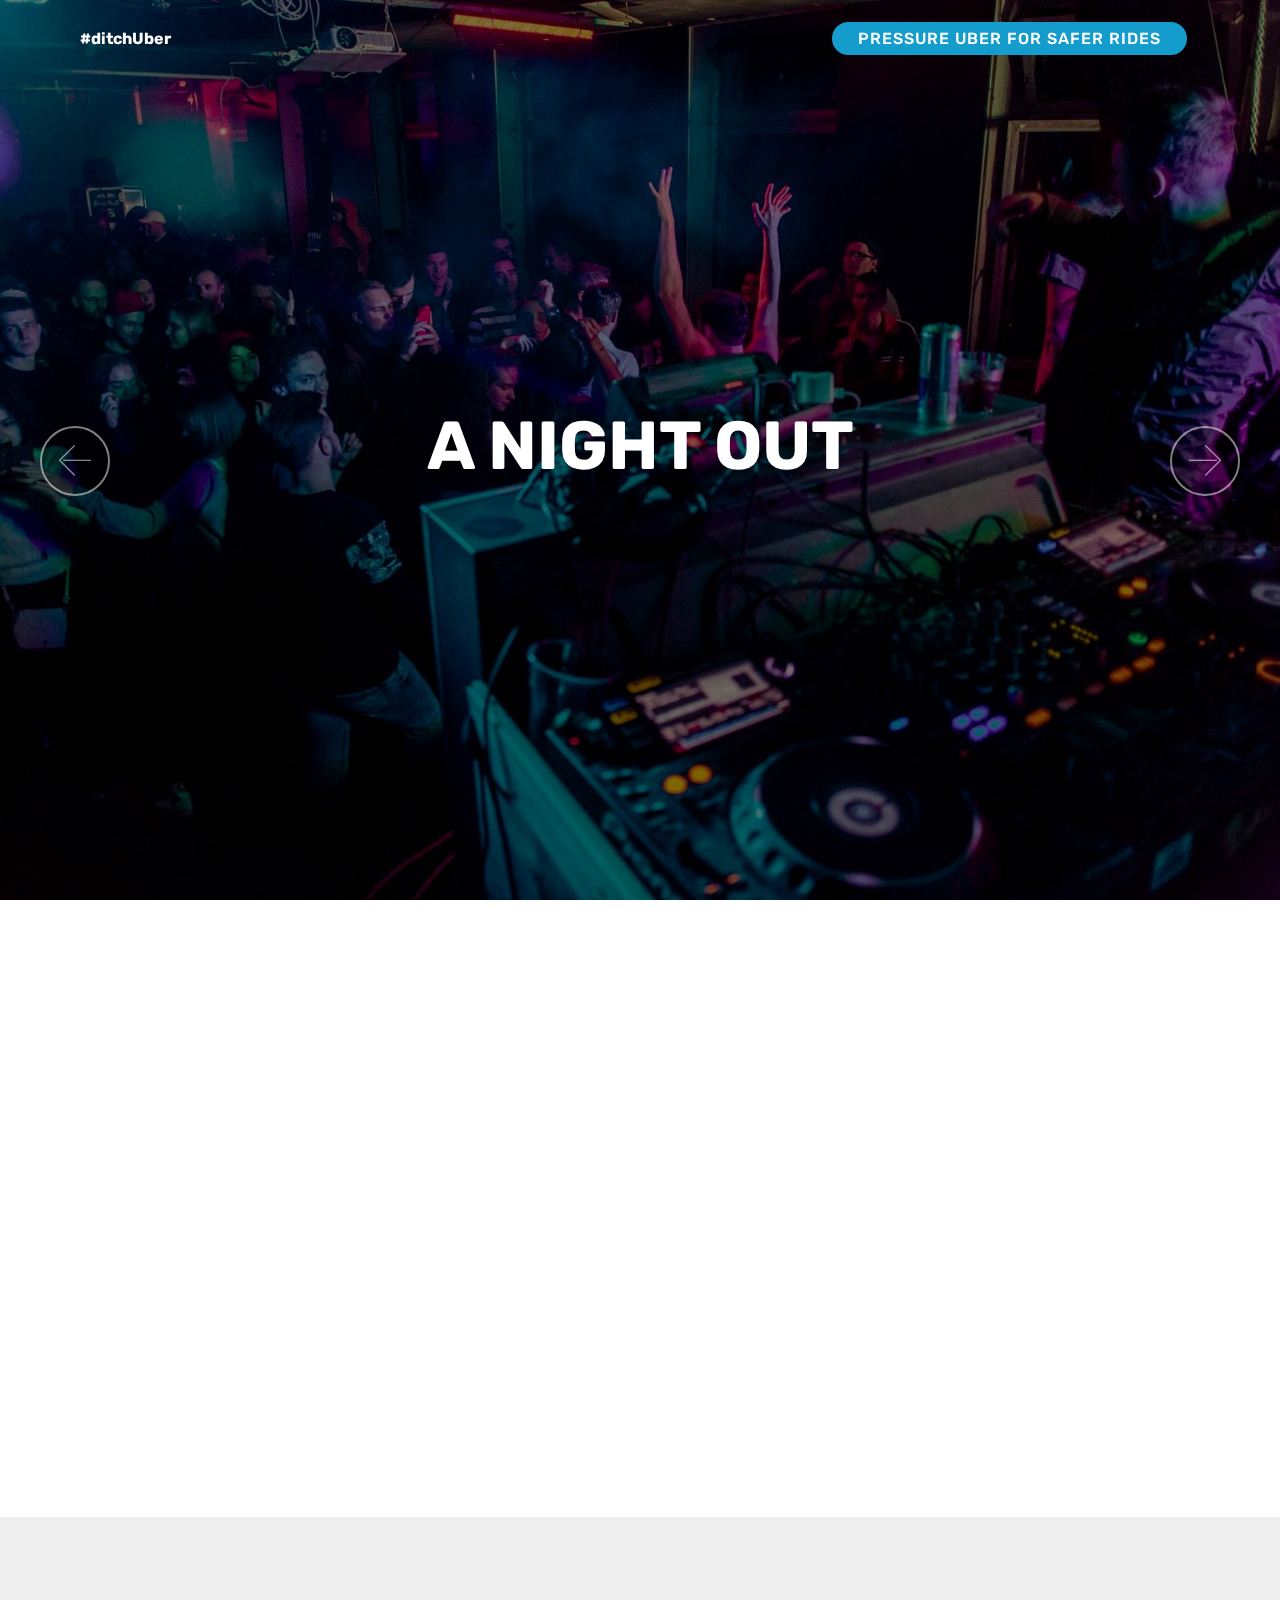
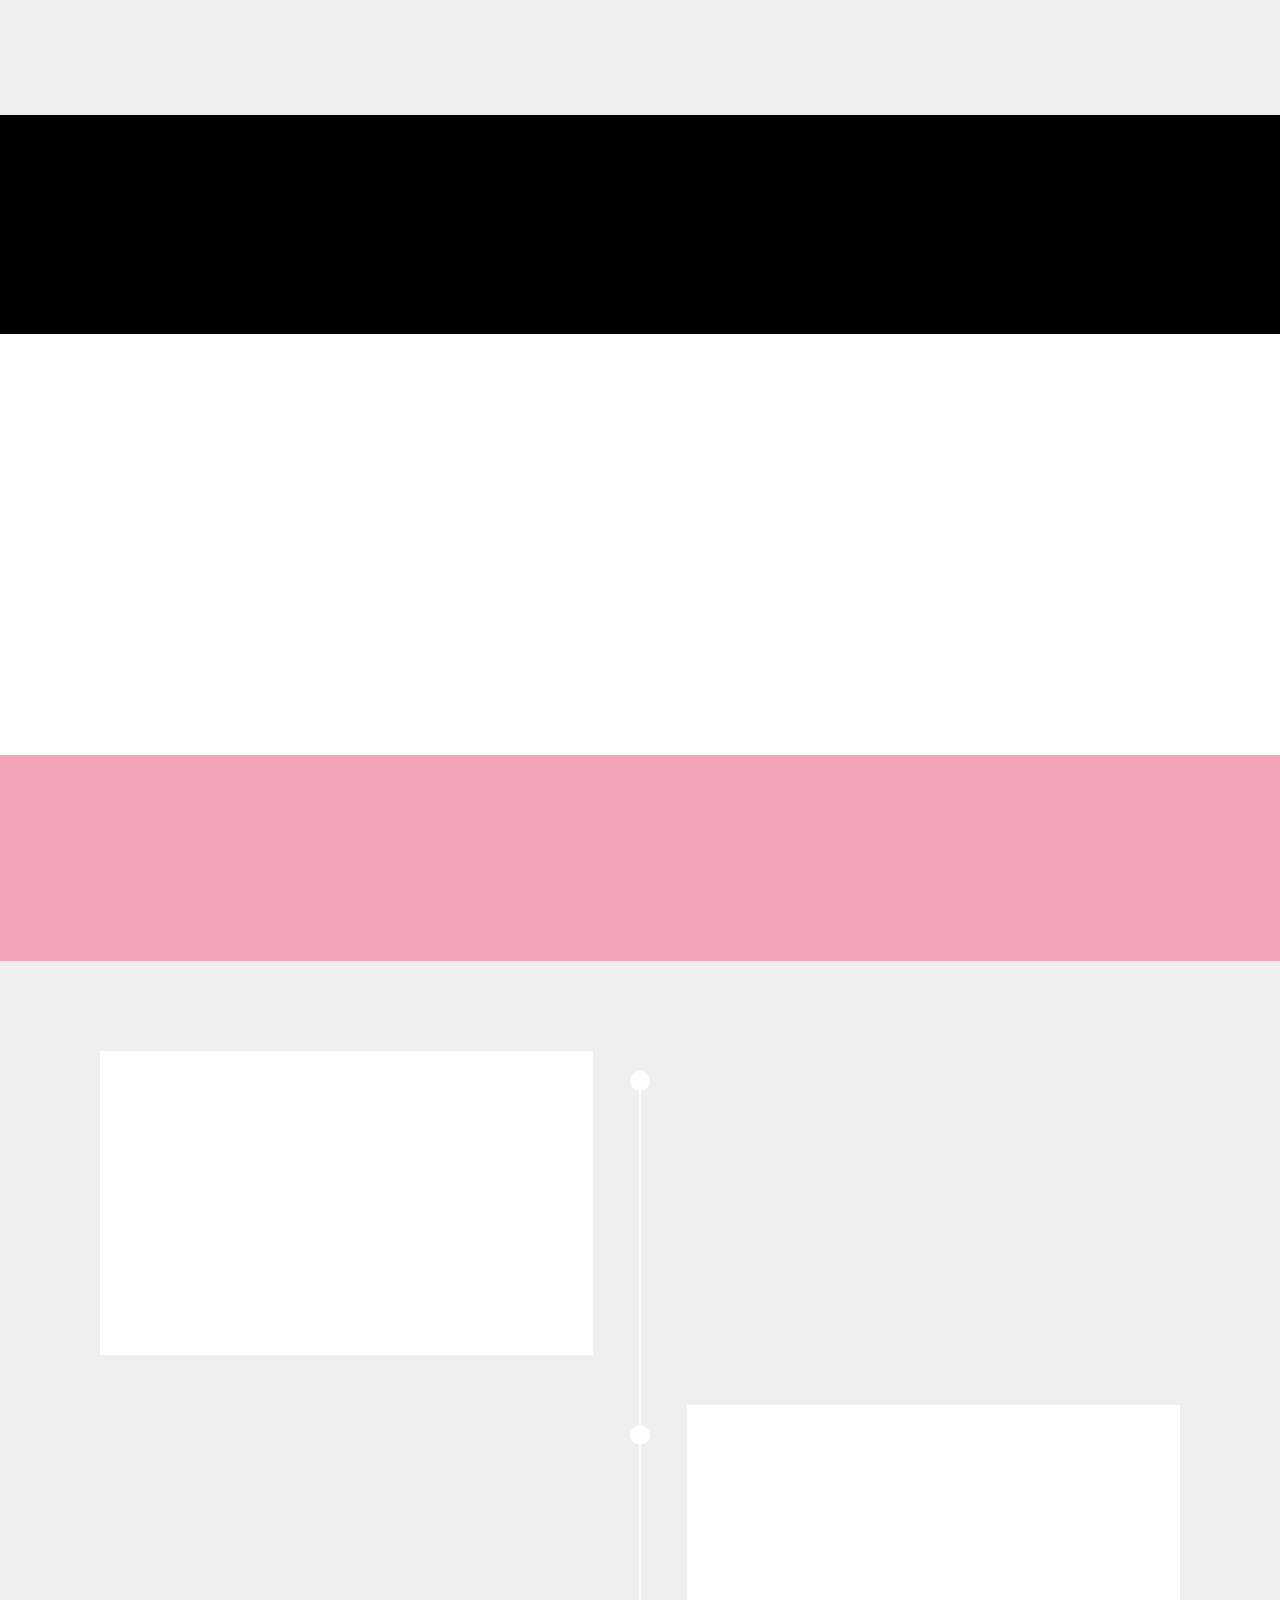
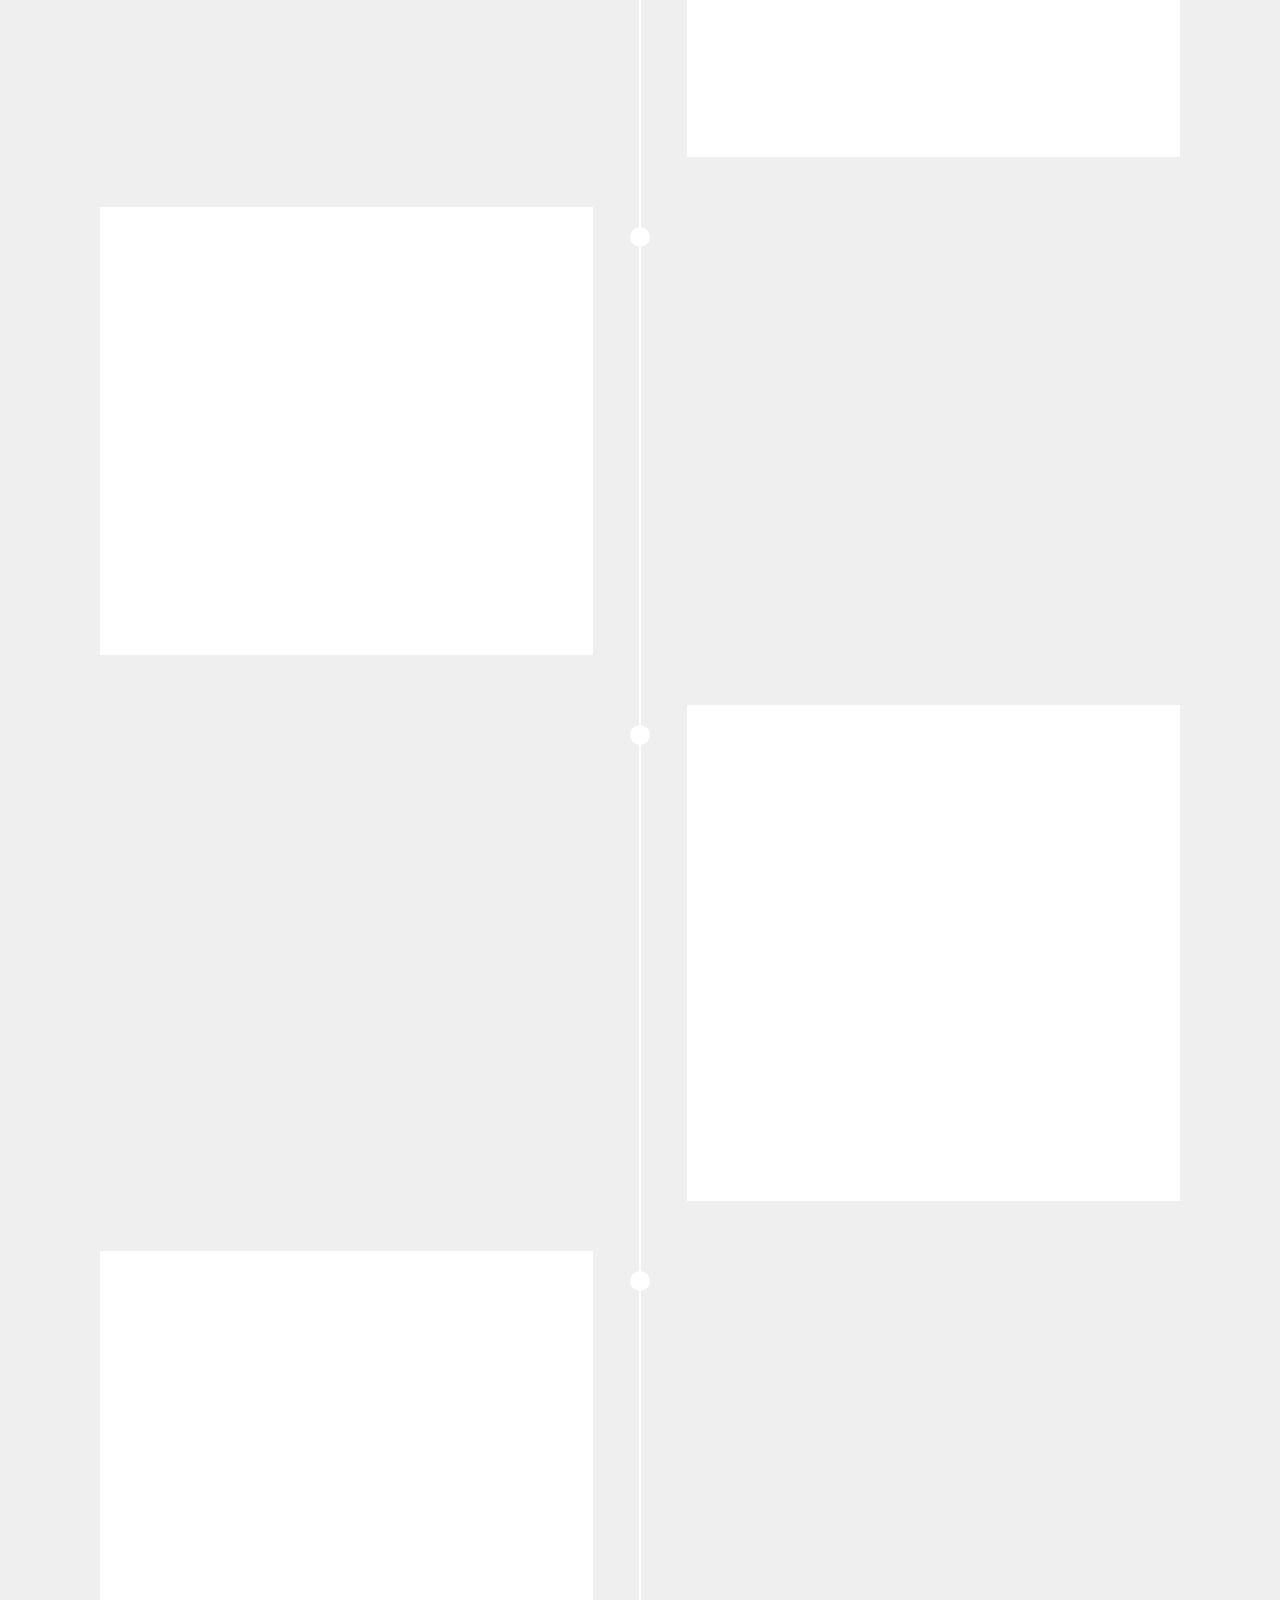
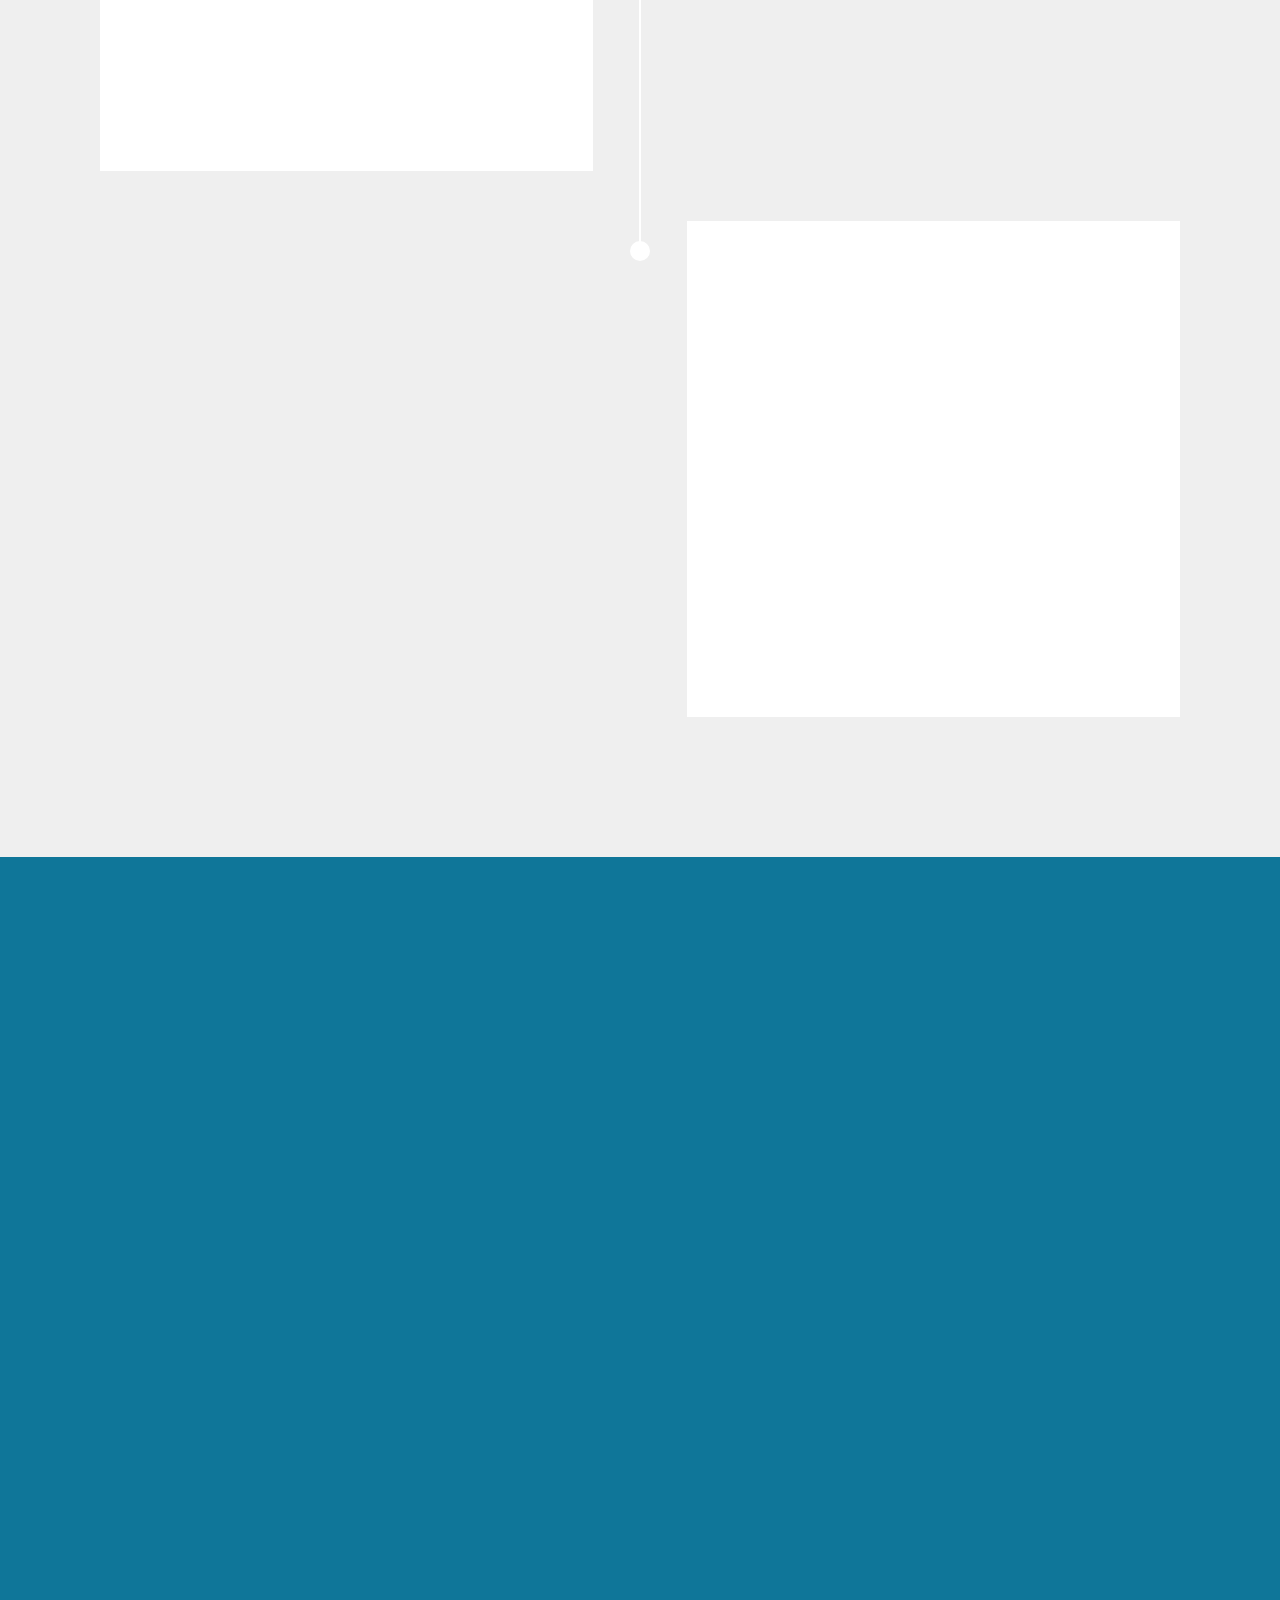
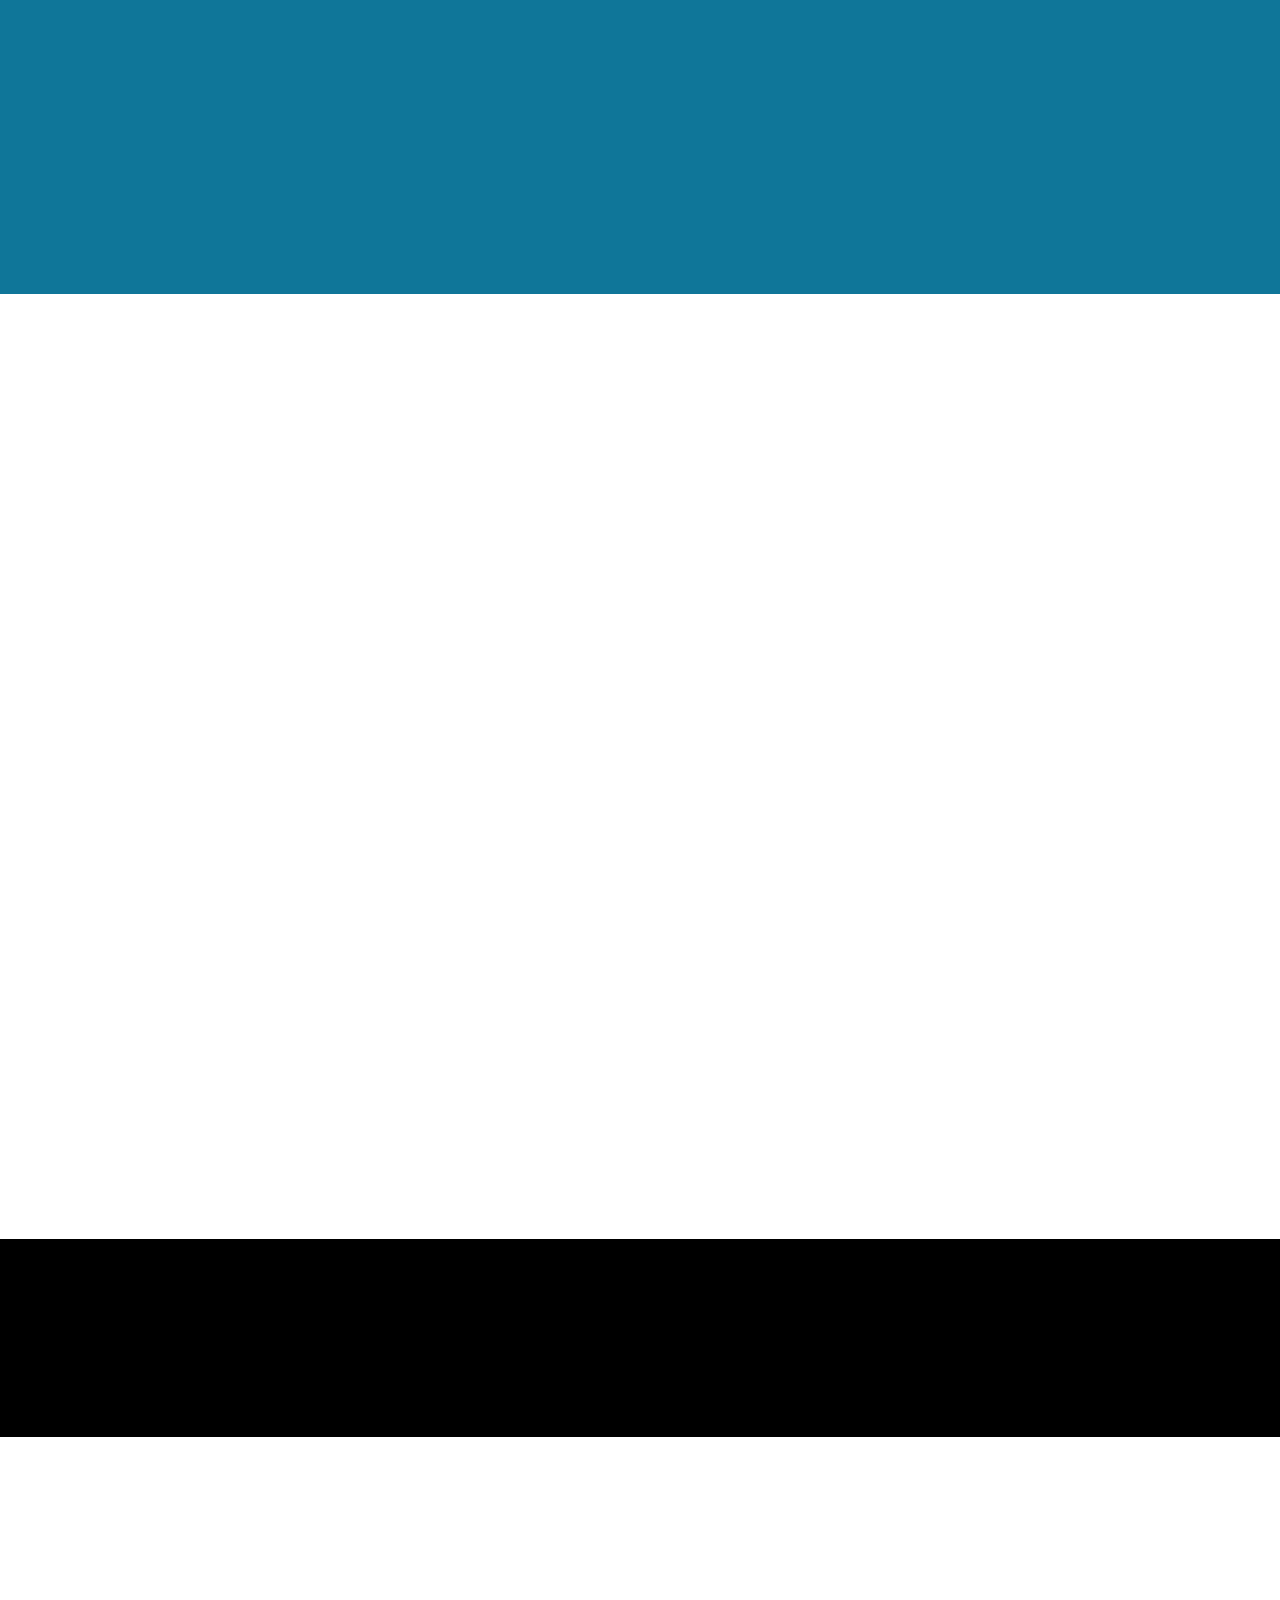
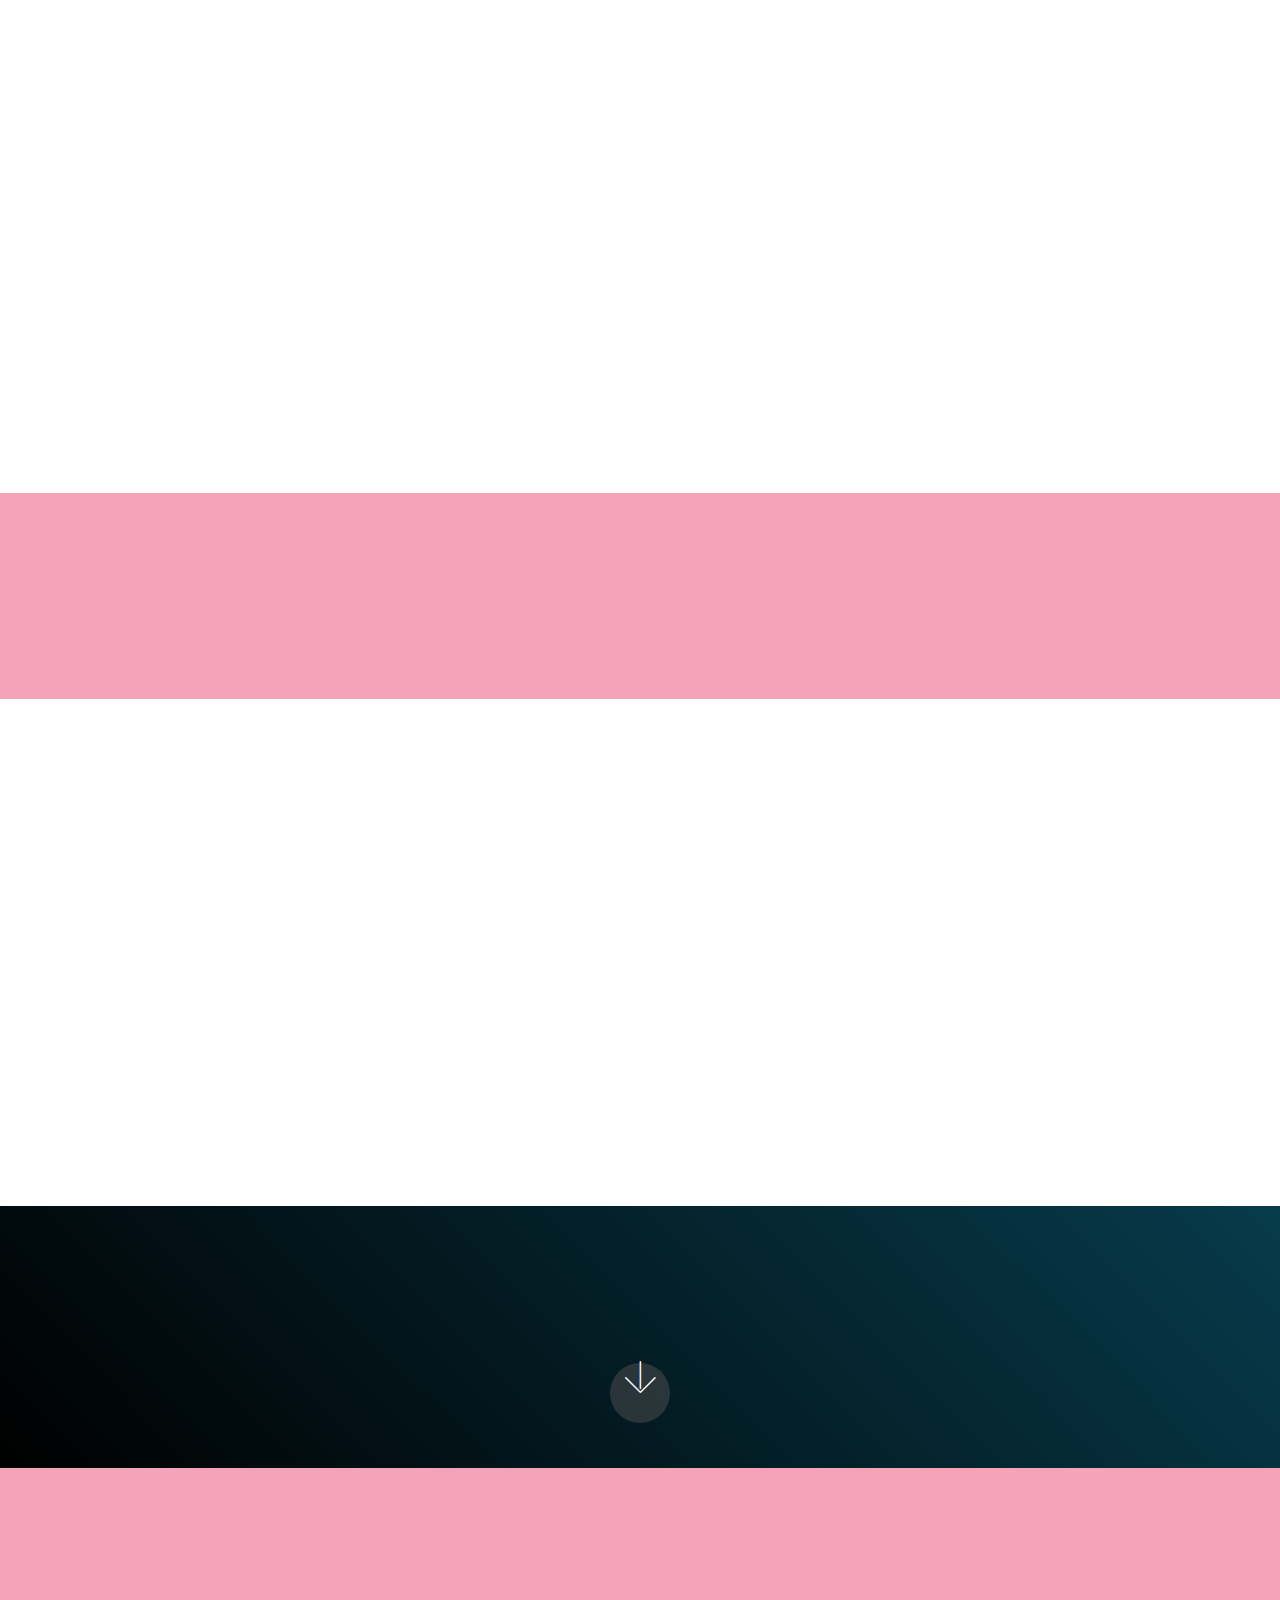
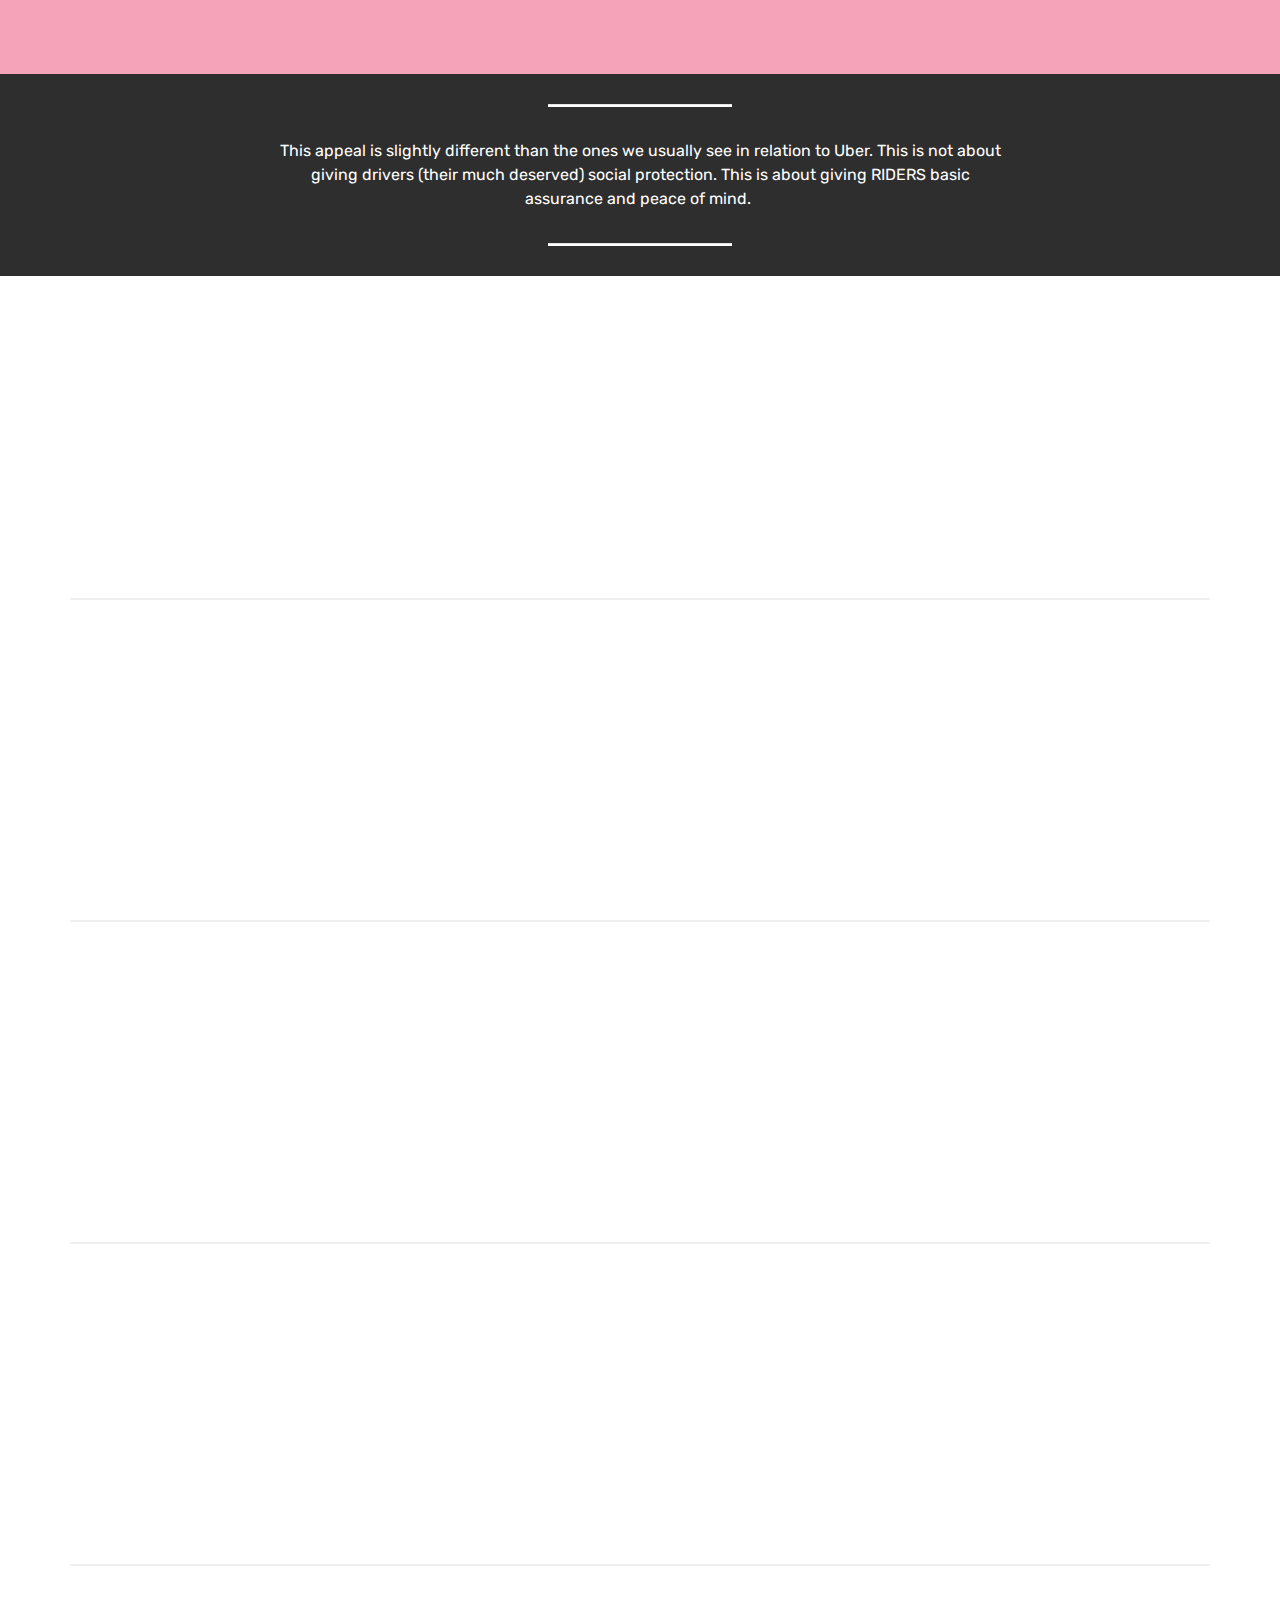
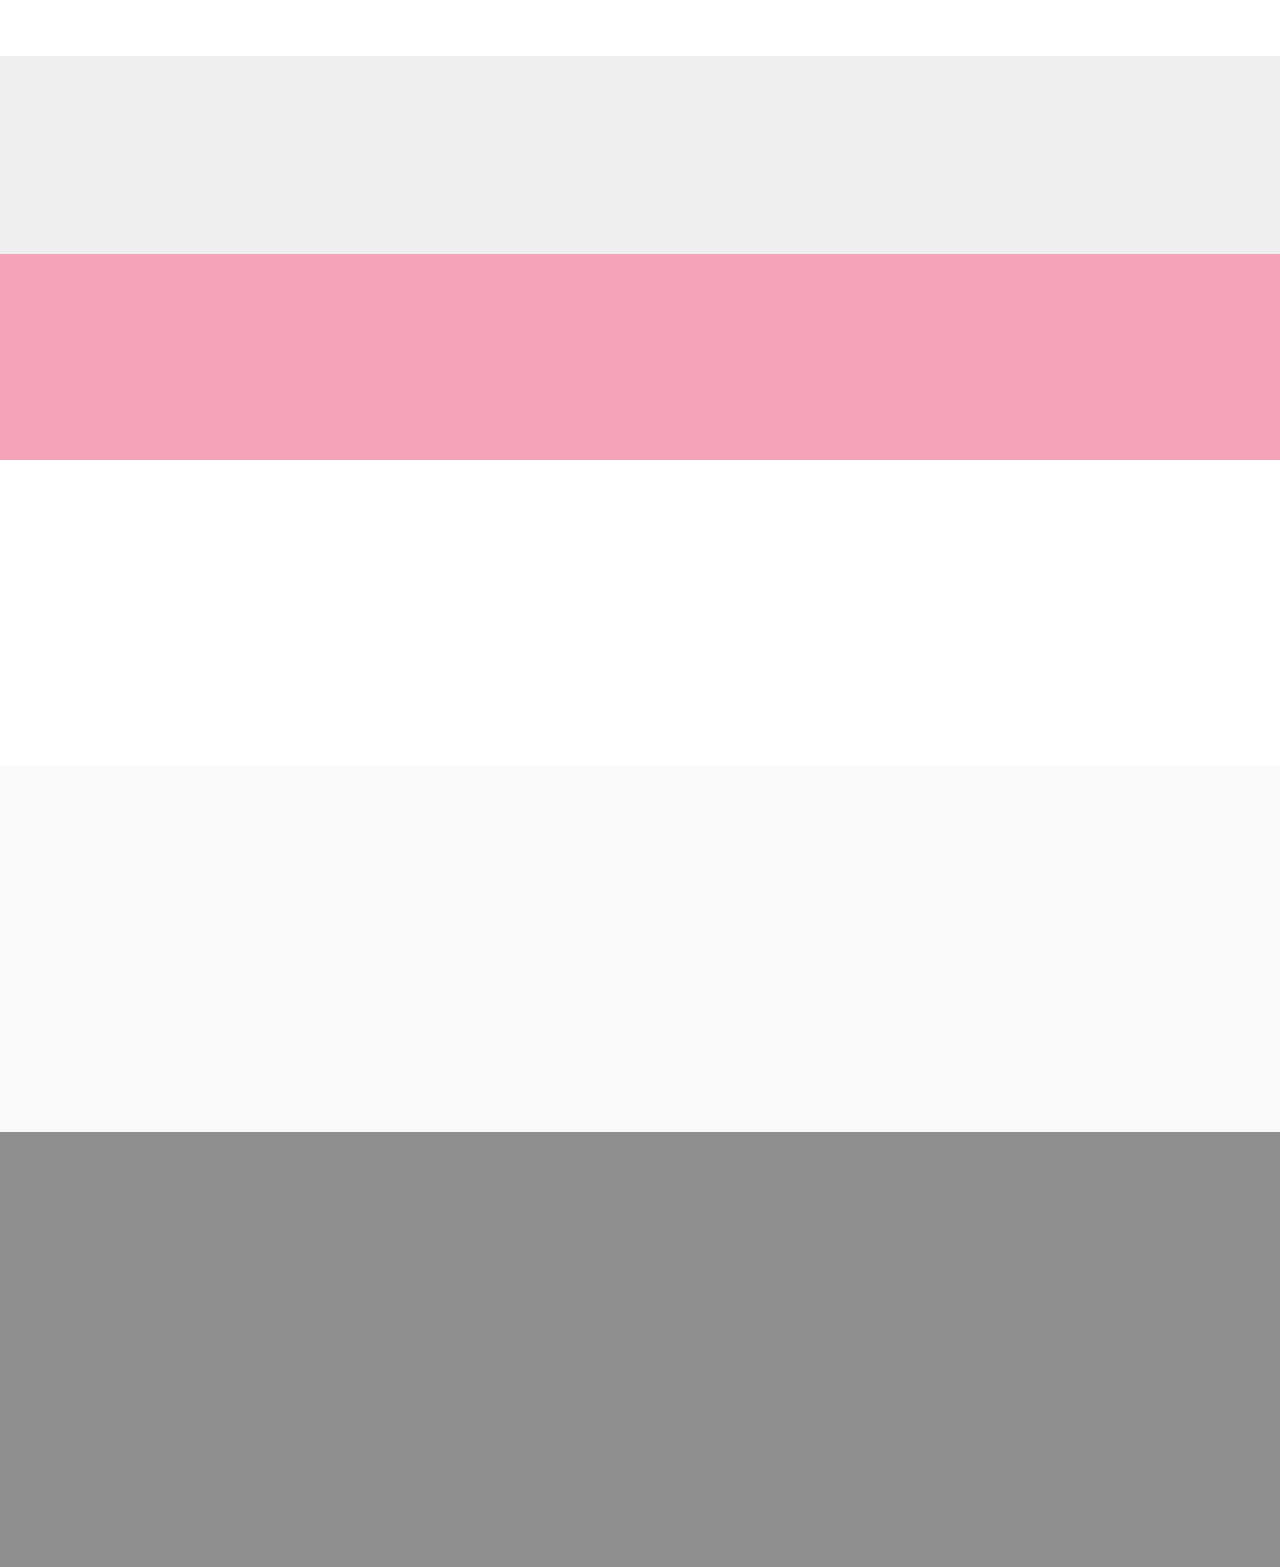
<file: index.html>
<!DOCTYPE html>
<html  >
<head>
  <!-- Site made with Mobirise Website Builder v4.11.5, https://mobirise.com -->
  <meta charset="UTF-8">
  <meta http-equiv="X-UA-Compatible" content="IE=edge">
  <meta name="generator" content="Mobirise v4.11.5, mobirise.com">
  <meta name="viewport" content="width=device-width, initial-scale=1, minimum-scale=1">
  <link rel="shortcut icon" href="assets/images/cancel3x-1.png" type="image/x-icon">
  <meta name="description" content="If you thought Uber is safe, think again! This is the story of a kidnapping survivor. ">
  
  <title>#ditchUber</title>
  <link rel="stylesheet" href="assets/web/assets/mobirise-icons/mobirise-icons.css">
  <link rel="stylesheet" href="assets/bootstrap/css/bootstrap.min.css">
  <link rel="stylesheet" href="assets/bootstrap/css/bootstrap-grid.min.css">
  <link rel="stylesheet" href="assets/bootstrap/css/bootstrap-reboot.min.css">
  <link rel="stylesheet" href="assets/dropdown/css/style.css">
  <link rel="stylesheet" href="assets/animatecss/animate.min.css">
  <link rel="stylesheet" href="assets/tether/tether.min.css">
  <link rel="stylesheet" href="assets/datatables/data-tables.bootstrap4.min.css">
  <link rel="stylesheet" href="assets/theme/css/style.css">
  <link rel="preload" as="style" href="assets/mobirise/css/mbr-additional.css"><link rel="stylesheet" href="assets/mobirise/css/mbr-additional.css" type="text/css">
  
  
  
</head>
<body>
  <section class="menu cid-rI21z1sS4h" once="menu" id="menu1-2e">

    

    <nav class="navbar navbar-expand beta-menu navbar-dropdown align-items-center navbar-fixed-top navbar-toggleable-sm bg-color transparent">
        <button class="navbar-toggler navbar-toggler-right" type="button" data-toggle="collapse" data-target="#navbarSupportedContent" aria-controls="navbarSupportedContent" aria-expanded="false" aria-label="Toggle navigation">
            <div class="hamburger">
                <span></span>
                <span></span>
                <span></span>
                <span></span>
            </div>
        </button>
        <div class="menu-logo">
            <div class="navbar-brand">
                
                <span class="navbar-caption-wrap"><a class="navbar-caption text-white display-4" href="https://mobirise.co">
                        #ditchUber</a></span>
            </div>
        </div>
        <div class="collapse navbar-collapse" id="navbarSupportedContent">
            
            <div class="navbar-buttons mbr-section-btn"><a class="btn btn-sm btn-primary display-4" href="mailto: press@uber.com,investor@uber.com?subject=We will ditch Uber! &cc=pressured@ditchuber.com&body=Dear Uber, %0D%0A %0D%0A There are victims of your drivers out there and you are not paying them any attention. We demand that you:   %0D%0A   1. Vet your drivers in all locations where you operate;   %0D%0A   2. Employ some of that badass technology of yours to detect and review abnormal journeys;   %0D%0A   3. Show some care towards victims and systematically follow through with their allegations of abuse.    %0D%0A %0D%0AIf not, we will all #ditchUber !%0D%0A">
                    
                    PRESSURE UBER FOR SAFER RIDES</a></div>
        </div>
    </nav>
</section>

<section class="engine"><a href="https://mobirise.info/q">responsive web templates</a></section><section class="carousel slide cid-rHgpndgd2V" data-interval="false" id="slider1-5">

    

    <div class="full-screen"><div class="mbr-slider slide carousel" data-pause="true" data-keyboard="false" data-ride="carousel" data-interval="4000"><div class="carousel-inner" role="listbox"><div class="carousel-item slider-fullscreen-image active" data-bg-video-slide="false" style="background-image: url(assets/images/mbr-1620x1080.jpg);"><div class="container container-slide"><div class="image_wrapper"><div class="mbr-overlay"></div><img src="assets/images/mbr-1620x1080.jpg" title="A NIGHT OUT"><div class="carousel-caption justify-content-center"><div class="col-10 align-center"><h2 class="mbr-fonts-style display-1"><strong>A NIGHT OUT</strong></h2></div></div></div></div></div><div class="carousel-item slider-fullscreen-image" data-bg-video-slide="false" style="background-image: url(assets/images/mbr-2-1620x1080.jpg);"><div class="container container-slide"><div class="image_wrapper"><div class="mbr-overlay"></div><img src="assets/images/mbr-2-1620x1080.jpg" title="AN UBER HOME<br>"><div class="carousel-caption justify-content-center"><div class="col-10 align-center"><h2 class="mbr-fonts-style display-1"><strong>AN UBER HOME</strong></h2></div></div></div></div></div><div class="carousel-item slider-fullscreen-image" data-bg-video-slide="false" style="background-image: url(assets/images/mbr-1-1620x1080.jpg);"><div class="container container-slide"><div class="image_wrapper"><div class="mbr-overlay" style="opacity: 0.8;"></div><img src="assets/images/mbr-1-1620x1080.jpg" title="AN ABDUCTION"><div class="carousel-caption justify-content-center"><div class="col-10 align-center"><h2 class="mbr-fonts-style display-1"><strong>AN ABDUCTION</strong></h2></div></div></div></div></div><div class="carousel-item slider-fullscreen-image" data-bg-video-slide="false" style="background-image: url(assets/images/mbr-1-1620x1080.jpg);"><div class="container container-slide"><div class="image_wrapper"><div class="mbr-overlay" style="opacity: 1;"></div><img src="assets/images/mbr-1-1620x1080.jpg" title="ZERO SUPPORT<br><br><br>"><div class="carousel-caption justify-content-center"><div class="col-10 align-center"><h2 class="mbr-fonts-style display-1"><strong>ZERO SUPPORT</strong></h2></div></div></div></div></div><div class="carousel-item slider-fullscreen-image" data-bg-video-slide="false" style="background-image: url(assets/images/mbr-1-1620x1080.jpg);"><div class="container container-slide"><div class="image_wrapper"><div class="mbr-overlay" style="opacity: 1;"></div><img src="assets/images/mbr-1-1620x1080.jpg" title="ZERO SUPPORT<br><br>#ditchUber"><div class="carousel-caption justify-content-center"><div class="col-10 align-center"><h2 class="mbr-fonts-style display-1"><strong>#ditchUber</strong><br><strong><br></strong></h2></div></div></div></div></div></div><a data-app-prevent-settings="" class="carousel-control carousel-control-prev" role="button" data-slide="prev" href="#slider1-5"><span aria-hidden="true" class="mbri-left mbr-iconfont"></span><span class="sr-only">Previous</span></a><a data-app-prevent-settings="" class="carousel-control carousel-control-next" role="button" data-slide="next" href="#slider1-5"><span aria-hidden="true" class="mbri-right mbr-iconfont"></span><span class="sr-only">Next</span></a></div></div>

</section>

<section class="counters6 counters cid-rI1Gk16FHQ" id="counters6-2b">

    

    

    <div class="container pt-4 mt-2">
        <h2 class="mbr-section-title pb-3 align-center mbr-fonts-style display-2">Long story short</h2>
        <h3 class="mbr-section-subtitle pb-5 align-center mbr-fonts-style display-5">Please support me in asking Uber to enhance its safety procedures.</h3>
        <div>
                <div class="cards-container">
                    <div class="card col-12 col-md-6 col-lg-3 pb-md-4">
                        <div class="panel-item align-center">
                            <div class="card-img pb-3">
                                <h3 class="img-text mbr-fonts-style display-1">01.</h3>
                            </div>
                            <div class="card-text">
                                <h4 class="mbr-content-title mbr-bold mbr-fonts-style display-7"><span style="font-weight: normal;">I was kidnapped, robbed and assaulted by my Uber driver on 17 November 2018.</span></h4>
                                
                            </div>
                        </div>
                    </div>
                    <div class="card col-12 col-md-6 col-lg-3 pb-md-4">
                        <div class="panel-item align-center">
                            <div class="card-img pb-3">
                                <h3 class="img-text mbr-fonts-style display-1">02.</h3>
                            </div>
                            <div class="card-text">
                                <h4 class="mbr-content-title mbr-bold mbr-fonts-style display-7"><span style="font-weight: normal;">Authorities confirmed that the Uber's plate number does not exist.</span><br><br><span style="font-weight: normal;">This indicates Uber fails to conduct basic vetting of its drivers.</span></h4>
                                
                            </div>
                        </div>
                    </div>
                    <div class="card col-12 col-md-6 col-lg-3">
                        <div class="panel-item align-center">
                            <div class="card-img pb-3">
                                <h3 class="img-text mbr-fonts-style display-1">03.</h3>
                            </div>
                            <div class="card-text">
                                <h4 class="mbr-content-title mbr-bold mbr-fonts-style display-7"><span style="font-weight: normal;">Uber ignored all my complaints and requests for information about this incident. As far as I'm aware, my criminal driver is still out there...</span></h4>
                                
                            </div>
                        </div>
                    </div>
                    <div class="card col-12 col-md-6 col-lg-3 last-child">
                        <div class="panel-item align-center">
                            <div class="card-img pb-3">
                                <h3 class="img-text mbr-fonts-style display-1">04.</h3>
                            </div>
                            <div class="card-texts">
                                <h4 class="mbr-content-title mbr-bold mbr-fonts-style display-7"><span style="font-weight: normal;">
                                    It's time to hold Uber accountable. Please write to Uber to ask it to enhance its safety procedures.</span></h4>
                                
                            </div>
                        </div>
                    </div>
                </div>
            </div>
    </div>
</section>

<section class="mbr-section info1 cid-rI2hY88XBB" id="info1-2f">

    

    
    <div class="container">
        <div class="row justify-content-center content-row">
            <div class="media-container-column title col-12 col-lg-7 col-md-6">
                
                <h2 class="align-left mbr-bold mbr-fonts-style display-2"><div>TO SUPPORT THIS CAUSE:</div></h2>
            </div>
            <div class="media-container-column col-12 col-lg-3 col-md-4">
                <div class="mbr-section-btn align-right py-4"><a class="btn btn-primary display-4" href="mailto: press@uber.com,investor@uber.com?subject=We will ditch Uber! &cc=pressured@ditchuber.com&body=Dear Uber, %0D%0A %0D%0A There are victims of your drivers out there and you are not paying them any attention. We demand that you:   %0D%0A   1. Vet your drivers in all locations where you operate;   %0D%0A   2. Employ some of that badass technology of yours to detect and review abnormal journeys;   %0D%0A   3. Show some care towards victims and systematically follow through with their allegations of abuse.    %0D%0A %0D%0AIf not, we will all #ditchUber !%0D%0A">PRESSURE UBER</a></div>
            </div>
        </div>
    </div>
</section>

<section class="header1 cid-rHy8rDxm7I" id="header1-16">

    

    

    <div class="container">
        <div class="row justify-content-md-center">
            <div class="mbr-white col-md-10">
                
                
                
                <div class="mbr-section-btn align-center"><a class="btn btn-md btn-white-outline display-4" href="index.html#header8-n">
                        1. MY STORY</a>  <a class="btn btn-md btn-white-outline display-4" href="index.html#header8-p">2. UBER'S RESPONSE</a> <a class="btn btn-md btn-white-outline display-4" href="index.html#header8-t">3. REGULATORY APPEAL</a> <a class="btn btn-md btn-white-outline display-4" href="index.html#header8-o">4. SHARE YOUR STORY</a></div>
            </div>
        </div>
    </div>

</section>

<section class="mbr-section article content1 cid-rHgAlMrLiq" id="content2-8">

     

    <div class="container">
        <div class="media-container-row">
            <div class="mbr-text col-12 col-md-8 mbr-fonts-style display-7">
                <blockquote><p><strong>SAINT PETERSBURG, RUSSIA.&nbsp;</strong><span style="font-size: 1.09rem; font-style: normal;">November 2018.</span></p><p>Few people would have the appetite to walk back home in a cold russian morning after a night out. &nbsp;You might even be tempted - particularly if you are visiting a foreign country - to hire an Uber driver, expecting him or her to be trustworthy.</p><p>I learnt in November 2018 that the idea of safety commonly attached to Uber is nothing but an illusion. And, much more concerning, I learnt that <strong>Uber couldn't be more negligent about its drivers or care less about the fate of its users.</strong></p></blockquote>
            </div>
        </div>
    </div>
</section>

<section class="header8 cid-rHk2CqP4WU mbr-parallax-background" id="header8-n">

    

    <div class="mbr-overlay" style="opacity: 0.4; background-color: rgb(255, 51, 102);">
    </div>

    <div class="container align-center">
        <div class="row justify-content-md-center">
            <div class="mbr-white col-md-10">
                <h1 class="mbr-section-title align-center py-2 mbr-bold mbr-fonts-style display-1">1. my story</h1>
                <p class="mbr-text align-center py-2 mbr-fonts-style display-5">
                        If you think Uber is safe, think again.</p>
                
                
                
            </div>
        </div>
    </div>
    
</section>

<section class="timeline1 cid-rHk9w8bJb0" id="timeline1-r">

    

    

    <div class="container align-center">
        
        

        <div class="container timelines-container" mbri-timelines="">
            <!--1-->
            <div class="row timeline-element reverse separline">
                 <div class="timeline-date-panel col-xs-12 col-md-6  align-left">         
                    <div class="time-line-date-content">
                        
                    </div>
                </div>
           <span class="iconBackground"></span>
            <div class="col-xs-12 col-md-6 align-right">
                <div class="timeline-text-content">
                    <h4 class="mbr-timeline-title pb-3 mbr-fonts-style display-5">1. AVOID THE COLD</h4>
                    <p class="mbr-timeline-text mbr-fonts-style display-7">Although I could have walked home after a night out, I made the mistake of hiring an Uber to stay warm.<br><br>A ride that should have taken fifteen minutes actually lasted hours: halfway through the journey, my Uber driver pulled over to pick up two fellow mobsters. I was then robbed, assaulted and driven around town for what felt like interminable hours.&nbsp;</p>
                 </div>
            </div>
            </div>
            <!--2-->
            <div class="row timeline-element  separline">
                <div class="timeline-date-panel col-xs-12 col-md-6 align-right">
                    <div class="time-line-date-content">
                        
                    </div>
                </div>
                <span class="iconBackground"></span>
                <div class="col-xs-12 col-md-6 align-left ">
                    <div class="timeline-text-content">
                        <h4 class="mbr-timeline-title pb-3 mbr-fonts-style display-5">2. BE KIDNAPPED</h4>
                        <p class="mbr-timeline-text mbr-fonts-style display-7">When my driver pulled over, I thought for a short second that I had ordered a pool service. It is only when two criminals took place in the backseat of my car and tried to seize my mobile phone that I realized this wasn't quite the case... <br><br>Naturally, it proved useless to ask to be let off or to try to get off the car by myself - I would eventually be punched and restrained and my belongings would be taken.&nbsp;</p>
                    </div>
                </div>
            </div>
            <!--3-->
            <div class="row timeline-element reverse separline">
                <div class="timeline-date-panel col-xs-12 col-md-6  align-left">
                    <div class="time-line-date-content">
                        
                    </div>
                </div>
                <span class="iconBackground"></span>
                <div class="col-xs-12 col-md-6 align-right">
                    <div class="timeline-text-content">
                        <h4 class="mbr-timeline-title pb-3 mbr-fonts-style display-5">3. PAY FOR YOUR OWN KIDNAPPING RIDE</h4>      
                        <p class="mbr-timeline-text mbr-fonts-style display-7">My Uber driver kept driving for ages even though my belongings had already been taken by his fellow mobsters.  I would eventually be thrown out of his moving car next to a parking lot in the outskirts of Saint Petersburg, where a taxi driver would pick me up and drive me home safely.<br><br>In the hours and days that followed, I would press charges, request consular protection and notify Uber so other users wouldn't be exposed to that driver.  Notwithstanding, I would still be charged for my own kidnapping ride: a two-mile and five-hour-long journey that raised no red flags to Uber.</p>
                    </div>
                </div>
            </div>
            <!--4-->
            <div class="row timeline-element  separline">
                <div class="timeline-date-panel col-xs-12 col-md-6 align-right">
                    <div class="time-line-date-content">
                        
                    </div>
                </div>
                <span class="iconBackground"></span>
                <div class="col-xs-12 col-md-6 align-left ">
                    <div class="timeline-text-content">
                        <h4 class="mbr-timeline-title pb-3 mbr-fonts-style display-5">4. DO EVERYTHING RIGHT, BUT DON'T EXPECT UBER TO DO SO</h4>
                        <p class="mbr-timeline-text mbr-fonts-style display-7">It doesn't matter if you do everthing right: I had ensured that the car I was boarding beared the right plate number and that the driver knew my name. A perfect match!<br><br>I should have been in safe hands, had Uber conducted minimum due dilligence on the driver it assigned to me. As I eventually learned through my consulate, the plate number registered with Uber is simply not known to the Russian authorities...<br><br>Until that point in time, my assumption was that Uber verified who it was getting in bed with - that they had visibility of a driver's record and conducted at least some background check. Njet!&nbsp;</p>
                    </div>
                </div>
            </div>
            <!--5-->
            <div class="row timeline-element reverse separline">
                <div class="timeline-date-panel col-xs-12 col-md-6  align-left">
                    <div class="time-line-date-content">
                        
                    </div>
                </div>
                <span class="iconBackground"></span>
                <div class="col-xs-12 col-md-6 align-right">
                    <div class="timeline-text-content">
                        <h4 class="mbr-timeline-title pb-3 mbr-fonts-style display-5">5. RECEIVE ZERO FU***</h4>
                        <p class="mbr-timeline-text mbr-fonts-style display-7">Uber failed not only in screening its drivers or in detecting an abnormal journey. Most of all it proved to lack basic human decency: one year has elapsed since this incident and I have not received a single message of sympathy from Uber, <br><br>Not to ask if I needed urgent medical support back then, not to confirm that its driver had been suspended pending review of his profile, not even to pretend that it had minimum security checks in place. <br><br>Uber's disdain is aggravating and feels like a daily aggression. It hurts more than the incident. As a victim, it makes my "closure" process much more difficult. On a positive note, however, it has given me the energy to launch this awareness and public regulatory appeal.&nbsp;</p>
                    </div>
                </div>
            </div>
            <!--6-->
            <div class="row timeline-element">
                <div class="timeline-date-panel col-xs-12 col-md-6 align-right">
                    <div class="time-line-date-content">
                       
                    </div>
                </div>
                <span class="iconBackground"></span>
                <div class="col-xs-12 col-md-6 align-left ">
                    <div class="timeline-text-content">
                        <h4 class="mbr-timeline-title pb-3 mbr-fonts-style display-5">6. UBER FAILS US DAILY</h4>
                        <p class="mbr-timeline-text mbr-fonts-style display-7">One would be surprised with the amount of cases similar to mine out there. The situation is so bad that London envisaged to ban Uber at some point, leading to enhanced safety measures. I wish other cities in the world to take the same approach.<br><br>Don't get me wrong, I am a right-wing man and I often think that the state meddles itself way too often in the affairs of private citizens. I also praised the economic disruption that Uber caused to the otherwise immobile taxi market.  This, however, is a matter of public safety. <br><br>Authorities know who taxi drivers are and users have no false expectation of being safer thanks to geolocation and to being assigned a driver who's full name and picture has been disclosed in advance.&nbsp;<br></p>
                    </div>
                </div>
            </div>
            <!--7-->
            
            <!--8-->
            
            <!--9-->
            
            <!--10-->
            
            <!--11-->
            
            <!--12-->
            
        </div>
    </div>
</section>

<section class="header4 cid-rI73CILi8E" id="header4-2o">

    

    

    <div class="container">
        <div class="row justify-content-md-center">
            <div class="media-content col-md-10">
                <h1 class="mbr-section-title align-center mbr-white pb-3 mbr-bold mbr-fonts-style display-1">
                    Please pay for your kidnapping</h1>
                
                <div class="mbr-text align-center mbr-white pb-3">
                    
                </div>
                
            </div>
            <div class="mbr-figure pt-5">
                <img src="assets/images/pasted-image.png" alt="Mobirise" title="" style="width: 30%;">
            </div>
        </div>
    </div>
</section>

<section class="counters2 counters cid-rI754JMPpj" id="counters2-2p">

    

    

    <div class="container pt-4 mt-2">
        <div class="media-container-row">
            <div class="media-block" style="width: 40%;">
                
                
                <div class="mbr-figure">
                    <img src="assets/images/kidnapping-email-confirmation.jpg" alt="" title="">
                </div>
            </div>
            <div class="cards-block">
                <div class="cards-container">
                    <div class="card px-3 align-left col-12 col-md-6">
                        <div class="panel-item p-3">
                            <div class="card-img pb-3">
                                
                                <h3 class="count py-3 mbr-fonts-style display-2"><br>5h 9min:<br></h3>
                            </div>
                            <div class="card-text">
                                <h4 class="mbr-content-title mbr-bold mbr-fonts-style display-7">
                                    That's the duration of my captivity ride according to Uber itself.</h4>
                                <p class="mbr-content-text mbr-fonts-style display-7"></p>
                            </div>
                        </div>
                    </div>
                    
                    
                    
                </div>
            </div>
        </div>
    </div>
</section>

<section class="mbr-section info1 cid-rHqBdJTjE6" id="info1-13">

    

    
    <div class="container">
        <div class="row justify-content-center content-row">
            <div class="media-container-column title col-12 col-lg-7 col-md-6">
                
                <h2 class="align-left mbr-bold mbr-fonts-style display-2"><div>TO SUPPORT THIS CAUSE:</div></h2>
            </div>
            <div class="media-container-column col-12 col-lg-3 col-md-4">
                <div class="mbr-section-btn align-right py-4"><a class="btn btn-primary display-4" href="mailto: press@uber.com,investor@uber.com?subject=We will ditch Uber! &cc=pressured@ditchuber.com&body=Dear Uber, %0D%0A %0D%0A There are victims of your drivers out there and you are not paying them any attention. We demand that you:   %0D%0A   1. Vet your drivers in all locations where you operate;   %0D%0A   2. Employ some of that badass technology of yours to detect and review abnormal journeys;   %0D%0A   3. Show some care towards victims and systematically follow through with their allegations of abuse.    %0D%0A %0D%0AIf not, we will all #ditchUber !%0D%0A">PRESSURE UBER</a></div>
            </div>
        </div>
    </div>
</section>

<section class="mbr-section contacts1 cid-rI6LPXJ5ih" id="contacts1-2l">
    <!---->
    
    <!---->
    <!--Overlay-->
    
    <!--Container-->
    <div class="container">
        <div class="row">
            <!--Titles-->
            <div class="title col-12">
                <h2 class="align-left mbr-fonts-style display-1">
                    Kidnapping journey</h2>
                
            </div>
            <!--Left-->
            <div class="col-12 col-md-6">
                <div class="left-block wrapper">
                    <div class="b b-adress">
                        <h5 class="align-left mbr-fonts-style m-0 display-5">
                            Pickup:&nbsp;</h5>
                        <p class="mbr-text align-left mbr-fonts-style display-7">Point A</p>
                    </div>
                    <div class="b b-phone">
                        <h5 class="align-left mbr-fonts-style m-0 display-5">
                            Expected destination:
                        </h5>
                        <p class="mbr-text align-left mbr-fonts-style display-7">
                            Point B</p>
                    </div>
                    <div class="b b-mail">
                        <h5 class="align-left mbr-fonts-style m-0 display-5">Actual drop-off location:
                        </h5>
                        <p class="mbr-text align-left mbr-fonts-style display-7">
                            Point C</p>
                    </div>
                </div>
            </div>
            <!--Right-->
            <div class="col-12 col-md-6">
                <div class="google-map"><iframe frameborder="0" style="border:0" src="https://www.google.com/maps/d/embed?mid=1PTfcCW3LM_zdVPwZFRevLYOSIk00rOab" allowfullscreen=""></iframe></div>
            </div>
        </div>
    </div>
</section>

<section class="header8 cid-rHk7OiLRk8 mbr-parallax-background" id="header8-p">

    

    <div class="mbr-overlay" style="opacity: 0.4; background-color: rgb(255, 51, 102);">
    </div>

    <div class="container align-center">
        <div class="row justify-content-md-center">
            <div class="mbr-white col-md-10">
                <h1 class="mbr-section-title align-center py-2 mbr-bold mbr-fonts-style display-1">2. uber's response</h1>
                <p class="mbr-text align-center py-2 mbr-fonts-style display-5">
                        If you think Uber is safe, think again.</p>
                
                
                
            </div>
        </div>
    </div>
    
</section>

<section class="mbr-section content7 cid-rHkdCCkuVO" id="content7-v">
          
    

    <div class="container">
        <div class="media-container-row">
            <div class="col-12 col-md-8">
                <div class="media-container-row">
                    <div class="media-content">
                        <div class="mbr-section-text">
                            <p class="mbr-text align-right mb-0 mbr-fonts-style display-7"><br><br><strong>THIS PAGE WAS INTENTIONALLY LEFT BLANK.<br></strong><br><br>In despite of multiple contacts via the app, Twitter, phone and post, Uber has never addressed the substance of my allegations. AT ALL.<br><br>This space is open to Uber should it, one day, have the decency to confront this matter. &nbsp;In the meantime, #ditchUber !</p>
                        </div>
                    </div>
                    <div class="mbr-figure" style="width: 60%;">
                     <img src="assets/images/img-4821.png" alt="Mobirise" title="">  
                    </div>
                </div>
            </div>
        </div>
    </div>
</section>

<section class="header5 cid-rHhi05Du9L" id="header5-l">

    

    
    <div class="container">
        <div class="row justify-content-center">
            <div class="mbr-white col-md-10">
                <h1 class="mbr-section-title align-center pb-3 mbr-fonts-style display-5">According to Uber my ride lasted five hours instead of fifteen minutes.<br>How is it possible that no red flags were raised?</h1>
                
                
            </div>
        </div>
    </div>

    <div class="mbr-arrow hidden-sm-down" aria-hidden="true">
        <a href="#next">
            <i class="mbri-down mbr-iconfont"></i>
        </a>
    </div>
</section>

<section class="header8 cid-rHkc8KJtAK mbr-parallax-background" id="header8-t">

    

    <div class="mbr-overlay" style="opacity: 0.4; background-color: rgb(255, 51, 102);">
    </div>

    <div class="container align-center">
        <div class="row justify-content-md-center">
            <div class="mbr-white col-md-10">
                <h1 class="mbr-section-title align-center py-2 mbr-bold mbr-fonts-style display-1">3. regulatory appeal</h1>
                <p class="mbr-text align-center py-2 mbr-fonts-style display-5">
                        If you think Uber is safe, think again.</p>
                
                
                
            </div>
        </div>
    </div>
    
</section>

<section class="mbr-section article content10 cid-rI1UHGJ9WR" id="content10-2d">
    
     

    <div class="container">
        <div class="inner-container" style="width: 66%;">
            <hr class="line" style="width: 25%;">
            <div class="section-text align-center mbr-white mbr-fonts-style display-7">This appeal is slightly different than the ones we usually see in relation to Uber. This is not about giving drivers (their much deserved) social protection. This is about giving RIDERS basic assurance and peace of mind.&nbsp;</div>
            <hr class="line" style="width: 25%;">
        </div>
    </div>
</section>

<section class="counters5 counters cid-rI1Gm7mS5s" id="counters5-2c">

    

    

    <div class="container pt-4 mt-2">
        <h2 class="mbr-section-title pb-3 align-center mbr-fonts-style display-2">Simple steps for a safer ride</h2>
        <h3 class="mbr-section-subtitle pb-5 align-center mbr-fonts-style display-5">Let's start by gently asking Uber to enhance its safety procedures. If that fails, let's ask regulators to step in.</h3>
        <div class="row justify-content-center">
            <div class="cards-block">
                <div class="cards-container">
                    <div class="card px-3 align-left col-12">
                        <div class="panel-item p-4 d-flex">
                            <div class="card-img pr-3">
                                <h3 class="img-text d-flex align-items-center justify-content-center">
                                    1
                                </h3>
                            </div>
                            <div class="card-text">
                                <h4 class="mbr-content-title mbr-bold mbr-fonts-style display-5">DEMAND VETTING</h4>
                                <p class="mbr-content-text mbr-fonts-style display-7">Remember when your parents told you not to get in a car with strangers?  How about not meeting people online?   Uber is the exact mix of the two...<br><br>Would it really be too much to ask Uber to undertake some basic vetting of who they are getting (us) in bed with?  In my case, the Russian Ministry of Foreign Affairs has confirmed that it holds no information on the car or driver who kidnapped me.<br><br>I see this as a major failure on Uber's behalf. If it won't conduct basic background check on drivers out of its own will, perhaps it's time that we demand our representatives to take action. Until then, #ditchUber !<br><br><br></p>
                            </div>
                        </div>
                    </div>
                    <div class="card px-3 align-left col-12">
                        <div class="panel-item p-4 d-flex">
                            <div class="card-img pr-3">
                                <h3 class="img-text d-flex align-items-center justify-content-center">
                                    2
                                </h3>
                            </div>
                            <div class="card-text">
                                <h4 class="mbr-content-title mbr-bold mbr-fonts-style display-5">EMPLOY TECHNOLOGY</h4>
                                <p class="mbr-content-text mbr-fonts-style display-7">According to Uber, my two-mile kidnapping ride lasted five hours instead of fifteen minutes. <br><br>I would have expected a tech company - as Uber presents itself - to have some basic controls around the rides it arranges. Perhaps a trip that lasts over three times its expected journey-time or that take some truly unsensible routes should be subject to live human review.  A good algo could surely identify the most incoherent journeys and flag them...<br><br>In the meantime, Uber's current lack of scrutiny over drivers and riders give criminals assurance that they will not be held to account.&nbsp;<br><br><br></p>
                            </div>
                        </div>
                    </div>
                    <div class="card px-3 align-left col-12">
                        <div class="panel-item p-4 d-flex">
                            <div class="card-img pr-3">
                                <h3 class="img-text d-flex align-items-center justify-content-center">
                                    3
                                </h3>
                            </div>
                            <div class="card-text">
                                <h4 class="mbr-content-title mbr-bold mbr-fonts-style display-5">BE DECENT, SHOW SOME CARE!</h4>
                                <p class="mbr-content-text mbr-fonts-style display-7">The lack of care that Uber has shown following my abduction demonstrates, in my opinion, a total lack of corporate responsibility as well as a violation of its contractual obligations.<br><br>The air transportation industry is required to provide passengers with assistance following a boarding denial. The banking industry is required to screen payments for money-laundering.<br><br>Perhaps victims of Uber drivers deserve mimimum follow-up following their allegations. I raised 13 questions to Uber in one of my letters to them, just to receive ZERO responses. Perhaps Uber should be required to investigate such allegations and to take action to prevent such episodes from repeating themselves. So Uber, what will you do? Was one year enough for you to read my letter?<br><br></p>
                            </div>
                        </div>
                    </div>
                    
                </div>
            </div>
        </div>
    </div>
</section>

<section class="mbr-section info1 cid-rHqKoFotA5" id="info1-14">

    

    
    <div class="container">
        <div class="row justify-content-center content-row">
            <div class="media-container-column title col-12 col-lg-7 col-md-6">
                
                <h2 class="align-left mbr-bold mbr-fonts-style display-2"><div>TO SUPPORT THIS CAUSE:</div></h2>
            </div>
            <div class="media-container-column col-12 col-lg-3 col-md-4">
                <div class="mbr-section-btn align-right py-4"><a class="btn btn-primary display-4" href="mailto: press@uber.com,investor@uber.com?subject=We will ditch Uber! &cc=pressured@ditchuber.com&body=Dear Uber, %0D%0A %0D%0A There are victims of your drivers out there and you are not paying them any attention. We demand that you:   %0D%0A   1. Vet your drivers in all locations where you operate;   %0D%0A   2. Employ some of that badass technology of yours to detect and review abnormal journeys;   %0D%0A   3. Show some care towards victims and systematically follow through with their allegations of abuse.    %0D%0A %0D%0AIf not, we will all #ditchUber !%0D%0A">PRESSURE UBER</a></div>
            </div>
        </div>
    </div>
</section>

<section class="header8 cid-rHk4U4yPsn mbr-parallax-background" id="header8-o">

    

    <div class="mbr-overlay" style="opacity: 0.4; background-color: rgb(255, 51, 102);">
    </div>

    <div class="container align-center">
        <div class="row justify-content-md-center">
            <div class="mbr-white col-md-10">
                <h1 class="mbr-section-title align-center py-2 mbr-bold mbr-fonts-style display-1">4. share your story</h1>
                <p class="mbr-text align-center py-2 mbr-fonts-style display-5">
                        If you think Uber is safe, think again.</p>
                
                
                
            </div>
        </div>
    </div>
    
</section>

<section class="mbr-section article content3 cid-rHgAosoYPP" id="content3-b">
      
     

    <div class="container">
        <div class="media-container-row">
            <div class="row col-12 col-md-12">
                <div class="col-12 mbr-text mbr-fonts-style col-md-6 display-5">
                     <p>If you too were a victim of an Uber driver, <a href="mailto:othervictims@ditchuber.com">tell me your story</a> and let's regroup!</p>
                </div>
                <div class="col-12 mbr-text mbr-fonts-style display-5 col-md-6"><p><strong>Help me build a repository of legal and regulatory actions taken against Uber.&nbsp;</strong></p><p><strong>In the meantime, read about <a href="https://www.citizen.org/wp-content/uploads/uber-disrupting-democracy-corporate-power-report.pdf">Uber lobbying practices.</a></strong></p></div>
                
            </div>
        </div>
    </div>
</section>

<section class="section-table cid-rHqNTX6nZW" id="table1-15">

  
  
  <div class="container container-table">
      <h2 class="mbr-section-title mbr-fonts-style align-center pb-3 display-2">One victim, and counting.</h2>
      
      <div class="table-wrapper">
        <div class="container">
          
        </div>

        <div class="container scroll">
          <table class="table" cellspacing="0">
            <thead>
              <tr class="table-heads ">
                  
                  
                  
                  
              <th class="head-item mbr-fonts-style display-7">#</th><th class="head-item mbr-fonts-style display-7">
                      VICTIM</th><th class="head-item mbr-fonts-style display-7">DATE</th><th class="head-item mbr-fonts-style display-7">NATURE&nbsp;</th><th class="head-item mbr-fonts-style display-7">
                      LOCATION OF INCIDENT</th><th class="head-item mbr-fonts-style display-7">LITIGATION STATUS</th></tr>
            </thead>

            <tbody>
              
              
              
              
            <tr> 
                
                
                
                
              <td class="body-item mbr-fonts-style display-7">1</td><td class="body-item mbr-fonts-style display-7">Philippe S.</td><td class="body-item mbr-fonts-style display-7">17 November 2018</td><td class="body-item mbr-fonts-style display-7">Kidnapping</td><td class="body-item mbr-fonts-style display-7">Saint Petersburg (Russia)</td><td class="body-item mbr-fonts-style display-7">Pre-action protocol (UK)</td></tr></tbody>
          </table>
        </div>
        <div class="container table-info-container">
          
        </div>
      </div>
    </div>
</section>

<section class="header1 cid-rHgi5cOVvH mbr-parallax-background" id="header1-1">

    

    <div class="mbr-overlay" style="opacity: 0.4; background-color: rgb(0, 0, 0);">
    </div>

    <div class="container">
        <div class="row justify-content-md-center">
            <div class="mbr-white col-md-10">
                <h1 class="mbr-section-title align-center mbr-bold pb-3 mbr-fonts-style display-1">#ditchUber</h1>
                
                
                <div class="mbr-section-btn align-center"><a class="btn btn-md btn-white-outline display-4" href="index.html#header8-n">
                        <span class="mbr-iconfont mbri-idea"></span>MY STORY</a> <a class="btn btn-md btn-white-outline display-4" href="index.html#header8-t">
                        <span class="mbr-iconfont mbri-idea"></span>REGULATORY APPEAL</a> <a class="btn btn-md btn-white-outline display-4" href="index.html#header8-p">
                        <span class="mbr-iconfont mbri-idea"></span>UBER'S RESPONSE</a> <a class="btn btn-md btn-white-outline display-4" href="index.html#header8-o">
                        <span class="mbr-iconfont mbri-idea"></span>SHARE YOUR STORY</a></div>
            </div>
        </div>
    </div>

</section>


  <script src="assets/web/assets/jquery/jquery.min.js"></script>
  <script src="assets/popper/popper.min.js"></script>
  <script src="assets/bootstrap/js/bootstrap.min.js"></script>
  <script src="assets/ytplayer/jquery.mb.ytplayer.min.js"></script>
  <script src="assets/smoothscroll/smooth-scroll.js"></script>
  <script src="assets/dropdown/js/nav-dropdown.js"></script>
  <script src="assets/dropdown/js/navbar-dropdown.js"></script>
  <script src="assets/touchswipe/jquery.touch-swipe.min.js"></script>
  <script src="assets/tether/tether.min.js"></script>
  <script src="assets/datatables/jquery.data-tables.min.js"></script>
  <script src="assets/datatables/data-tables.bootstrap4.min.js"></script>
  <script src="assets/vimeoplayer/jquery.mb.vimeo_player.js"></script>
  <script src="assets/parallax/jarallax.min.js"></script>
  <script src="assets/bootstrapcarouselswipe/bootstrap-carousel-swipe.js"></script>
  <script src="assets/playervimeo/vimeo_player.js"></script>
  <script src="assets/viewportchecker/jquery.viewportchecker.js"></script>
  <script src="assets/theme/js/script.js"></script>
  <script src="assets/slidervideo/script.js"></script>
  
  
 <div id="scrollToTop" class="scrollToTop mbr-arrow-up"><a style="text-align: center;"><i class="mbr-arrow-up-icon mbr-arrow-up-icon-cm cm-icon cm-icon-smallarrow-up"></i></a></div>
    <input name="animation" type="hidden">
  </body>
</html>
</file>
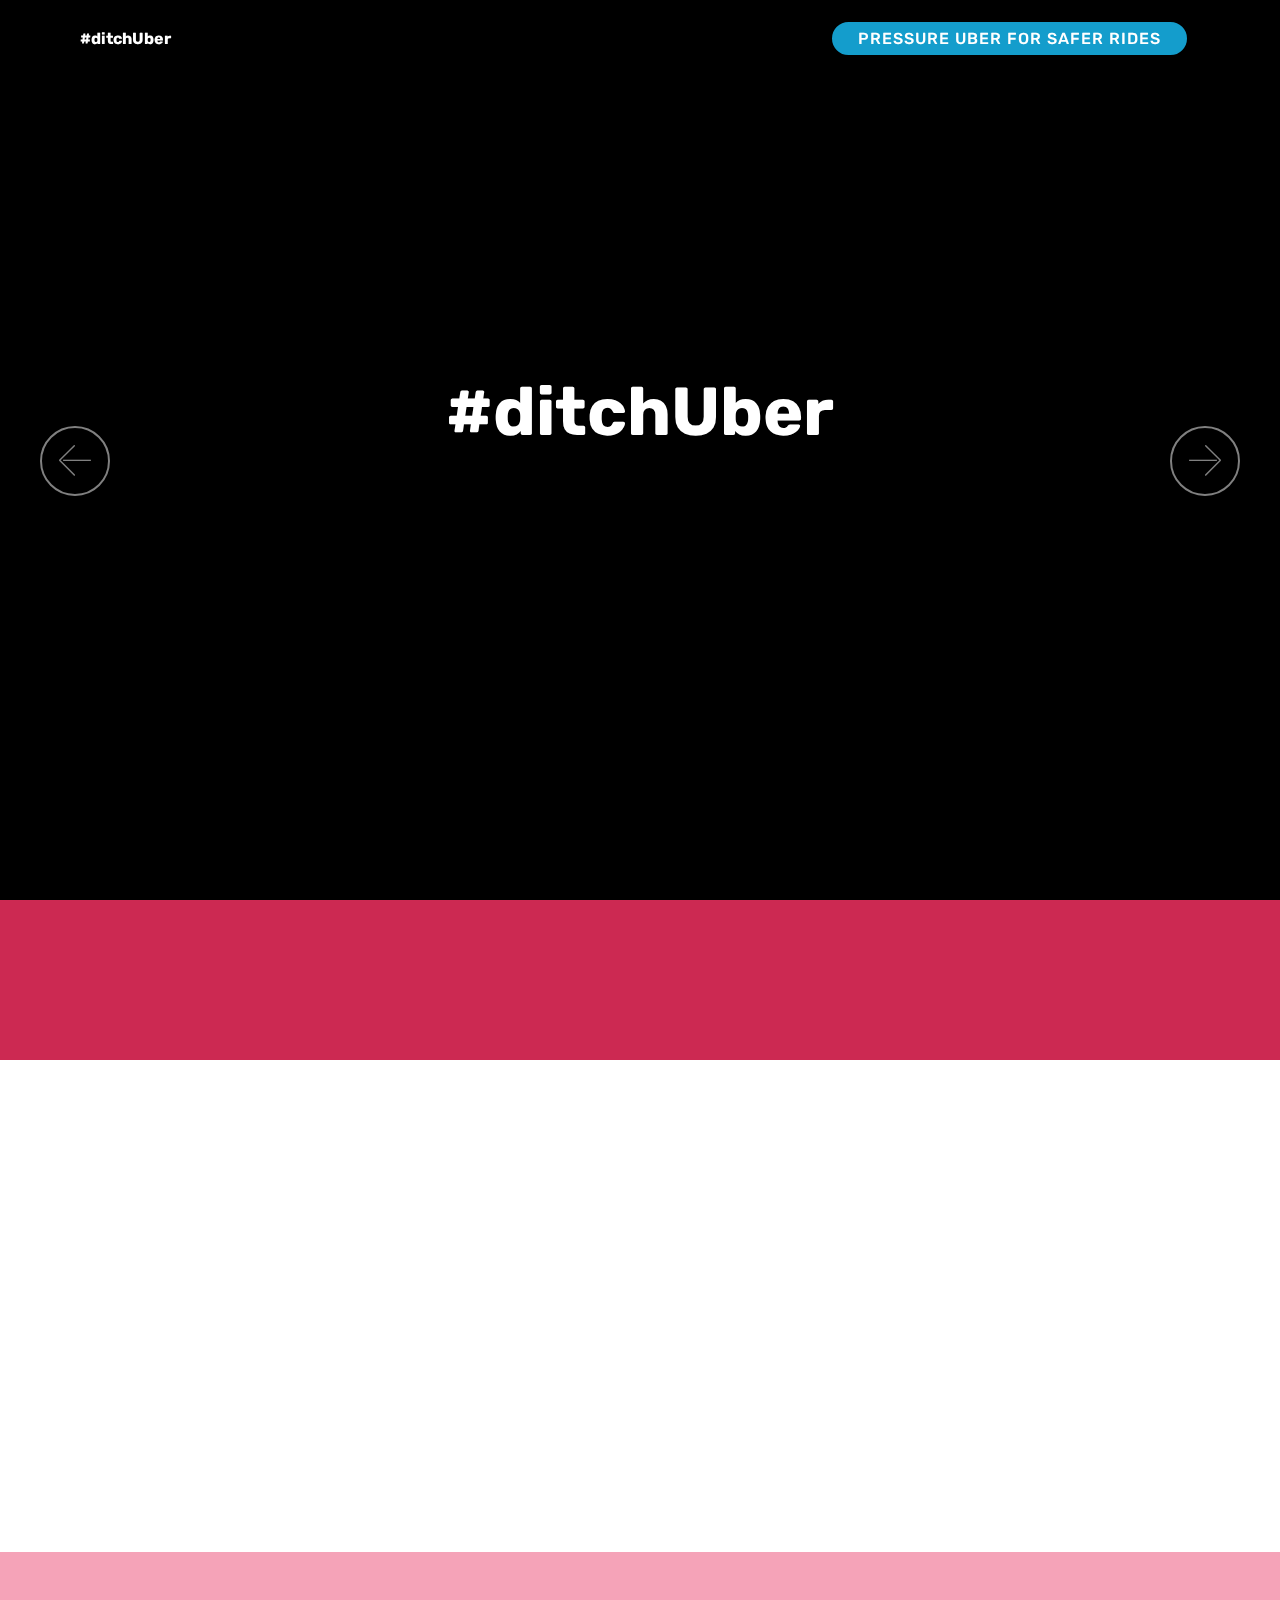
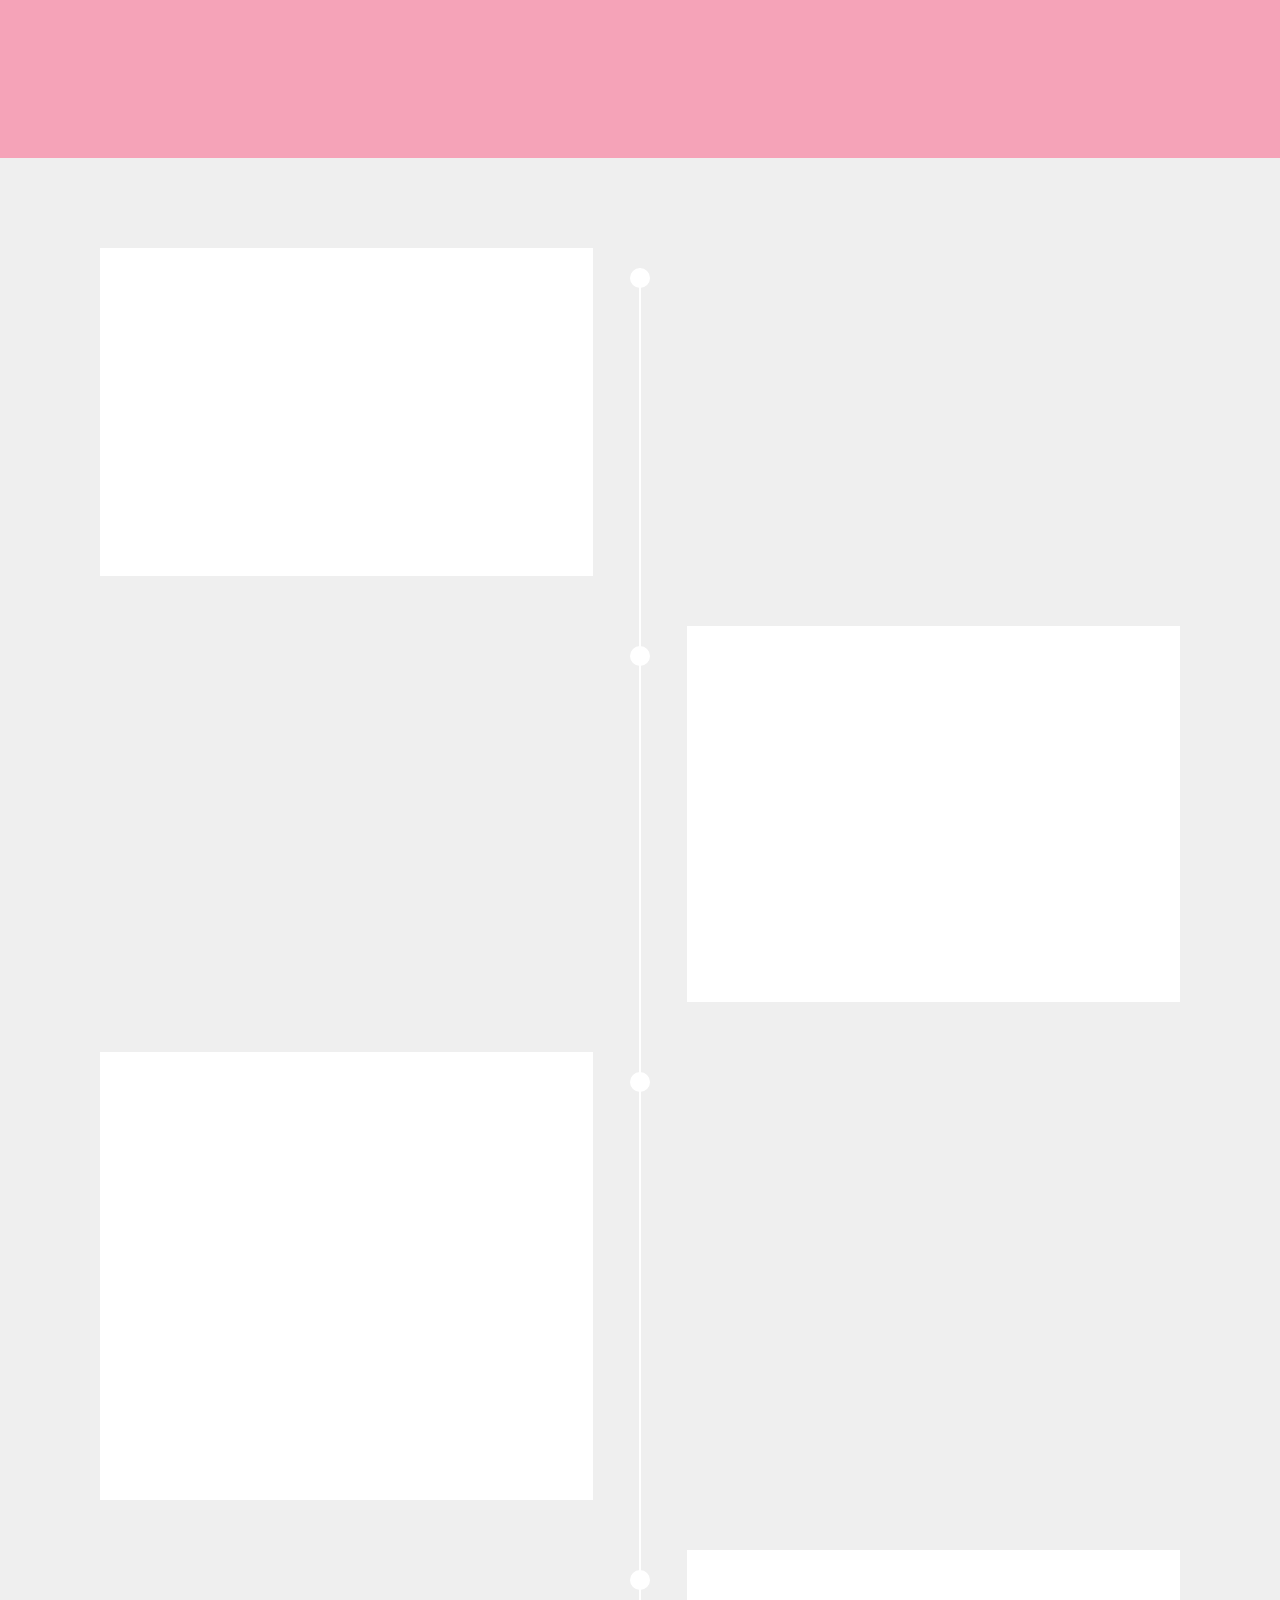
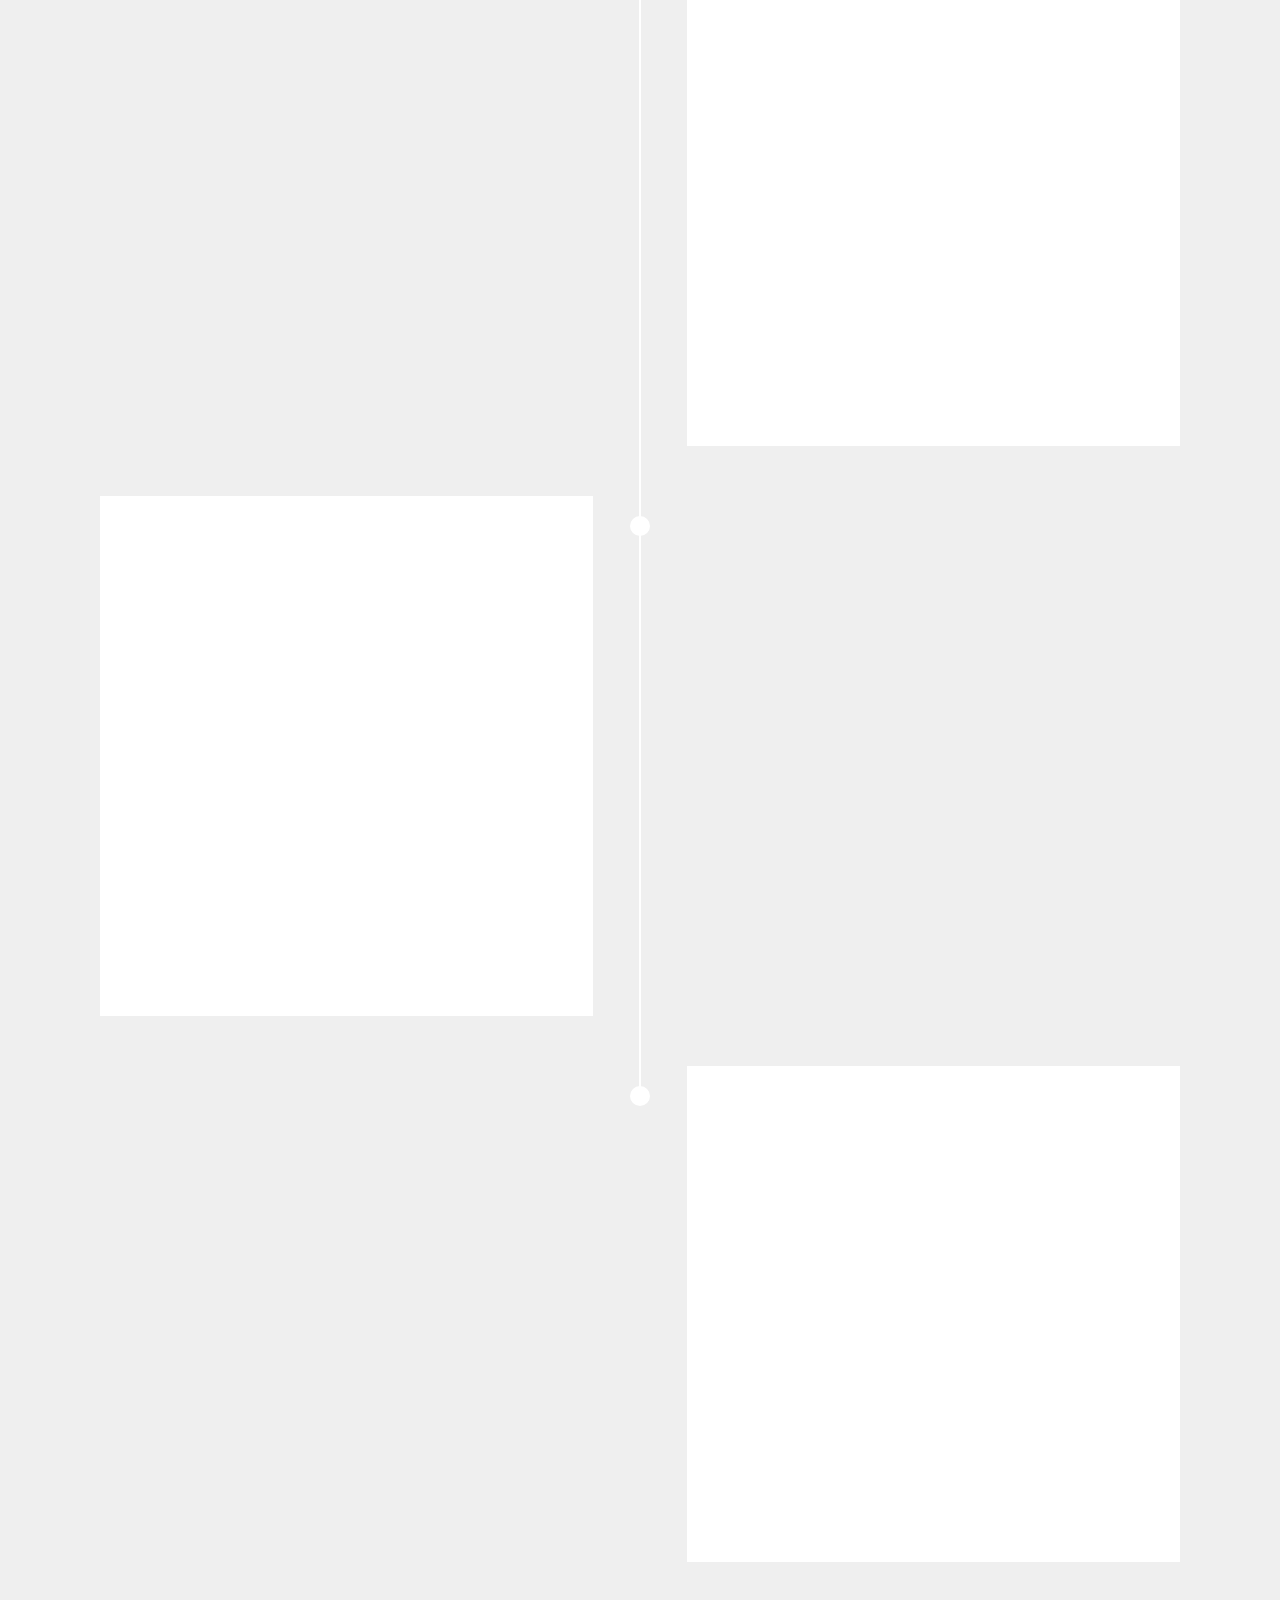
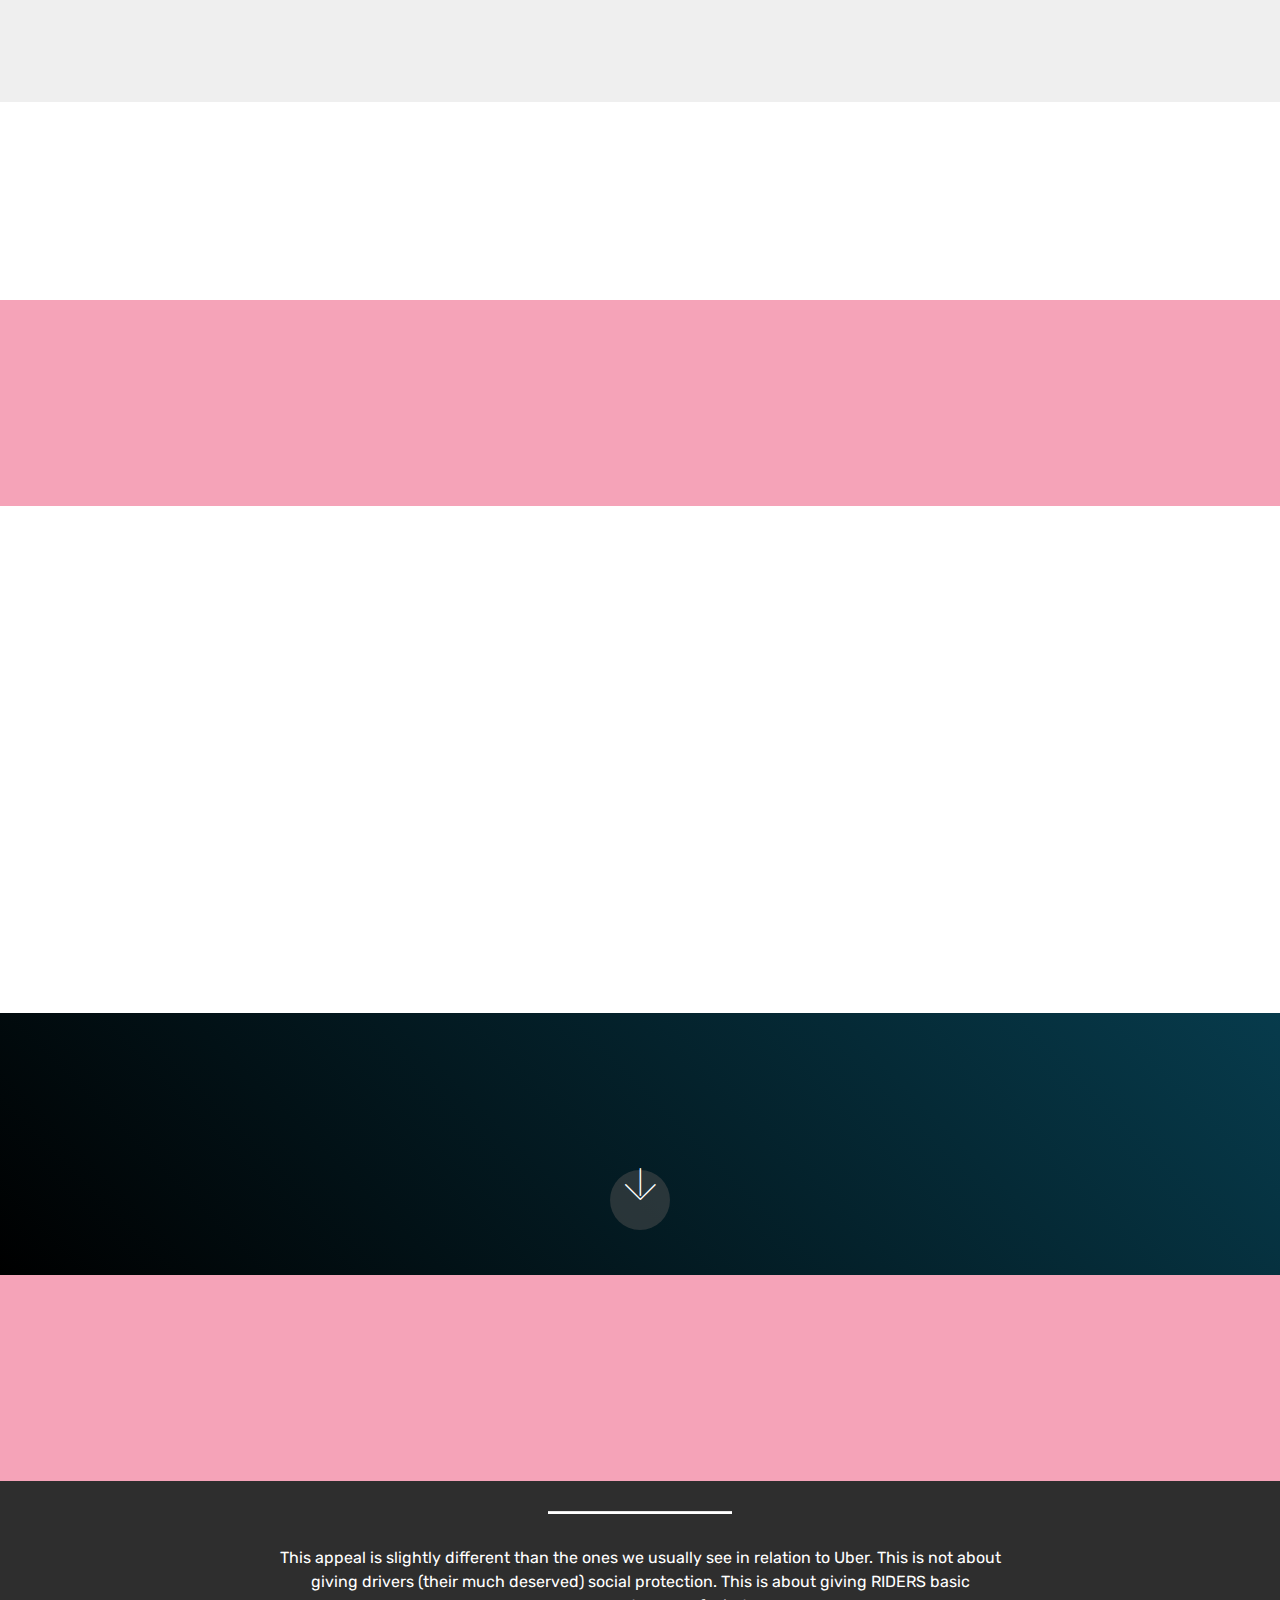
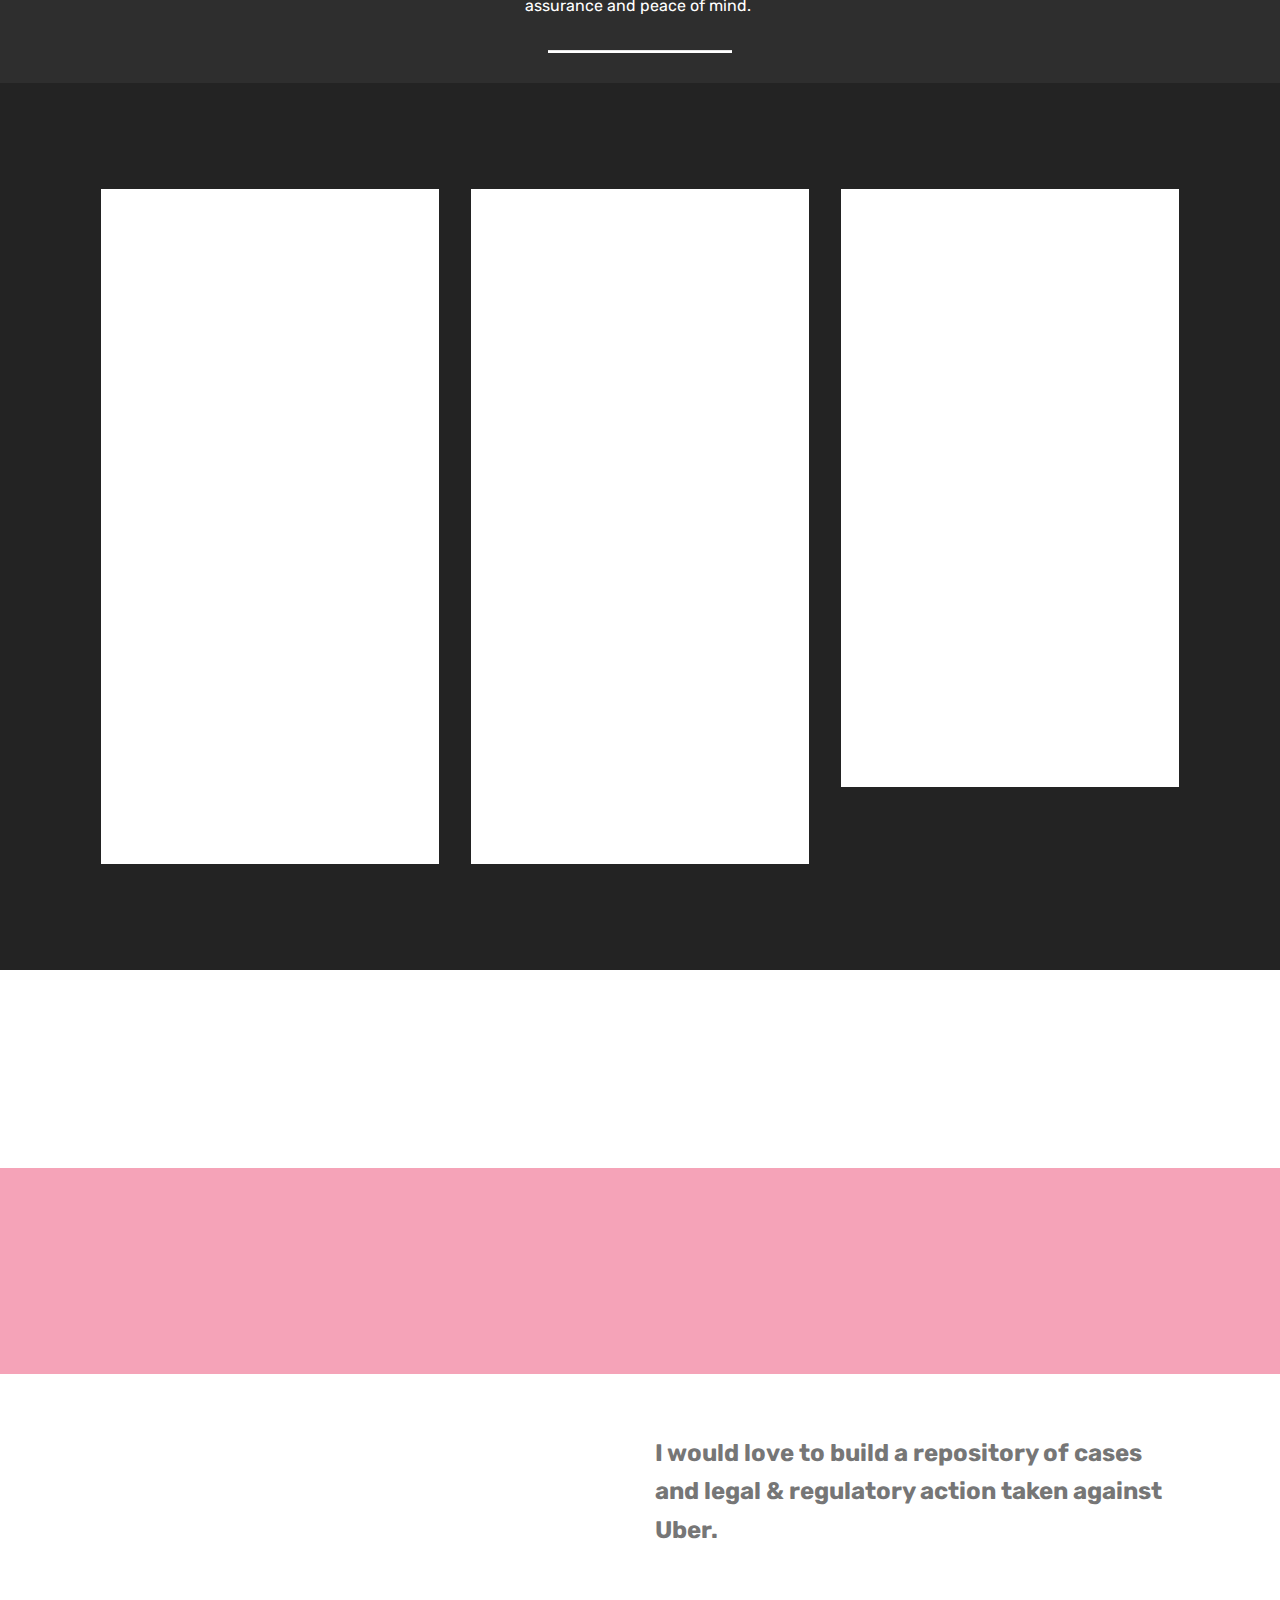
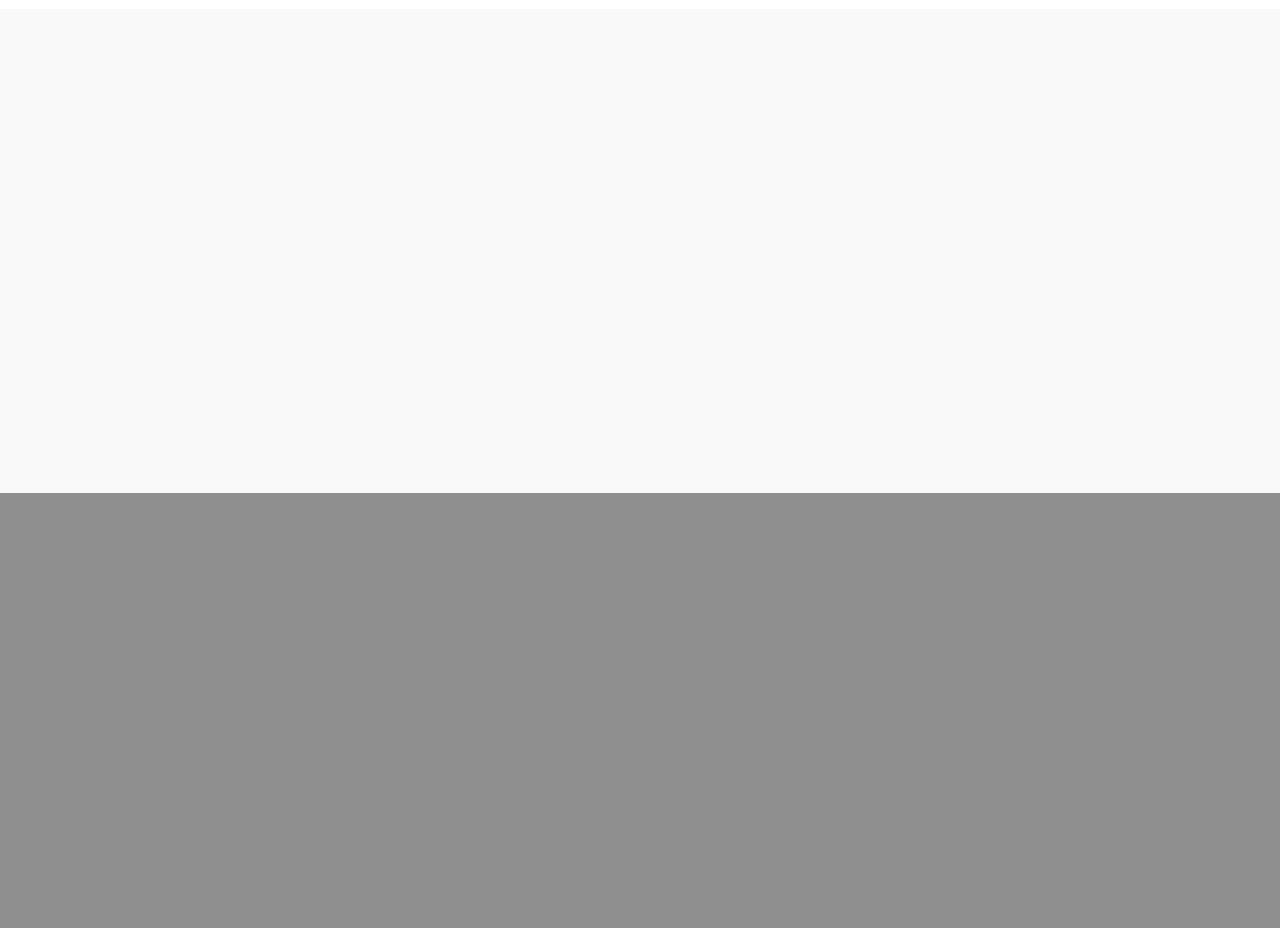
<file: en.html>
<!DOCTYPE html>
<html  >
<head>
  <!-- Site made with Mobirise Website Builder v4.11.5, https://mobirise.com -->
  <meta charset="UTF-8">
  <meta http-equiv="X-UA-Compatible" content="IE=edge">
  <meta name="generator" content="Mobirise v4.11.5, mobirise.com">
  <meta name="viewport" content="width=device-width, initial-scale=1, minimum-scale=1">
  <link rel="shortcut icon" href="assets/images/cancel3x-1.png" type="image/x-icon">
  <meta name="description" content="">
  
  <title>#ditchUber - English</title>
  <link rel="stylesheet" href="assets/web/assets/mobirise-icons/mobirise-icons.css">
  <link rel="stylesheet" href="assets/bootstrap/css/bootstrap.min.css">
  <link rel="stylesheet" href="assets/bootstrap/css/bootstrap-grid.min.css">
  <link rel="stylesheet" href="assets/bootstrap/css/bootstrap-reboot.min.css">
  <link rel="stylesheet" href="assets/animatecss/animate.min.css">
  <link rel="stylesheet" href="assets/tether/tether.min.css">
  <link rel="stylesheet" href="assets/dropdown/css/style.css">
  <link rel="stylesheet" href="assets/datatables/data-tables.bootstrap4.min.css">
  <link rel="stylesheet" href="assets/theme/css/style.css">
  <link rel="preload" as="style" href="assets/mobirise/css/mbr-additional.css"><link rel="stylesheet" href="assets/mobirise/css/mbr-additional.css" type="text/css">
  
  
  
</head>
<body>
  <section class="carousel slide cid-rHER4dtEUA" data-interval="false" id="slider1-17">

    

    <div class="full-screen"><div class="mbr-slider slide carousel" data-pause="true" data-keyboard="false" data-ride="carousel" data-interval="5000"><div class="carousel-inner" role="listbox"><div class="carousel-item slider-fullscreen-image" data-bg-video-slide="false" style="background-image: url(assets/images/mbr-1620x1080.jpg);"><div class="container container-slide"><div class="image_wrapper"><div class="mbr-overlay"></div><img src="assets/images/mbr-1620x1080.jpg" title="A NIGHT OUT"><div class="carousel-caption justify-content-center"><div class="col-10 align-center"><h2 class="mbr-fonts-style display-1"><strong>A NIGHT OUT</strong></h2></div></div></div></div></div><div class="carousel-item slider-fullscreen-image" data-bg-video-slide="false" style="background-image: url(assets/images/mbr-2-1620x1080.jpg);"><div class="container container-slide"><div class="image_wrapper"><div class="mbr-overlay"></div><img src="assets/images/mbr-2-1620x1080.jpg" title="AN UBER HOME<br>"><div class="carousel-caption justify-content-center"><div class="col-10 align-center"><h2 class="mbr-fonts-style display-1"><strong>AN UBER HOME</strong></h2></div></div></div></div></div><div class="carousel-item slider-fullscreen-image" data-bg-video-slide="false" style="background-image: url(assets/images/mbr-1-1620x1080.jpg);"><div class="container container-slide"><div class="image_wrapper"><div class="mbr-overlay" style="opacity: 0.8;"></div><img src="assets/images/mbr-1-1620x1080.jpg" title="AN ABDUCTION"><div class="carousel-caption justify-content-center"><div class="col-10 align-center"><h2 class="mbr-fonts-style display-1"><strong>AN ABDUCTION</strong></h2></div></div></div></div></div><div class="carousel-item slider-fullscreen-image" data-bg-video-slide="false" style="background-image: url(assets/images/mbr-1-1620x1080.jpg);"><div class="container container-slide"><div class="image_wrapper"><div class="mbr-overlay" style="opacity: 1;"></div><img src="assets/images/mbr-1-1620x1080.jpg" title="ZERO SUPPORT<br><br><br>"><div class="carousel-caption justify-content-center"><div class="col-10 align-center"><h2 class="mbr-fonts-style display-1"><strong>ZERO SUPPORT</strong></h2></div></div></div></div></div><div class="carousel-item slider-fullscreen-image active" data-bg-video-slide="false" style="background-image: url(assets/images/mbr-1-1620x1080.jpg);"><div class="container container-slide"><div class="image_wrapper"><div class="mbr-overlay" style="opacity: 1;"></div><img src="assets/images/mbr-1-1620x1080.jpg" title="ZERO SUPPORT<br><br>#ditchUber"><div class="carousel-caption justify-content-center"><div class="col-10 align-center"><h2 class="mbr-fonts-style display-1"><strong>#ditchUber</strong><br><strong><br></strong></h2></div></div></div></div></div></div><a data-app-prevent-settings="" class="carousel-control carousel-control-prev" role="button" data-slide="prev" href="#slider1-17"><span aria-hidden="true" class="mbri-left mbr-iconfont"></span><span class="sr-only">Previous</span></a><a data-app-prevent-settings="" class="carousel-control carousel-control-next" role="button" data-slide="next" href="#slider1-17"><span aria-hidden="true" class="mbri-right mbr-iconfont"></span><span class="sr-only">Next</span></a></div></div>

</section>

<section class="engine"><a href="https://mobirise.info/z">best html templates</a></section><section class="header1 cid-rHER4iQJKs" id="header1-18">

    

    

    <div class="container">
        <div class="row justify-content-md-center">
            <div class="mbr-white col-md-10">
                
                
                
                <div class="mbr-section-btn align-center"><a class="btn btn-md btn-white-outline display-4" href="index.html#header8-n">
                        1. my story</a>  <a class="btn btn-md btn-white-outline display-4" href="index.html#header8-p">2. uber's response</a> <a class="btn btn-md btn-white-outline display-4" href="index.html#header8-t">3. regulatory appeal</a> <a class="btn btn-md btn-white-outline display-4" href="index.html#header8-o">4. repository of cases</a></div>
            </div>
        </div>
    </div>

</section>

<section class="mbr-section article content1 cid-rHER4lrHxx" id="content2-19">

     

    <div class="container">
        <div class="media-container-row">
            <div class="mbr-text col-12 col-md-8 mbr-fonts-style display-7">
                <blockquote><p><strong>SAINT PETERSBURG, RUSSIA.</strong></p><p><strong>November 2018. </strong></p><p>Few people would have the appetite to walk back home in a cold russian morning after a night out partying. &nbsp;You might even be tempted - particularly if you are visiting a foreign country - to hire an Uber driver, expecting him or her to be trustworthy.</p><p>I learned in November 2018 that the idea of safety commonly attached to Uber is nothing but an illusion. And, much more concerning, I learned that <strong>Uber couldn't be more negligent about its drivers or care less about the fate of its users.</strong></p></blockquote>
            </div>
        </div>
    </div>
</section>

<section class="header8 cid-rHER4rajgJ mbr-parallax-background" id="header8-1a">

    

    <div class="mbr-overlay" style="opacity: 0.4; background-color: rgb(255, 51, 102);">
    </div>

    <div class="container align-center">
        <div class="row justify-content-md-center">
            <div class="mbr-white col-md-10">
                <h1 class="mbr-section-title align-center py-2 mbr-bold mbr-fonts-style display-1">1. my story</h1>
                <p class="mbr-text align-center py-2 mbr-fonts-style display-5">
                        If you think Uber is safe, think again.</p>
                
                
                
            </div>
        </div>
    </div>
    
</section>

<section class="timeline1 cid-rHER59uRUf" id="timeline1-1b">

    

    

    <div class="container align-center">
        
        

        <div class="container timelines-container" mbri-timelines="">
            <!--1-->
            <div class="row timeline-element reverse separline">
                 <div class="timeline-date-panel col-xs-12 col-md-6  align-left">         
                    <div class="time-line-date-content">
                        
                    </div>
                </div>
           <span class="iconBackground"></span>
            <div class="col-xs-12 col-md-6 align-right">
                <div class="timeline-text-content">
                    <h4 class="mbr-timeline-title pb-3 mbr-fonts-style display-5">1. AVOID THE COLD</h4>
                    <p class="mbr-timeline-text mbr-fonts-style display-7">Although I could have walked home after a night out in Russia, I hired an Uber so to avoid November's poor weather.<br><br>A ride that should have taken fifteen minutes actually lasted hours: halfway through the journey, my Uber driver deliberately pulled over to pick up two fellow mobsters.I was then robbed, assaulted and driven around town for what felt like interminable hours.&nbsp;</p>
                 </div>
            </div>
            </div>
            <!--2-->
            <div class="row timeline-element  separline">
                <div class="timeline-date-panel col-xs-12 col-md-6 align-right">
                    <div class="time-line-date-content">
                        
                    </div>
                </div>
                <span class="iconBackground"></span>
                <div class="col-xs-12 col-md-6 align-left ">
                    <div class="timeline-text-content">
                        <h4 class="mbr-timeline-title pb-3 mbr-fonts-style display-5">2. BE KIDNAPPED</h4>
                        <p class="mbr-timeline-text mbr-fonts-style display-7">When my driver pulled over, I thought for a short second that I could have ordered a pool service.  When two mobsters took place in the backseat of a tiny Kia Rio with me and immediately tried to seize the mobile phone I was using to track my ride back home I realized that was not the case... <br><br>Naturally, it proved useless to ask to be let off or to try to get off the car by my own means - I would eventually be punched and restrained and my belongings would be taken.&nbsp;</p>
                    </div>
                </div>
            </div>
            <!--3-->
            <div class="row timeline-element reverse separline">
                <div class="timeline-date-panel col-xs-12 col-md-6  align-left">
                    <div class="time-line-date-content">
                        
                    </div>
                </div>
                <span class="iconBackground"></span>
                <div class="col-xs-12 col-md-6 align-right">
                    <div class="timeline-text-content">
                        <h4 class="mbr-timeline-title pb-3 mbr-fonts-style display-5">3. PAY FOR YOUR OWN KIDNAPPING RIDE</h4>      
                        <p class="mbr-timeline-text mbr-fonts-style display-7">The Uber driver kept driving for ages even though my belongings had already been taken by his fellow mobsters.  I would eventually be thrown out of his moving car next to a parking lot in the outskirts of Saint Petersburg, where a taxi driver would pick me up and drive me home safely.<br><br>In the hours and days that followed, I would press charges, request consular protection and notify Uber so other users wouldn't be exposed to that driver.  Notwithstanding, I would still be charged for my own kidnapping ride: a two-mile and five-hour-long journey that raised no red flags to Uber.</p>
                    </div>
                </div>
            </div>
            <!--4-->
            <div class="row timeline-element  separline">
                <div class="timeline-date-panel col-xs-12 col-md-6 align-right">
                    <div class="time-line-date-content">
                        
                    </div>
                </div>
                <span class="iconBackground"></span>
                <div class="col-xs-12 col-md-6 align-left ">
                    <div class="timeline-text-content">
                        <h4 class="mbr-timeline-title pb-3 mbr-fonts-style display-5">4. DO EVERYTHING RIGHT, BUT DON'T EXPECT UBER TO DO SO</h4>
                        <p class="mbr-timeline-text mbr-fonts-style display-7">It doesn't matter if you do everthing right: I had ensured that the car I was boarding beared the right plate number and that the driver knew my name. A perfect match!<br><br>I should have been in safe hands, had Uber conducted minimum due dilligence on the driver it assigned to me. As I eventually learned through my consulate, the plate number registered with Uber is simply not known to the Russian authorities...<br><br>Until that point in time, my assumption was that Uber verified who it was getting in bed with - that they had visibility of a driver's record and conducted at least some background check. Njet!&nbsp;</p>
                    </div>
                </div>
            </div>
            <!--5-->
            <div class="row timeline-element reverse separline">
                <div class="timeline-date-panel col-xs-12 col-md-6  align-left">
                    <div class="time-line-date-content">
                        
                    </div>
                </div>
                <span class="iconBackground"></span>
                <div class="col-xs-12 col-md-6 align-right">
                    <div class="timeline-text-content">
                        <h4 class="mbr-timeline-title pb-3 mbr-fonts-style display-5">5. RECEIVE ZERO FU***</h4>
                        <p class="mbr-timeline-text mbr-fonts-style display-7">Uber failed not only in screening its drivers or in detecting an abnormal journey. Most of all it proved to lack basic human decency: one year has elapsed since this incident and I have not received a single message of sympathy from Uber, <br><br>Not to ask if I needed urgent medical support back then, not to confirm that its driver had been suspended pending review of his profile, not even to pretend that it had minimum security checks in place. <br><br>Uber's disdain is aggravating and feels like a daily aggression. It hurts more than the incident. As a victim, it makes my "closure" process much more difficult. On a positive note, however, it has given me the energy to launch this awareness and public regulatory appeal.&nbsp;</p>
                    </div>
                </div>
            </div>
            <!--6-->
            <div class="row timeline-element">
                <div class="timeline-date-panel col-xs-12 col-md-6 align-right">
                    <div class="time-line-date-content">
                       
                    </div>
                </div>
                <span class="iconBackground"></span>
                <div class="col-xs-12 col-md-6 align-left ">
                    <div class="timeline-text-content">
                        <h4 class="mbr-timeline-title pb-3 mbr-fonts-style display-5">6. UBER FAILS US DAILY</h4>
                        <p class="mbr-timeline-text mbr-fonts-style display-7">One would be surprised with the amount of cases similar to mine out there. The situation is so bad that London envisaged to ban Uber at some point, leading to enhanced safety measures. I wish other cities in the world to take the same approach.<br><br>Don't get me wrong, I am a right-wing man and I often think that the state meddles itself way too often in the affairs of private citizens. I also praised the economic disruption that Uber caused to the otherwise immobile taxi market.  This, however, is a matter of public safety. <br><br>Authorities know who taxi drivers are and users have no false expectation of being safer thanks to geolocation and to being assigned a driver who's full name and picture has been disclosed in advance.&nbsp;<br></p>
                    </div>
                </div>
            </div>
            <!--7-->
            
            <!--8-->
            
            <!--9-->
            
            <!--10-->
            
            <!--11-->
            
            <!--12-->
            
        </div>
    </div>
</section>

<section class="mbr-section info1 cid-rHER5zeEuw" id="info1-1c">

    

    
    <div class="container">
        <div class="row justify-content-center content-row">
            <div class="media-container-column title col-12 col-lg-7 col-md-6">
                
                <h2 class="align-left mbr-bold mbr-fonts-style display-2"><div>TO SUPPORT THIS CAUSE:</div></h2>
            </div>
            <div class="media-container-column col-12 col-lg-3 col-md-4">
                <div class="mbr-section-btn align-right py-4"><a class="btn btn-primary display-4" href="mailto: uber@fakeemail.com?subject= We will ditch Uber! &body=Dear Uber, %0D%0A %0D%0A There are victims of your drivers out there and you are not paying them any attention. We demand that you:   %0D%0A   1. Vet your drivers in all locations and jurisdictions where you operate;   %0D%0A   2. Employ some of that badass technology of yours to detect and review abnormal journeys;   %0D%0A   3. Show some care towards victims and extend them psychological and legal support.    %0D%0A %0D%0AIf not, we will all #ditchUber !%0D%0A">PRESSURE UBER</a></div>
            </div>
        </div>
    </div>
</section>

<section class="header8 cid-rHER5EcYpF mbr-parallax-background" id="header8-1d">

    

    <div class="mbr-overlay" style="opacity: 0.4; background-color: rgb(255, 51, 102);">
    </div>

    <div class="container align-center">
        <div class="row justify-content-md-center">
            <div class="mbr-white col-md-10">
                <h1 class="mbr-section-title align-center py-2 mbr-bold mbr-fonts-style display-1">2. uber's response</h1>
                <p class="mbr-text align-center py-2 mbr-fonts-style display-5">
                        If you think Uber is safe, think again.</p>
                
                
                
            </div>
        </div>
    </div>
    
</section>

<section class="mbr-section content7 cid-rHER5QP7zq" id="content7-1e">
          
    

    <div class="container">
        <div class="media-container-row">
            <div class="col-12 col-md-8">
                <div class="media-container-row">
                    <div class="media-content">
                        <div class="mbr-section-text">
                            <p class="mbr-text align-right mb-0 mbr-fonts-style display-7"><br><br><strong>THIS PAGE INTENTIONALLY LEFT BLANK.<br></strong><br><br>In despite of multiple contacts via the app, Twitter, phone and post, Uber has never addressed the substance of my allegations. AT ALL.<br><br>This space is open to Uber should it, one day, have the decency to confront this matter. &nbsp;In the meantime, #ditchUber !</p>
                        </div>
                    </div>
                    <div class="mbr-figure" style="width: 60%;">
                     <img src="assets/images/img-4821.png" alt="Mobirise" title="">  
                    </div>
                </div>
            </div>
        </div>
    </div>
</section>

<section class="header5 cid-rHER5TBI6z" id="header5-1f">

    

    
    <div class="container">
        <div class="row justify-content-center">
            <div class="mbr-white col-md-10">
                <h1 class="mbr-section-title align-center pb-3 mbr-fonts-style display-5">According to Uber my ride lasted five hours instead of fifteen minutes.<br>How is it possible that no red flags were raised?</h1>
                
                
            </div>
        </div>
    </div>

    <div class="mbr-arrow hidden-sm-down" aria-hidden="true">
        <a href="#next">
            <i class="mbri-down mbr-iconfont"></i>
        </a>
    </div>
</section>

<section class="header8 cid-rHER5ZKiW2 mbr-parallax-background" id="header8-1g">

    

    <div class="mbr-overlay" style="opacity: 0.4; background-color: rgb(255, 51, 102);">
    </div>

    <div class="container align-center">
        <div class="row justify-content-md-center">
            <div class="mbr-white col-md-10">
                <h1 class="mbr-section-title align-center py-2 mbr-bold mbr-fonts-style display-1">3. regulatory appeal</h1>
                <p class="mbr-text align-center py-2 mbr-fonts-style display-5">
                        If you think Uber is safe, think again.</p>
                
                
                
            </div>
        </div>
    </div>
    
</section>

<section class="mbr-section article content10 cid-rHER6GkwA3" id="content10-1h">
    
     

    <div class="container">
        <div class="inner-container" style="width: 66%;">
            <hr class="line" style="width: 25%;">
            <div class="section-text align-center mbr-white mbr-fonts-style display-7">
                    This appeal is slightly different than the ones we usually see in relation to Uber. This is not about giving drivers (their much deserved) social protection. This is about giving RIDERS basic assurance and peace of mind.&nbsp;</div>
            <hr class="line" style="width: 25%;">
        </div>
    </div>
</section>

<section class="features4 cid-rHER6HNe2R" id="features4-1i">
    
         

    
    <div class="container">
        <div class="media-container-row">
            <div class="card p-3 col-12 col-md-6 col-lg-4">
                <div class="card-wrapper media-container-row media-container-row">
                    <div class="card-box">
                        <h4 class="card-title pb-3 mbr-fonts-style display-7">1. DEMAND VETTING</h4>
                        <p class="mbr-text mbr-fonts-style display-7">Remember when your parents told you not to get in a car with strangers? &nbsp;How about not meeting people online? &nbsp; Uber is the exact mix of the two: get in a car with a stranger that you "met" online.&nbsp;<br><br>Would it really be too much to ask Uber to undertake some basic vetting of who they are getting (us) in bed with? &nbsp;In my case, the Russian Ministry of Foreign Affairs has confirmed that it holds no information on the particular car or driver who kidnapped me.<br><br>I see this as a major failure on Uber's behalf. If it won't conduct basic background check on drivers out of its own will, perhaps it's time that we demand our representatives to take action. Until then,&nbsp;#ditchUber !</p>
                    </div>
                </div>
            </div>

            <div class="card p-3 col-12 col-md-6 col-12 col-md-6 col-lg-4">
                <div class="card-wrapper media-container-row">
                    <div class="card-box">
                        <h4 class="card-title pb-3 mbr-fonts-style display-7">2. EMPLOY TECHNOLOGY</h4>
                        <p class="mbr-text mbr-fonts-style display-7">According to Uber, my two-mile ride lasted five hours instead of fifteen minutes. <br><br>I would have expected a tech company - as Uber presents itself - to have some basic controls around the rides it arranges. Perhaps a trip that lasts over three times its expected journey or that take some truly unsensible routes should be subject to live human review. &nbsp;A good <em>algo</em> could surely identify the most incoherent journeys and flag them...<br><br>In the meantime, Uber's current lack of scrutiny give criminals assurance that they will not be held to account.&nbsp;<br><br><br></p>
                    </div>
                </div>
            </div>

            <div class="card p-3 col-12 col-md-6 col-lg-4">
                <div class="card-wrapper media-container-row">
                    <div class="card-box">
                        <h4 class="card-title pb-3 mbr-fonts-style display-7">3. BE DECENT, SHOW SOME CARE!</h4>
                        <p class="mbr-text mbr-fonts-style display-7">The lack of care that Uber has shown following my abduction demonstrates, in my opinion, a total lack of corporate responsibility as well as a violation of its contractual obligations.<br><br>The air transportation industry is required to provide passengers with assistance following a boarding denial. The banking industry is required to screen payments for money-laundering.<br><br>Perhaps victims of Uber drivers should be offered minimum psychological and legal protection. <br><br>And if not, #ditchUber !<br></p>
                    </div>
                </div>
            </div>

            
        </div>
    </div>
</section>

<section class="mbr-section info1 cid-rHER6JOtFc" id="info1-1j">

    

    
    <div class="container">
        <div class="row justify-content-center content-row">
            <div class="media-container-column title col-12 col-lg-7 col-md-6">
                
                <h2 class="align-left mbr-bold mbr-fonts-style display-2"><div>TO SUPPORT THIS CAUSE:</div></h2>
            </div>
            <div class="media-container-column col-12 col-lg-3 col-md-4">
                <div class="mbr-section-btn align-right py-4"><a class="btn btn-primary display-4" href="mailto: uber@fakeemail.com?subject= We will ditch Uber! &body=Dear Uber, %0D%0A %0D%0A There are victims of your drivers out there and you are not paying them any attention. We demand that you:   %0D%0A   1. Vet your drivers in all locations and jurisdictions where you operate;   %0D%0A   2. Employ some of that badass technology of yours to detect and review abnormal journeys;   %0D%0A   3. Show some care towards victims and extend them psychological and legal support.    %0D%0A %0D%0AIf not, we will all #ditchUber !%0D%0A">PRESSURE UBER</a></div>
            </div>
        </div>
    </div>
</section>

<section class="header8 cid-rHER6KLAZN mbr-parallax-background" id="header8-1k">

    

    <div class="mbr-overlay" style="opacity: 0.4; background-color: rgb(255, 51, 102);">
    </div>

    <div class="container align-center">
        <div class="row justify-content-md-center">
            <div class="mbr-white col-md-10">
                <h1 class="mbr-section-title align-center py-2 mbr-bold mbr-fonts-style display-1">4. repository of cases</h1>
                <p class="mbr-text align-center py-2 mbr-fonts-style display-5">
                        If you think Uber is safe, think again.</p>
                
                
                
            </div>
        </div>
    </div>
    
</section>

<section class="mbr-section article content3 cid-rHER6N6ak4" id="content3-1l">
      
     

    <div class="container">
        <div class="media-container-row">
            <div class="row col-12 col-md-12">
                <div class="col-12 mbr-text mbr-fonts-style col-md-6 display-5">
                     <p>If you too were a victim of an Uber driver, <a href="mailto:othervictims@ditchuber.com">tell me your story</a> and let's regroup!</p>
                </div>
                <div class="col-12 mbr-text mbr-fonts-style display-5 col-md-6"><strong>I would love to build a repository of cases and legal &amp; regulatory action taken against Uber.</strong></div>
                
            </div>
        </div>
    </div>
</section>

<section class="section-table cid-rHER6O8PzG" id="table1-1m">

  
  
  <div class="container container-table">
      <h2 class="mbr-section-title mbr-fonts-style align-center pb-3 display-2">One victim, and counting.</h2>
      
      <div class="table-wrapper">
        <div class="container">
          <div class="row search">
            <div class="col-md-6"></div>
            <div class="col-md-6">
                <div class="dataTables_filter">
                  <label class="searchInfo mbr-fonts-style display-7">Search:</label>
                  <input class="form-control input-sm" disabled="">
                </div>
            </div>
          </div>
        </div>

        <div class="container scroll">
          <table class="table isSearch" cellspacing="0">
            <thead>
              <tr class="table-heads ">
                  
                  
                  
                  
              <th class="head-item mbr-fonts-style display-7">#</th><th class="head-item mbr-fonts-style display-7">
                      VICTIM</th><th class="head-item mbr-fonts-style display-7">DATE</th><th class="head-item mbr-fonts-style display-7">NATURE&nbsp;</th><th class="head-item mbr-fonts-style display-7">
                      LOCATION OF INCIDENT</th></tr>
            </thead>

            <tbody>
              
              
              
              
            <tr> 
                
                
                
                
              <td class="body-item mbr-fonts-style display-7">1</td><td class="body-item mbr-fonts-style display-7">Philippe S.</td><td class="body-item mbr-fonts-style display-7">17 November 2018</td><td class="body-item mbr-fonts-style display-7">Kidnapping</td><td class="body-item mbr-fonts-style display-7">Saint Petersburg (Russia)</td></tr></tbody>
          </table>
        </div>
        <div class="container table-info-container">
          <div class="row info">
            <div class="col-md-6">
              <div class="dataTables_info mbr-fonts-style display-7">
                <span class="infoBefore">Showing</span>
                <span class="inactive infoRows"></span>
                <span class="infoAfter">entries</span>
                <span class="infoFilteredBefore">(filtered from</span>
                <span class="inactive infoRows"></span>
                <span class="infoFilteredAfter"> total entries)</span>
              </div>
            </div>
            <div class="col-md-6"></div>
          </div>
        </div>
      </div>
    </div>
</section>

<section class="header1 cid-rHER6QaBxX mbr-parallax-background" id="header1-1n">

    

    <div class="mbr-overlay" style="opacity: 0.4; background-color: rgb(0, 0, 0);">
    </div>

    <div class="container">
        <div class="row justify-content-md-center">
            <div class="mbr-white col-md-10">
                <h1 class="mbr-section-title align-center mbr-bold pb-3 mbr-fonts-style display-1">#ditchUber</h1>
                
                
                <div class="mbr-section-btn align-center"><a class="btn btn-md btn-white-outline display-4" href="index.html#header8-n">
                        <span class="mbr-iconfont mbri-idea"></span>MY STORY</a> <a class="btn btn-md btn-white-outline display-4" href="index.html#header8-t">
                        <span class="mbr-iconfont mbri-idea"></span>REGULATORY APPEAL</a> <a class="btn btn-md btn-white-outline display-4" href="index.html#header8-p">
                        <span class="mbr-iconfont mbri-idea"></span>UBER'S RESPONSE</a> <a class="btn btn-md btn-white-outline display-4" href="index.html#header8-o">
                        <span class="mbr-iconfont mbri-idea"></span>REPOSITORY OF LEGAL CASES</a></div>
            </div>
        </div>
    </div>

</section>

<section class="menu cid-rI21z1sS4h" once="menu" id="menu1-2e">

    

    <nav class="navbar navbar-expand beta-menu navbar-dropdown align-items-center navbar-fixed-top navbar-toggleable-sm bg-color transparent">
        <button class="navbar-toggler navbar-toggler-right" type="button" data-toggle="collapse" data-target="#navbarSupportedContent" aria-controls="navbarSupportedContent" aria-expanded="false" aria-label="Toggle navigation">
            <div class="hamburger">
                <span></span>
                <span></span>
                <span></span>
                <span></span>
            </div>
        </button>
        <div class="menu-logo">
            <div class="navbar-brand">
                
                <span class="navbar-caption-wrap"><a class="navbar-caption text-white display-4" href="https://mobirise.co">
                        #ditchUber</a></span>
            </div>
        </div>
        <div class="collapse navbar-collapse" id="navbarSupportedContent">
            
            <div class="navbar-buttons mbr-section-btn"><a class="btn btn-sm btn-primary display-4" href="mailto: press@uber.com,investor@uber.com?subject=We will ditch Uber! &cc=pressured@ditchuber.com&body=Dear Uber, %0D%0A %0D%0A There are victims of your drivers out there and you are not paying them any attention. We demand that you:   %0D%0A   1. Vet your drivers in all locations where you operate;   %0D%0A   2. Employ some of that badass technology of yours to detect and review abnormal journeys;   %0D%0A   3. Show some care towards victims and systematically follow through with their allegations of abuse.    %0D%0A %0D%0AIf not, we will all #ditchUber !%0D%0A">
                    
                    PRESSURE UBER FOR SAFER RIDES</a></div>
        </div>
    </nav>
</section>


  <script src="assets/web/assets/jquery/jquery.min.js"></script>
  <script src="assets/popper/popper.min.js"></script>
  <script src="assets/bootstrap/js/bootstrap.min.js"></script>
  <script src="assets/smoothscroll/smooth-scroll.js"></script>
  <script src="assets/ytplayer/jquery.mb.ytplayer.min.js"></script>
  <script src="assets/vimeoplayer/jquery.mb.vimeo_player.js"></script>
  <script src="assets/touchswipe/jquery.touch-swipe.min.js"></script>
  <script src="assets/tether/tether.min.js"></script>
  <script src="assets/dropdown/js/nav-dropdown.js"></script>
  <script src="assets/dropdown/js/navbar-dropdown.js"></script>
  <script src="assets/viewportchecker/jquery.viewportchecker.js"></script>
  <script src="assets/playervimeo/vimeo_player.js"></script>
  <script src="assets/parallax/jarallax.min.js"></script>
  <script src="assets/datatables/jquery.data-tables.min.js"></script>
  <script src="assets/datatables/data-tables.bootstrap4.min.js"></script>
  <script src="assets/bootstrapcarouselswipe/bootstrap-carousel-swipe.js"></script>
  <script src="assets/theme/js/script.js"></script>
  <script src="assets/slidervideo/script.js"></script>
  
  
 <div id="scrollToTop" class="scrollToTop mbr-arrow-up"><a style="text-align: center;"><i class="mbr-arrow-up-icon mbr-arrow-up-icon-cm cm-icon cm-icon-smallarrow-up"></i></a></div>
    <input name="animation" type="hidden">
  </body>
</html>
</file>
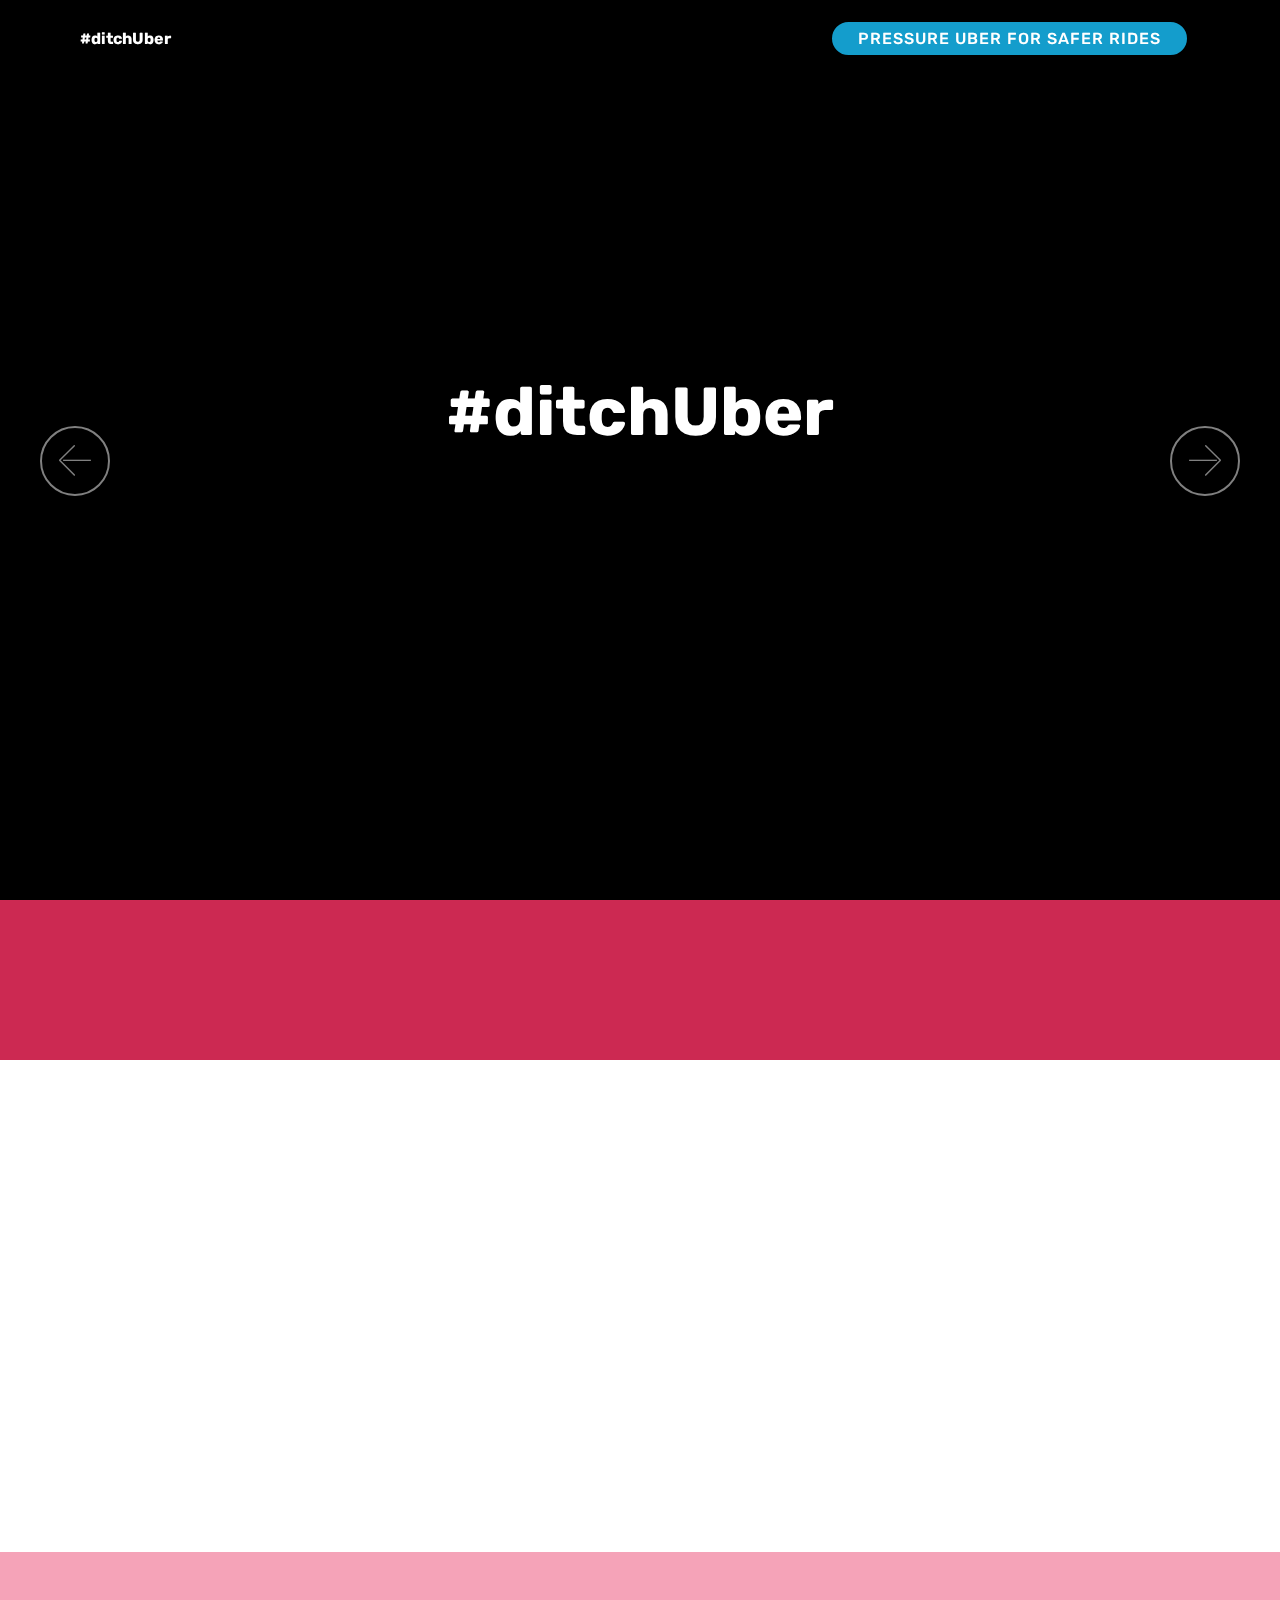
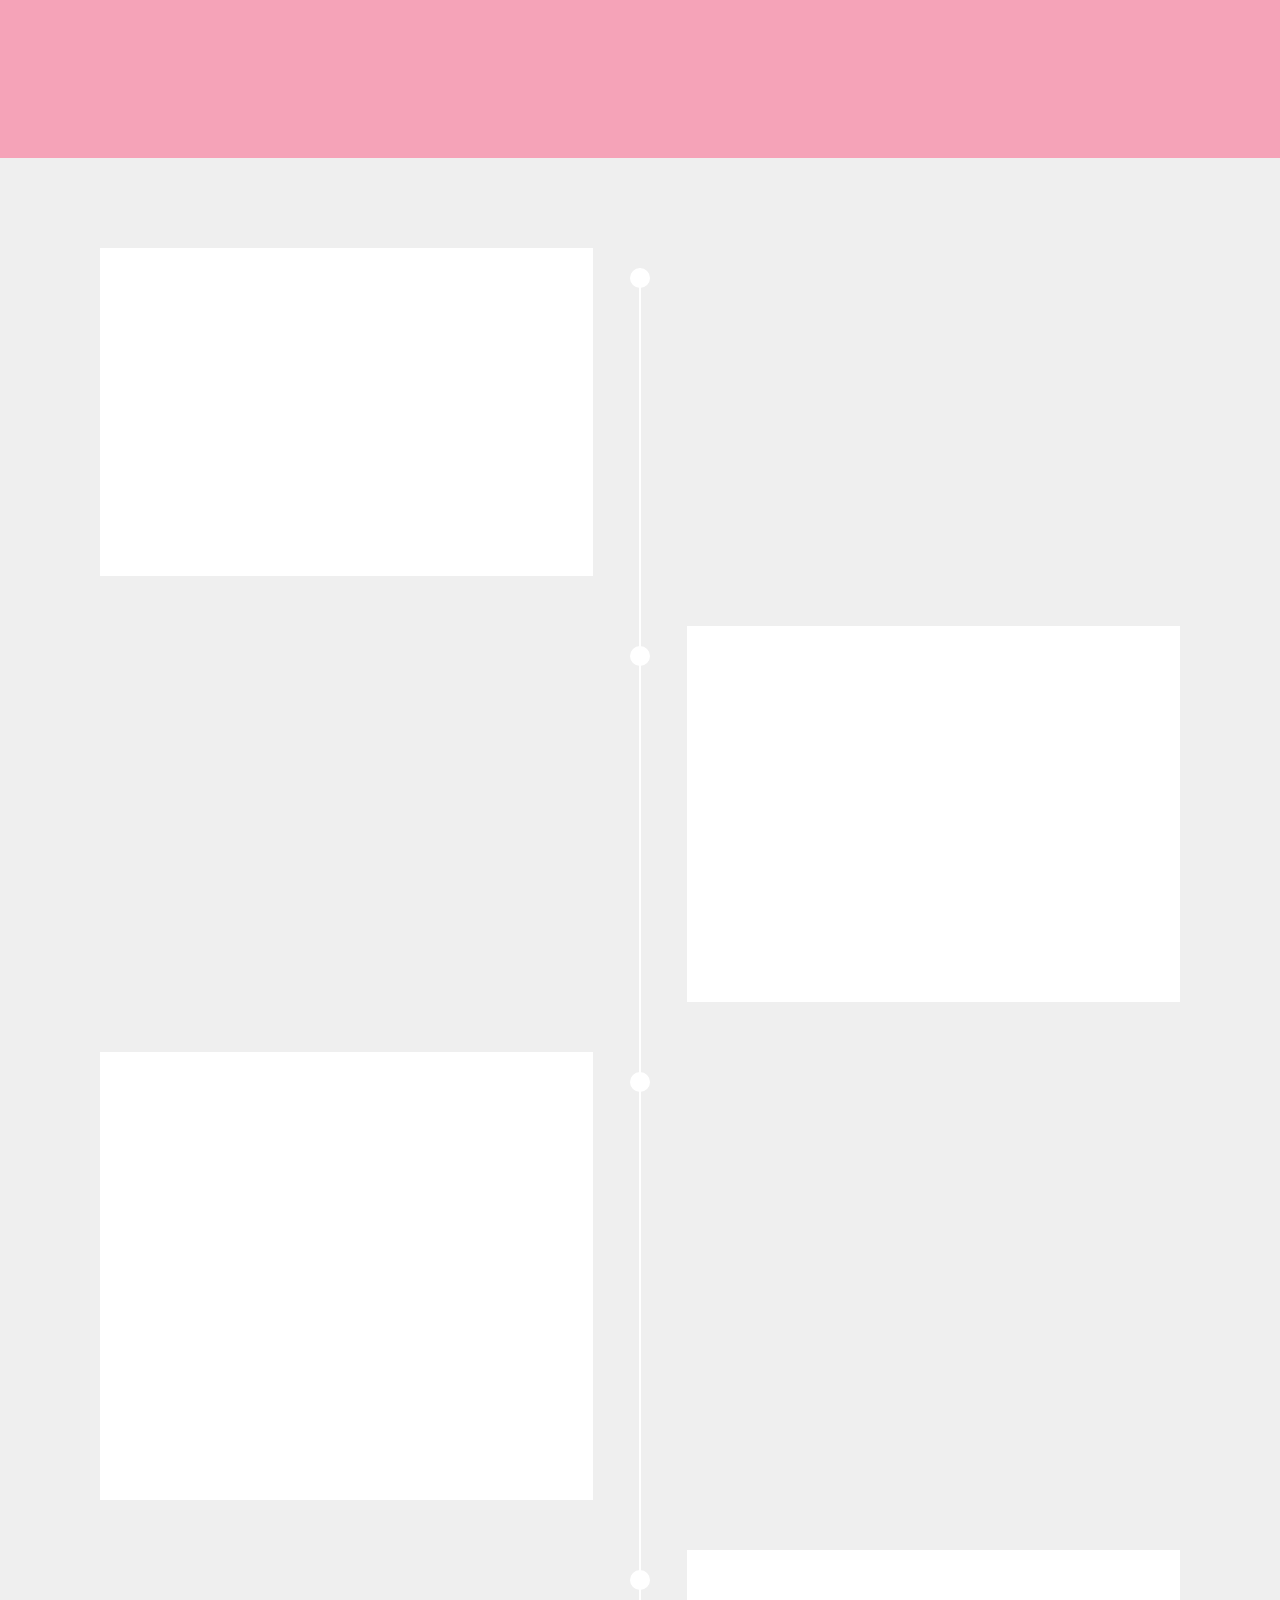
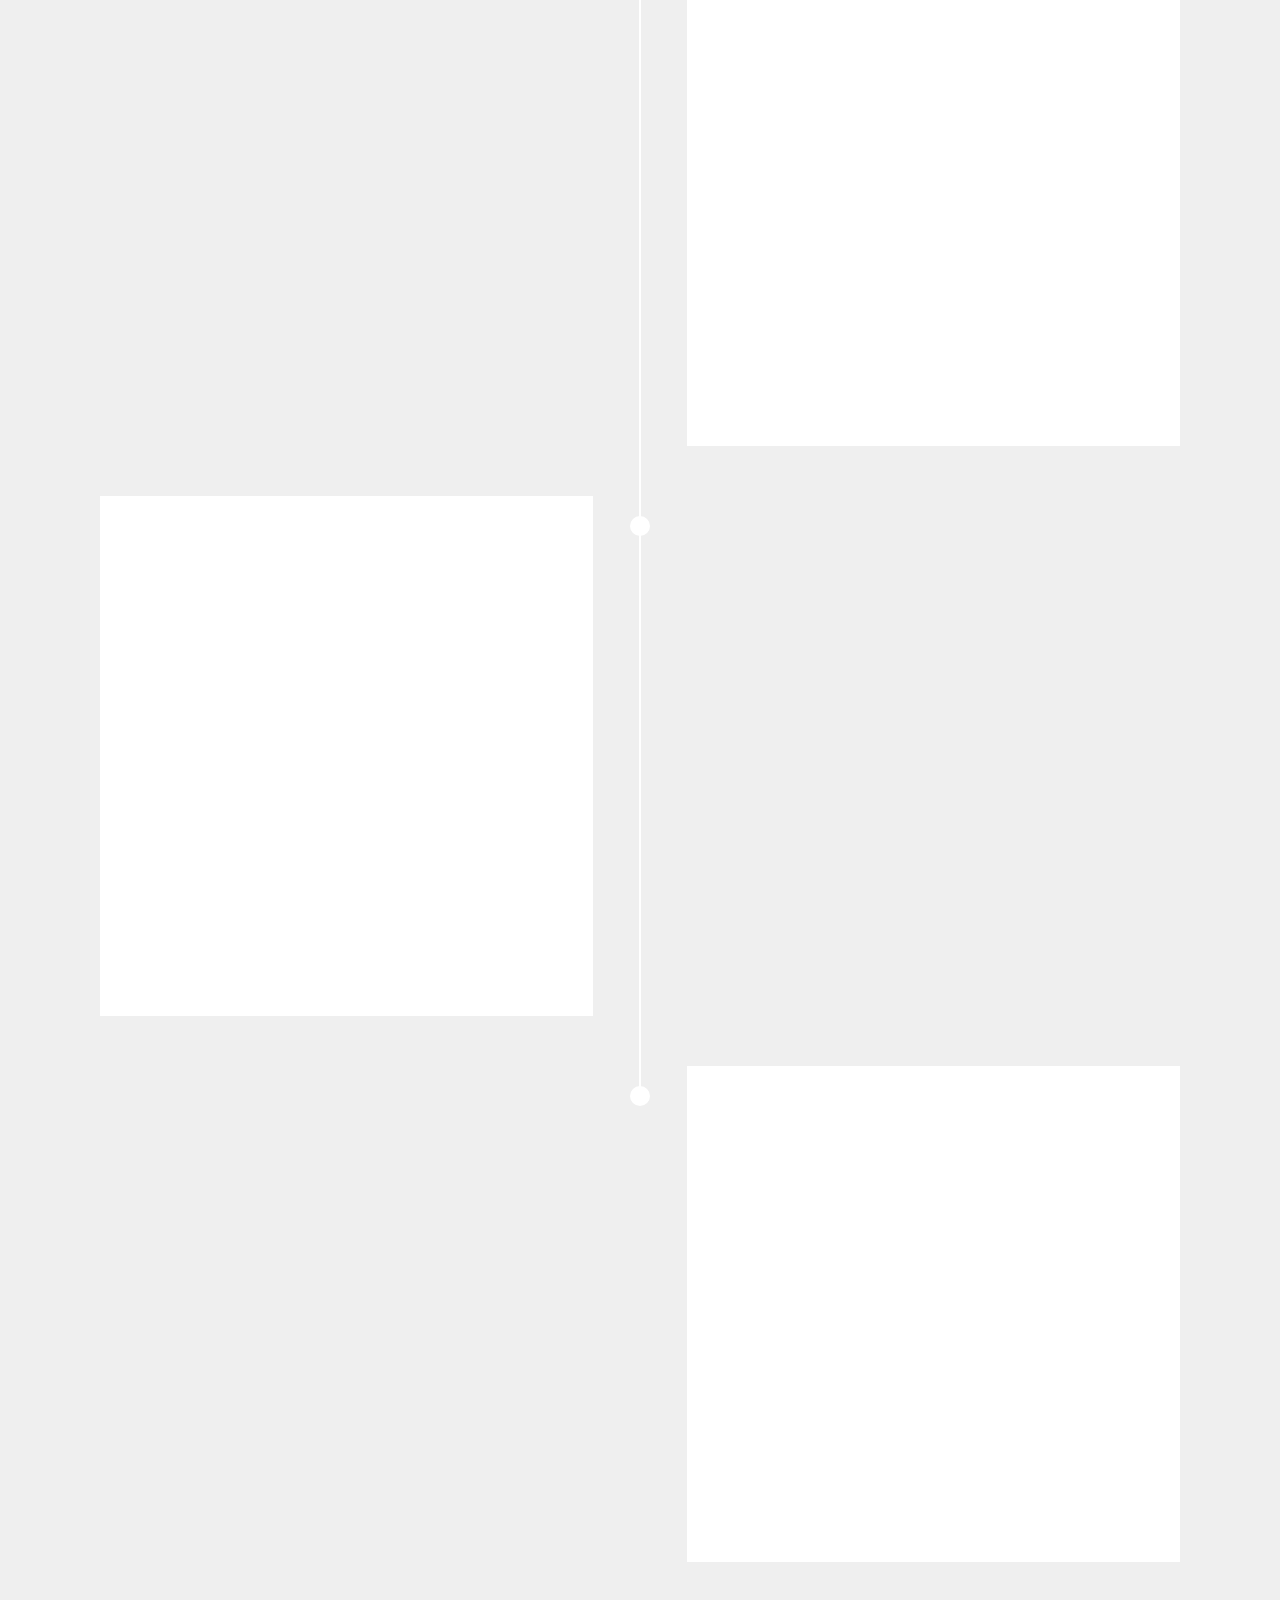
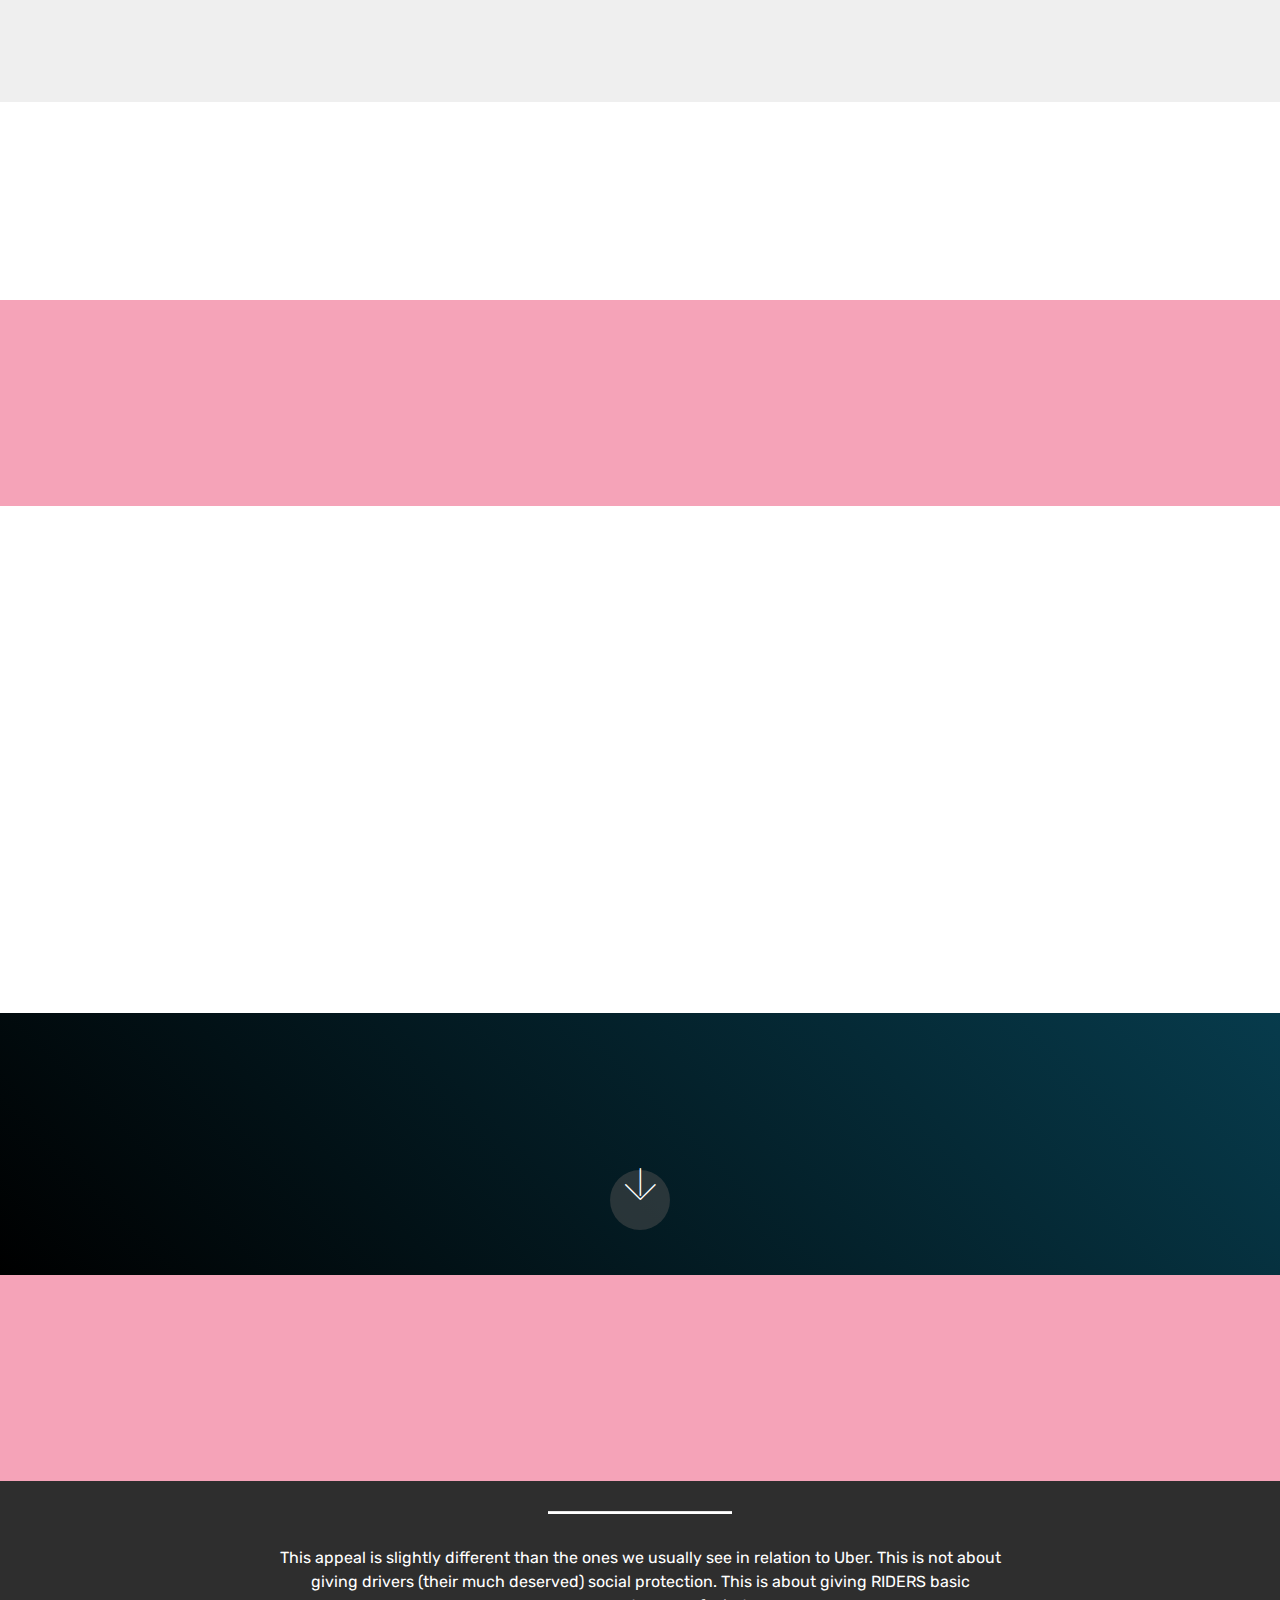
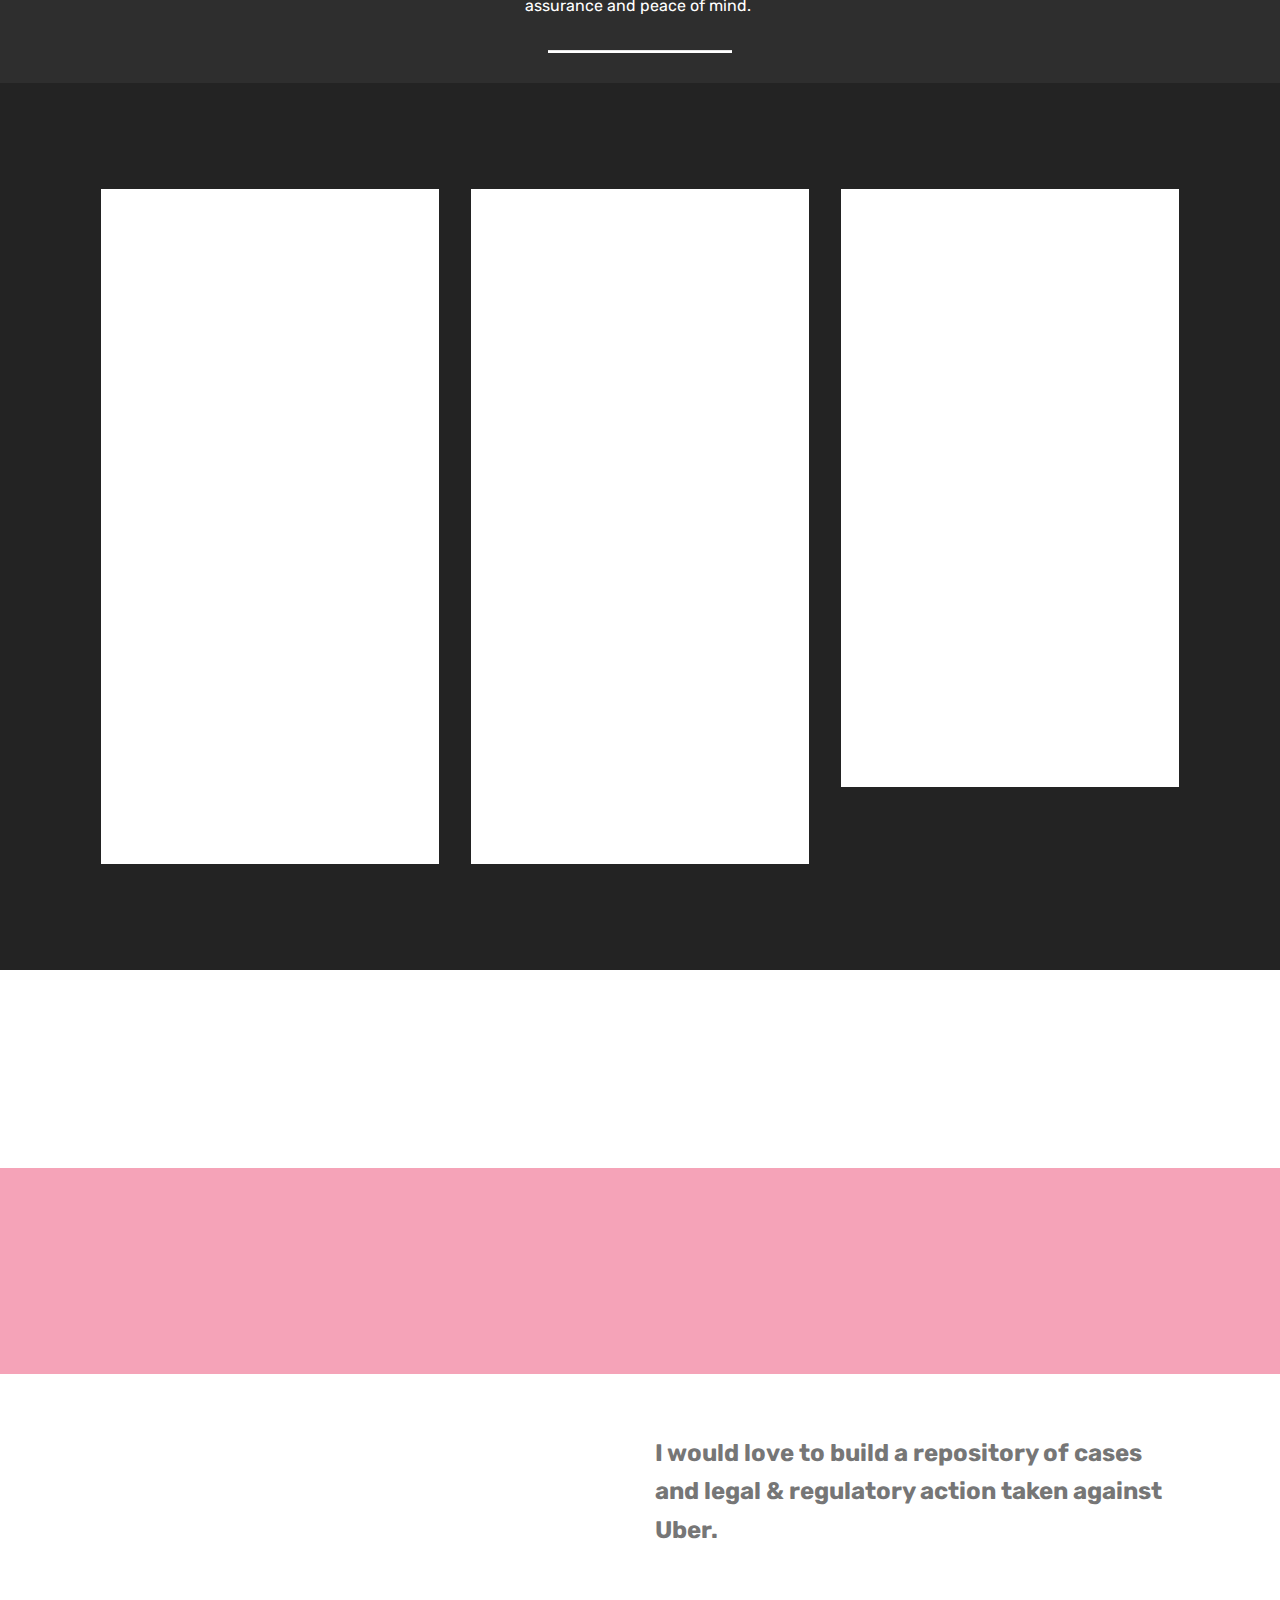
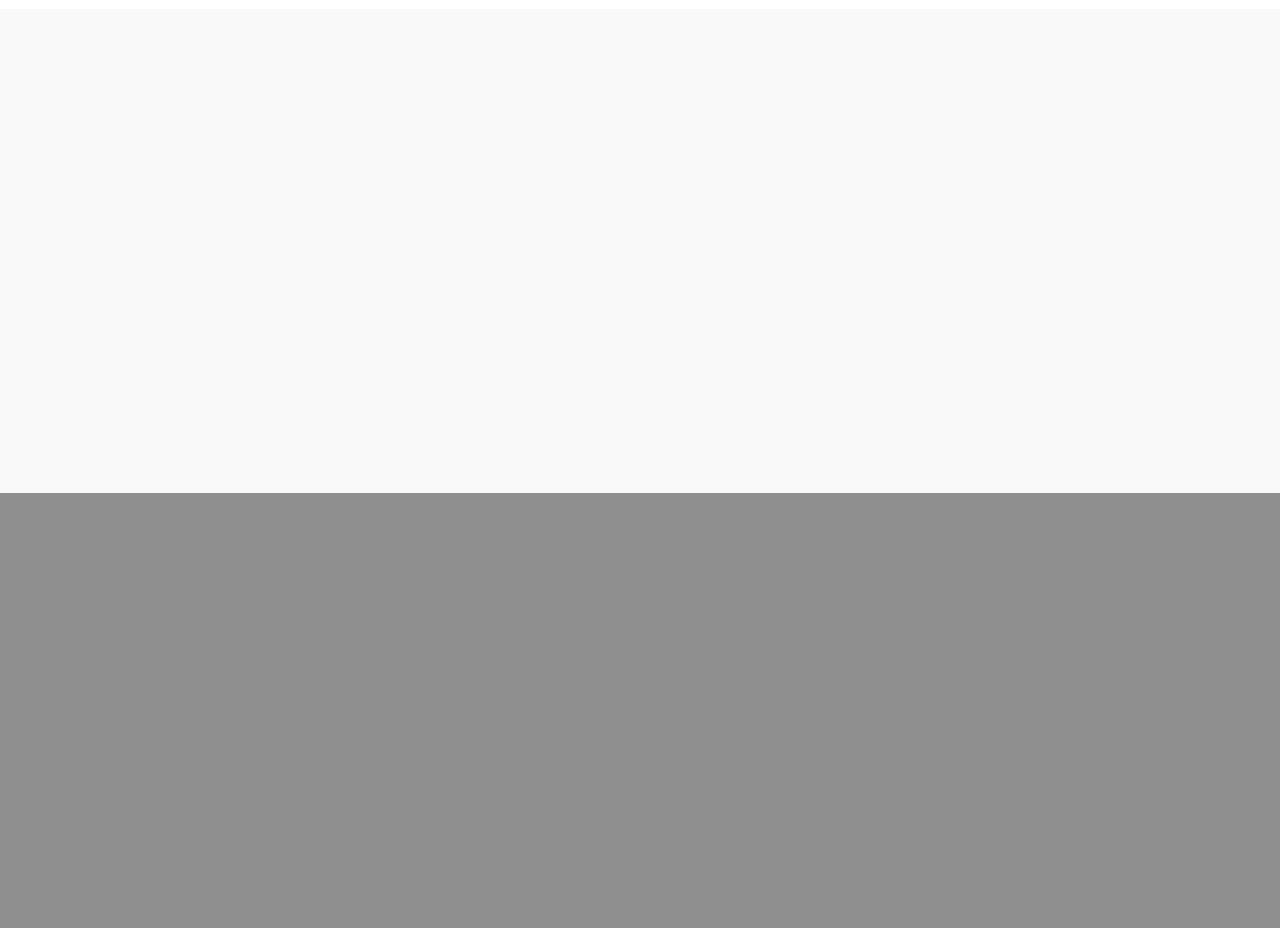
<file: page2.html>
<!DOCTYPE html>
<html  >
<head>
  <!-- Site made with Mobirise Website Builder v4.11.5, https://mobirise.com -->
  <meta charset="UTF-8">
  <meta http-equiv="X-UA-Compatible" content="IE=edge">
  <meta name="generator" content="Mobirise v4.11.5, mobirise.com">
  <meta name="viewport" content="width=device-width, initial-scale=1, minimum-scale=1">
  <link rel="shortcut icon" href="assets/images/cancel3x-1.png" type="image/x-icon">
  <meta name="description" content="">
  
  <title>Page 2</title>
  <link rel="stylesheet" href="assets/web/assets/mobirise-icons/mobirise-icons.css">
  <link rel="stylesheet" href="assets/bootstrap/css/bootstrap.min.css">
  <link rel="stylesheet" href="assets/bootstrap/css/bootstrap-grid.min.css">
  <link rel="stylesheet" href="assets/bootstrap/css/bootstrap-reboot.min.css">
  <link rel="stylesheet" href="assets/animatecss/animate.min.css">
  <link rel="stylesheet" href="assets/tether/tether.min.css">
  <link rel="stylesheet" href="assets/dropdown/css/style.css">
  <link rel="stylesheet" href="assets/datatables/data-tables.bootstrap4.min.css">
  <link rel="stylesheet" href="assets/theme/css/style.css">
  <link rel="preload" as="style" href="assets/mobirise/css/mbr-additional.css"><link rel="stylesheet" href="assets/mobirise/css/mbr-additional.css" type="text/css">
  
  
  
</head>
<body>
  <section class="carousel slide cid-rHERDd94Kk" data-interval="false" id="slider1-1o">

    

    <div class="full-screen"><div class="mbr-slider slide carousel" data-pause="true" data-keyboard="false" data-ride="carousel" data-interval="5000"><div class="carousel-inner" role="listbox"><div class="carousel-item slider-fullscreen-image" data-bg-video-slide="false" style="background-image: url(assets/images/mbr-1620x1080.jpg);"><div class="container container-slide"><div class="image_wrapper"><div class="mbr-overlay"></div><img src="assets/images/mbr-1620x1080.jpg" title="A NIGHT OUT"><div class="carousel-caption justify-content-center"><div class="col-10 align-center"><h2 class="mbr-fonts-style display-1"><strong>A NIGHT OUT</strong></h2></div></div></div></div></div><div class="carousel-item slider-fullscreen-image" data-bg-video-slide="false" style="background-image: url(assets/images/mbr-2-1620x1080.jpg);"><div class="container container-slide"><div class="image_wrapper"><div class="mbr-overlay"></div><img src="assets/images/mbr-2-1620x1080.jpg" title="AN UBER HOME<br>"><div class="carousel-caption justify-content-center"><div class="col-10 align-center"><h2 class="mbr-fonts-style display-1"><strong>AN UBER HOME</strong></h2></div></div></div></div></div><div class="carousel-item slider-fullscreen-image" data-bg-video-slide="false" style="background-image: url(assets/images/mbr-1-1620x1080.jpg);"><div class="container container-slide"><div class="image_wrapper"><div class="mbr-overlay" style="opacity: 0.8;"></div><img src="assets/images/mbr-1-1620x1080.jpg" title="AN ABDUCTION"><div class="carousel-caption justify-content-center"><div class="col-10 align-center"><h2 class="mbr-fonts-style display-1"><strong>AN ABDUCTION</strong></h2></div></div></div></div></div><div class="carousel-item slider-fullscreen-image" data-bg-video-slide="false" style="background-image: url(assets/images/mbr-1-1620x1080.jpg);"><div class="container container-slide"><div class="image_wrapper"><div class="mbr-overlay" style="opacity: 1;"></div><img src="assets/images/mbr-1-1620x1080.jpg" title="ZERO SUPPORT<br><br><br>"><div class="carousel-caption justify-content-center"><div class="col-10 align-center"><h2 class="mbr-fonts-style display-1"><strong>ZERO SUPPORT</strong></h2></div></div></div></div></div><div class="carousel-item slider-fullscreen-image active" data-bg-video-slide="false" style="background-image: url(assets/images/mbr-1-1620x1080.jpg);"><div class="container container-slide"><div class="image_wrapper"><div class="mbr-overlay" style="opacity: 1;"></div><img src="assets/images/mbr-1-1620x1080.jpg" title="ZERO SUPPORT<br><br>#ditchUber"><div class="carousel-caption justify-content-center"><div class="col-10 align-center"><h2 class="mbr-fonts-style display-1"><strong>#ditchUber</strong><br><strong><br></strong></h2></div></div></div></div></div></div><a data-app-prevent-settings="" class="carousel-control carousel-control-prev" role="button" data-slide="prev" href="#slider1-1o"><span aria-hidden="true" class="mbri-left mbr-iconfont"></span><span class="sr-only">Previous</span></a><a data-app-prevent-settings="" class="carousel-control carousel-control-next" role="button" data-slide="next" href="#slider1-1o"><span aria-hidden="true" class="mbri-right mbr-iconfont"></span><span class="sr-only">Next</span></a></div></div>

</section>

<section class="engine"><a href="https://mobirise.info/s">free bootstrap theme</a></section><section class="header1 cid-rHERDeiOIQ" id="header1-1p">

    

    

    <div class="container">
        <div class="row justify-content-md-center">
            <div class="mbr-white col-md-10">
                
                
                
                <div class="mbr-section-btn align-center"><a class="btn btn-md btn-white-outline display-4" href="index.html#header8-n">
                        1. my story</a>  <a class="btn btn-md btn-white-outline display-4" href="index.html#header8-p">2. uber's response</a> <a class="btn btn-md btn-white-outline display-4" href="index.html#header8-t">3. regulatory appeal</a> <a class="btn btn-md btn-white-outline display-4" href="index.html#header8-o">4. repository of cases</a></div>
            </div>
        </div>
    </div>

</section>

<section class="mbr-section article content1 cid-rHERDf2gmE" id="content2-1q">

     

    <div class="container">
        <div class="media-container-row">
            <div class="mbr-text col-12 col-md-8 mbr-fonts-style display-7">
                <blockquote><p><strong>SAINT PETERSBURG, RUSSIA.</strong></p><p><strong>November 2018. </strong></p><p>Few people would have the appetite to walk back home in a cold russian morning after a night out partying. &nbsp;You might even be tempted - particularly if you are visiting a foreign country - to hire an Uber driver, expecting him or her to be trustworthy.</p><p>I learned in November 2018 that the idea of safety commonly attached to Uber is nothing but an illusion. And, much more concerning, I learned that <strong>Uber couldn't be more negligent about its drivers or care less about the fate of its users.</strong></p></blockquote>
            </div>
        </div>
    </div>
</section>

<section class="header8 cid-rHERDfqALx mbr-parallax-background" id="header8-1r">

    

    <div class="mbr-overlay" style="opacity: 0.4; background-color: rgb(255, 51, 102);">
    </div>

    <div class="container align-center">
        <div class="row justify-content-md-center">
            <div class="mbr-white col-md-10">
                <h1 class="mbr-section-title align-center py-2 mbr-bold mbr-fonts-style display-1">1. my story</h1>
                <p class="mbr-text align-center py-2 mbr-fonts-style display-5">
                        If you think Uber is safe, think again.</p>
                
                
                
            </div>
        </div>
    </div>
    
</section>

<section class="timeline1 cid-rHERDhnB0W" id="timeline1-1s">

    

    

    <div class="container align-center">
        
        

        <div class="container timelines-container" mbri-timelines="">
            <!--1-->
            <div class="row timeline-element reverse separline">
                 <div class="timeline-date-panel col-xs-12 col-md-6  align-left">         
                    <div class="time-line-date-content">
                        
                    </div>
                </div>
           <span class="iconBackground"></span>
            <div class="col-xs-12 col-md-6 align-right">
                <div class="timeline-text-content">
                    <h4 class="mbr-timeline-title pb-3 mbr-fonts-style display-5">1. AVOID THE COLD</h4>
                    <p class="mbr-timeline-text mbr-fonts-style display-7">Although I could have walked home after a night out in Russia, I hired an Uber so to avoid November's poor weather.<br><br>A ride that should have taken fifteen minutes actually lasted hours: halfway through the journey, my Uber driver deliberately pulled over to pick up two fellow mobsters.I was then robbed, assaulted and driven around town for what felt like interminable hours.&nbsp;</p>
                 </div>
            </div>
            </div>
            <!--2-->
            <div class="row timeline-element  separline">
                <div class="timeline-date-panel col-xs-12 col-md-6 align-right">
                    <div class="time-line-date-content">
                        
                    </div>
                </div>
                <span class="iconBackground"></span>
                <div class="col-xs-12 col-md-6 align-left ">
                    <div class="timeline-text-content">
                        <h4 class="mbr-timeline-title pb-3 mbr-fonts-style display-5">2. BE KIDNAPPED</h4>
                        <p class="mbr-timeline-text mbr-fonts-style display-7">When my driver pulled over, I thought for a short second that I could have ordered a pool service.  When two mobsters took place in the backseat of a tiny Kia Rio with me and immediately tried to seize the mobile phone I was using to track my ride back home I realized that was not the case... <br><br>Naturally, it proved useless to ask to be let off or to try to get off the car by my own means - I would eventually be punched and restrained and my belongings would be taken.&nbsp;</p>
                    </div>
                </div>
            </div>
            <!--3-->
            <div class="row timeline-element reverse separline">
                <div class="timeline-date-panel col-xs-12 col-md-6  align-left">
                    <div class="time-line-date-content">
                        
                    </div>
                </div>
                <span class="iconBackground"></span>
                <div class="col-xs-12 col-md-6 align-right">
                    <div class="timeline-text-content">
                        <h4 class="mbr-timeline-title pb-3 mbr-fonts-style display-5">3. PAY FOR YOUR OWN KIDNAPPING RIDE</h4>      
                        <p class="mbr-timeline-text mbr-fonts-style display-7">The Uber driver kept driving for ages even though my belongings had already been taken by his fellow mobsters.  I would eventually be thrown out of his moving car next to a parking lot in the outskirts of Saint Petersburg, where a taxi driver would pick me up and drive me home safely.<br><br>In the hours and days that followed, I would press charges, request consular protection and notify Uber so other users wouldn't be exposed to that driver.  Notwithstanding, I would still be charged for my own kidnapping ride: a two-mile and five-hour-long journey that raised no red flags to Uber.</p>
                    </div>
                </div>
            </div>
            <!--4-->
            <div class="row timeline-element  separline">
                <div class="timeline-date-panel col-xs-12 col-md-6 align-right">
                    <div class="time-line-date-content">
                        
                    </div>
                </div>
                <span class="iconBackground"></span>
                <div class="col-xs-12 col-md-6 align-left ">
                    <div class="timeline-text-content">
                        <h4 class="mbr-timeline-title pb-3 mbr-fonts-style display-5">4. DO EVERYTHING RIGHT, BUT DON'T EXPECT UBER TO DO SO</h4>
                        <p class="mbr-timeline-text mbr-fonts-style display-7">It doesn't matter if you do everthing right: I had ensured that the car I was boarding beared the right plate number and that the driver knew my name. A perfect match!<br><br>I should have been in safe hands, had Uber conducted minimum due dilligence on the driver it assigned to me. As I eventually learned through my consulate, the plate number registered with Uber is simply not known to the Russian authorities...<br><br>Until that point in time, my assumption was that Uber verified who it was getting in bed with - that they had visibility of a driver's record and conducted at least some background check. Njet!&nbsp;</p>
                    </div>
                </div>
            </div>
            <!--5-->
            <div class="row timeline-element reverse separline">
                <div class="timeline-date-panel col-xs-12 col-md-6  align-left">
                    <div class="time-line-date-content">
                        
                    </div>
                </div>
                <span class="iconBackground"></span>
                <div class="col-xs-12 col-md-6 align-right">
                    <div class="timeline-text-content">
                        <h4 class="mbr-timeline-title pb-3 mbr-fonts-style display-5">5. RECEIVE ZERO FU***</h4>
                        <p class="mbr-timeline-text mbr-fonts-style display-7">Uber failed not only in screening its drivers or in detecting an abnormal journey. Most of all it proved to lack basic human decency: one year has elapsed since this incident and I have not received a single message of sympathy from Uber, <br><br>Not to ask if I needed urgent medical support back then, not to confirm that its driver had been suspended pending review of his profile, not even to pretend that it had minimum security checks in place. <br><br>Uber's disdain is aggravating and feels like a daily aggression. It hurts more than the incident. As a victim, it makes my "closure" process much more difficult. On a positive note, however, it has given me the energy to launch this awareness and public regulatory appeal.&nbsp;</p>
                    </div>
                </div>
            </div>
            <!--6-->
            <div class="row timeline-element">
                <div class="timeline-date-panel col-xs-12 col-md-6 align-right">
                    <div class="time-line-date-content">
                       
                    </div>
                </div>
                <span class="iconBackground"></span>
                <div class="col-xs-12 col-md-6 align-left ">
                    <div class="timeline-text-content">
                        <h4 class="mbr-timeline-title pb-3 mbr-fonts-style display-5">6. UBER FAILS US DAILY</h4>
                        <p class="mbr-timeline-text mbr-fonts-style display-7">One would be surprised with the amount of cases similar to mine out there. The situation is so bad that London envisaged to ban Uber at some point, leading to enhanced safety measures. I wish other cities in the world to take the same approach.<br><br>Don't get me wrong, I am a right-wing man and I often think that the state meddles itself way too often in the affairs of private citizens. I also praised the economic disruption that Uber caused to the otherwise immobile taxi market.  This, however, is a matter of public safety. <br><br>Authorities know who taxi drivers are and users have no false expectation of being safer thanks to geolocation and to being assigned a driver who's full name and picture has been disclosed in advance.&nbsp;<br></p>
                    </div>
                </div>
            </div>
            <!--7-->
            
            <!--8-->
            
            <!--9-->
            
            <!--10-->
            
            <!--11-->
            
            <!--12-->
            
        </div>
    </div>
</section>

<section class="mbr-section info1 cid-rHERDj1A3k" id="info1-1t">

    

    
    <div class="container">
        <div class="row justify-content-center content-row">
            <div class="media-container-column title col-12 col-lg-7 col-md-6">
                
                <h2 class="align-left mbr-bold mbr-fonts-style display-2"><div>TO SUPPORT THIS CAUSE:</div></h2>
            </div>
            <div class="media-container-column col-12 col-lg-3 col-md-4">
                <div class="mbr-section-btn align-right py-4"><a class="btn btn-primary display-4" href="mailto: uber@fakeemail.com?subject= We will ditch Uber! &body=Dear Uber, %0D%0A %0D%0A There are victims of your drivers out there and you are not paying them any attention. We demand that you:   %0D%0A   1. Vet your drivers in all locations and jurisdictions where you operate;   %0D%0A   2. Employ some of that badass technology of yours to detect and review abnormal journeys;   %0D%0A   3. Show some care towards victims and extend them psychological and legal support.    %0D%0A %0D%0AIf not, we will all #ditchUber !%0D%0A">PRESSURE UBER</a></div>
            </div>
        </div>
    </div>
</section>

<section class="header8 cid-rHERDjUAiI mbr-parallax-background" id="header8-1u">

    

    <div class="mbr-overlay" style="opacity: 0.4; background-color: rgb(255, 51, 102);">
    </div>

    <div class="container align-center">
        <div class="row justify-content-md-center">
            <div class="mbr-white col-md-10">
                <h1 class="mbr-section-title align-center py-2 mbr-bold mbr-fonts-style display-1">2. uber's response</h1>
                <p class="mbr-text align-center py-2 mbr-fonts-style display-5">
                        If you think Uber is safe, think again.</p>
                
                
                
            </div>
        </div>
    </div>
    
</section>

<section class="mbr-section content7 cid-rHERDlg6cd" id="content7-1v">
          
    

    <div class="container">
        <div class="media-container-row">
            <div class="col-12 col-md-8">
                <div class="media-container-row">
                    <div class="media-content">
                        <div class="mbr-section-text">
                            <p class="mbr-text align-right mb-0 mbr-fonts-style display-7"><br><br><strong>THIS PAGE INTENTIONALLY LEFT BLANK.<br></strong><br><br>In despite of multiple contacts via the app, Twitter, phone and post, Uber has never addressed the substance of my allegations. AT ALL.<br><br>This space is open to Uber should it, one day, have the decency to confront this matter. &nbsp;In the meantime, #ditchUber !</p>
                        </div>
                    </div>
                    <div class="mbr-figure" style="width: 60%;">
                     <img src="assets/images/img-4821.png" alt="Mobirise" title="">  
                    </div>
                </div>
            </div>
        </div>
    </div>
</section>

<section class="header5 cid-rHERDlOSf8" id="header5-1w">

    

    
    <div class="container">
        <div class="row justify-content-center">
            <div class="mbr-white col-md-10">
                <h1 class="mbr-section-title align-center pb-3 mbr-fonts-style display-5">According to Uber my ride lasted five hours instead of fifteen minutes.<br>How is it possible that no red flags were raised?</h1>
                
                
            </div>
        </div>
    </div>

    <div class="mbr-arrow hidden-sm-down" aria-hidden="true">
        <a href="#next">
            <i class="mbri-down mbr-iconfont"></i>
        </a>
    </div>
</section>

<section class="header8 cid-rHERDmXFRd mbr-parallax-background" id="header8-1x">

    

    <div class="mbr-overlay" style="opacity: 0.4; background-color: rgb(255, 51, 102);">
    </div>

    <div class="container align-center">
        <div class="row justify-content-md-center">
            <div class="mbr-white col-md-10">
                <h1 class="mbr-section-title align-center py-2 mbr-bold mbr-fonts-style display-1">3. regulatory appeal</h1>
                <p class="mbr-text align-center py-2 mbr-fonts-style display-5">
                        If you think Uber is safe, think again.</p>
                
                
                
            </div>
        </div>
    </div>
    
</section>

<section class="mbr-section article content10 cid-rHERDolvvd" id="content10-1y">
    
     

    <div class="container">
        <div class="inner-container" style="width: 66%;">
            <hr class="line" style="width: 25%;">
            <div class="section-text align-center mbr-white mbr-fonts-style display-7">
                    This appeal is slightly different than the ones we usually see in relation to Uber. This is not about giving drivers (their much deserved) social protection. This is about giving RIDERS basic assurance and peace of mind.&nbsp;</div>
            <hr class="line" style="width: 25%;">
        </div>
    </div>
</section>

<section class="features4 cid-rHERDoSxXz" id="features4-1z">
    
         

    
    <div class="container">
        <div class="media-container-row">
            <div class="card p-3 col-12 col-md-6 col-lg-4">
                <div class="card-wrapper media-container-row media-container-row">
                    <div class="card-box">
                        <h4 class="card-title pb-3 mbr-fonts-style display-7">1. DEMAND VETTING</h4>
                        <p class="mbr-text mbr-fonts-style display-7">Remember when your parents told you not to get in a car with strangers? &nbsp;How about not meeting people online? &nbsp; Uber is the exact mix of the two: get in a car with a stranger that you "met" online.&nbsp;<br><br>Would it really be too much to ask Uber to undertake some basic vetting of who they are getting (us) in bed with? &nbsp;In my case, the Russian Ministry of Foreign Affairs has confirmed that it holds no information on the particular car or driver who kidnapped me.<br><br>I see this as a major failure on Uber's behalf. If it won't conduct basic background check on drivers out of its own will, perhaps it's time that we demand our representatives to take action. Until then,&nbsp;#ditchUber !</p>
                    </div>
                </div>
            </div>

            <div class="card p-3 col-12 col-md-6 col-12 col-md-6 col-lg-4">
                <div class="card-wrapper media-container-row">
                    <div class="card-box">
                        <h4 class="card-title pb-3 mbr-fonts-style display-7">2. EMPLOY TECHNOLOGY</h4>
                        <p class="mbr-text mbr-fonts-style display-7">According to Uber, my two-mile ride lasted five hours instead of fifteen minutes. <br><br>I would have expected a tech company - as Uber presents itself - to have some basic controls around the rides it arranges. Perhaps a trip that lasts over three times its expected journey or that take some truly unsensible routes should be subject to live human review. &nbsp;A good <em>algo</em> could surely identify the most incoherent journeys and flag them...<br><br>In the meantime, Uber's current lack of scrutiny give criminals assurance that they will not be held to account.&nbsp;<br><br><br></p>
                    </div>
                </div>
            </div>

            <div class="card p-3 col-12 col-md-6 col-lg-4">
                <div class="card-wrapper media-container-row">
                    <div class="card-box">
                        <h4 class="card-title pb-3 mbr-fonts-style display-7">3. BE DECENT, SHOW SOME CARE!</h4>
                        <p class="mbr-text mbr-fonts-style display-7">The lack of care that Uber has shown following my abduction demonstrates, in my opinion, a total lack of corporate responsibility as well as a violation of its contractual obligations.<br><br>The air transportation industry is required to provide passengers with assistance following a boarding denial. The banking industry is required to screen payments for money-laundering.<br><br>Perhaps victims of Uber drivers should be offered minimum psychological and legal protection. <br><br>And if not, #ditchUber !<br></p>
                    </div>
                </div>
            </div>

            
        </div>
    </div>
</section>

<section class="mbr-section info1 cid-rHERDpQ41I" id="info1-20">

    

    
    <div class="container">
        <div class="row justify-content-center content-row">
            <div class="media-container-column title col-12 col-lg-7 col-md-6">
                
                <h2 class="align-left mbr-bold mbr-fonts-style display-2"><div>TO SUPPORT THIS CAUSE:</div></h2>
            </div>
            <div class="media-container-column col-12 col-lg-3 col-md-4">
                <div class="mbr-section-btn align-right py-4"><a class="btn btn-primary display-4" href="mailto: uber@fakeemail.com?subject= We will ditch Uber! &body=Dear Uber, %0D%0A %0D%0A There are victims of your drivers out there and you are not paying them any attention. We demand that you:   %0D%0A   1. Vet your drivers in all locations and jurisdictions where you operate;   %0D%0A   2. Employ some of that badass technology of yours to detect and review abnormal journeys;   %0D%0A   3. Show some care towards victims and extend them psychological and legal support.    %0D%0A %0D%0AIf not, we will all #ditchUber !%0D%0A">PRESSURE UBER</a></div>
            </div>
        </div>
    </div>
</section>

<section class="header8 cid-rHERDqrUeY mbr-parallax-background" id="header8-21">

    

    <div class="mbr-overlay" style="opacity: 0.4; background-color: rgb(255, 51, 102);">
    </div>

    <div class="container align-center">
        <div class="row justify-content-md-center">
            <div class="mbr-white col-md-10">
                <h1 class="mbr-section-title align-center py-2 mbr-bold mbr-fonts-style display-1">4. repository of cases</h1>
                <p class="mbr-text align-center py-2 mbr-fonts-style display-5">
                        If you think Uber is safe, think again.</p>
                
                
                
            </div>
        </div>
    </div>
    
</section>

<section class="mbr-section article content3 cid-rHERDrEsMz" id="content3-22">
      
     

    <div class="container">
        <div class="media-container-row">
            <div class="row col-12 col-md-12">
                <div class="col-12 mbr-text mbr-fonts-style col-md-6 display-5">
                     <p>If you too were a victim of an Uber driver, <a href="mailto:othervictims@ditchuber.com">tell me your story</a> and let's regroup!</p>
                </div>
                <div class="col-12 mbr-text mbr-fonts-style display-5 col-md-6"><strong>I would love to build a repository of cases and legal &amp; regulatory action taken against Uber.</strong></div>
                
            </div>
        </div>
    </div>
</section>

<section class="section-table cid-rHERDt7Idl" id="table1-23">

  
  
  <div class="container container-table">
      <h2 class="mbr-section-title mbr-fonts-style align-center pb-3 display-2">One victim, and counting.</h2>
      
      <div class="table-wrapper">
        <div class="container">
          <div class="row search">
            <div class="col-md-6"></div>
            <div class="col-md-6">
                <div class="dataTables_filter">
                  <label class="searchInfo mbr-fonts-style display-7">Search:</label>
                  <input class="form-control input-sm" disabled="">
                </div>
            </div>
          </div>
        </div>

        <div class="container scroll">
          <table class="table isSearch" cellspacing="0">
            <thead>
              <tr class="table-heads ">
                  
                  
                  
                  
              <th class="head-item mbr-fonts-style display-7">#</th><th class="head-item mbr-fonts-style display-7">
                      VICTIM</th><th class="head-item mbr-fonts-style display-7">DATE</th><th class="head-item mbr-fonts-style display-7">NATURE&nbsp;</th><th class="head-item mbr-fonts-style display-7">
                      LOCATION OF INCIDENT</th></tr>
            </thead>

            <tbody>
              
              
              
              
            <tr> 
                
                
                
                
              <td class="body-item mbr-fonts-style display-7">1</td><td class="body-item mbr-fonts-style display-7">Philippe S.</td><td class="body-item mbr-fonts-style display-7">17 November 2018</td><td class="body-item mbr-fonts-style display-7">Kidnapping</td><td class="body-item mbr-fonts-style display-7">Saint Petersburg (Russia)</td></tr></tbody>
          </table>
        </div>
        <div class="container table-info-container">
          <div class="row info">
            <div class="col-md-6">
              <div class="dataTables_info mbr-fonts-style display-7">
                <span class="infoBefore">Showing</span>
                <span class="inactive infoRows"></span>
                <span class="infoAfter">entries</span>
                <span class="infoFilteredBefore">(filtered from</span>
                <span class="inactive infoRows"></span>
                <span class="infoFilteredAfter"> total entries)</span>
              </div>
            </div>
            <div class="col-md-6"></div>
          </div>
        </div>
      </div>
    </div>
</section>

<section class="header1 cid-rHERDuIb8R mbr-parallax-background" id="header1-24">

    

    <div class="mbr-overlay" style="opacity: 0.4; background-color: rgb(0, 0, 0);">
    </div>

    <div class="container">
        <div class="row justify-content-md-center">
            <div class="mbr-white col-md-10">
                <h1 class="mbr-section-title align-center mbr-bold pb-3 mbr-fonts-style display-1">#ditchUber</h1>
                
                
                <div class="mbr-section-btn align-center"><a class="btn btn-md btn-white-outline display-4" href="index.html#header8-n">
                        <span class="mbr-iconfont mbri-idea"></span>MY STORY</a> <a class="btn btn-md btn-white-outline display-4" href="index.html#header8-t">
                        <span class="mbr-iconfont mbri-idea"></span>REGULATORY APPEAL</a> <a class="btn btn-md btn-white-outline display-4" href="index.html#header8-p">
                        <span class="mbr-iconfont mbri-idea"></span>UBER'S RESPONSE</a> <a class="btn btn-md btn-white-outline display-4" href="index.html#header8-o">
                        <span class="mbr-iconfont mbri-idea"></span>REPOSITORY OF LEGAL CASES</a></div>
            </div>
        </div>
    </div>

</section>

<section class="menu cid-rI21z1sS4h" once="menu" id="menu1-2e">

    

    <nav class="navbar navbar-expand beta-menu navbar-dropdown align-items-center navbar-fixed-top navbar-toggleable-sm bg-color transparent">
        <button class="navbar-toggler navbar-toggler-right" type="button" data-toggle="collapse" data-target="#navbarSupportedContent" aria-controls="navbarSupportedContent" aria-expanded="false" aria-label="Toggle navigation">
            <div class="hamburger">
                <span></span>
                <span></span>
                <span></span>
                <span></span>
            </div>
        </button>
        <div class="menu-logo">
            <div class="navbar-brand">
                
                <span class="navbar-caption-wrap"><a class="navbar-caption text-white display-4" href="https://mobirise.co">
                        #ditchUber</a></span>
            </div>
        </div>
        <div class="collapse navbar-collapse" id="navbarSupportedContent">
            
            <div class="navbar-buttons mbr-section-btn"><a class="btn btn-sm btn-primary display-4" href="mailto: press@uber.com,investor@uber.com?subject=We will ditch Uber! &cc=pressured@ditchuber.com&body=Dear Uber, %0D%0A %0D%0A There are victims of your drivers out there and you are not paying them any attention. We demand that you:   %0D%0A   1. Vet your drivers in all locations where you operate;   %0D%0A   2. Employ some of that badass technology of yours to detect and review abnormal journeys;   %0D%0A   3. Show some care towards victims and systematically follow through with their allegations of abuse.    %0D%0A %0D%0AIf not, we will all #ditchUber !%0D%0A">
                    
                    PRESSURE UBER FOR SAFER RIDES</a></div>
        </div>
    </nav>
</section>


  <script src="assets/web/assets/jquery/jquery.min.js"></script>
  <script src="assets/popper/popper.min.js"></script>
  <script src="assets/bootstrap/js/bootstrap.min.js"></script>
  <script src="assets/smoothscroll/smooth-scroll.js"></script>
  <script src="assets/ytplayer/jquery.mb.ytplayer.min.js"></script>
  <script src="assets/vimeoplayer/jquery.mb.vimeo_player.js"></script>
  <script src="assets/touchswipe/jquery.touch-swipe.min.js"></script>
  <script src="assets/tether/tether.min.js"></script>
  <script src="assets/dropdown/js/nav-dropdown.js"></script>
  <script src="assets/dropdown/js/navbar-dropdown.js"></script>
  <script src="assets/viewportchecker/jquery.viewportchecker.js"></script>
  <script src="assets/playervimeo/vimeo_player.js"></script>
  <script src="assets/parallax/jarallax.min.js"></script>
  <script src="assets/datatables/jquery.data-tables.min.js"></script>
  <script src="assets/datatables/data-tables.bootstrap4.min.js"></script>
  <script src="assets/bootstrapcarouselswipe/bootstrap-carousel-swipe.js"></script>
  <script src="assets/theme/js/script.js"></script>
  <script src="assets/slidervideo/script.js"></script>
  
  
 <div id="scrollToTop" class="scrollToTop mbr-arrow-up"><a style="text-align: center;"><i class="mbr-arrow-up-icon mbr-arrow-up-icon-cm cm-icon cm-icon-smallarrow-up"></i></a></div>
    <input name="animation" type="hidden">
  </body>
</html>
</file>
<file: assets/web/assets/mobirise-icons/mobirise-icons.css>
@font-face {
  font-family: 'MobiriseIcons';
  src:  url('mobirise-icons.eot?spat4u');
  src:  url('mobirise-icons.eot?spat4u#iefix') format('embedded-opentype'),
    url('mobirise-icons.ttf?spat4u') format('truetype'),
    url('mobirise-icons.woff?spat4u') format('woff'),
    url('mobirise-icons.svg?spat4u#MobiriseIcons') format('svg');
  font-weight: normal;
  font-style: normal;
  font-display: swap;
}

[class^="mbri-"], [class*=" mbri-"] {
  /* use !important to prevent issues with browser extensions that change fonts */
  font-family: MobiriseIcons !important;
  speak: none;
  font-style: normal;
  font-weight: normal;
  font-variant: normal;
  text-transform: none;
  line-height: 1;

  /* Better Font Rendering =========== */
  -webkit-font-smoothing: antialiased;
  -moz-osx-font-smoothing: grayscale;
}

.mbri-add-submenu:before {
  content: "\e900";
}
.mbri-alert:before {
  content: "\e901";
}
.mbri-align-center:before {
  content: "\e902";
}
.mbri-align-justify:before {
  content: "\e903";
}
.mbri-align-left:before {
  content: "\e904";
}
.mbri-align-right:before {
  content: "\e905";
}
.mbri-android:before {
  content: "\e906";
}
.mbri-apple:before {
  content: "\e907";
}
.mbri-arrow-down:before {
  content: "\e908";
}
.mbri-arrow-next:before {
  content: "\e909";
}
.mbri-arrow-prev:before {
  content: "\e90a";
}
.mbri-arrow-up:before {
  content: "\e90b";
}
.mbri-bold:before {
  content: "\e90c";
}
.mbri-bookmark:before {
  content: "\e90d";
}
.mbri-bootstrap:before {
  content: "\e90e";
}
.mbri-briefcase:before {
  content: "\e90f";
}
.mbri-browse:before {
  content: "\e910";
}
.mbri-bulleted-list:before {
  content: "\e911";
}
.mbri-calendar:before {
  content: "\e912";
}
.mbri-camera:before {
  content: "\e913";
}
.mbri-cart-add:before {
  content: "\e914";
}
.mbri-cart-full:before {
  content: "\e915";
}
.mbri-cash:before {
  content: "\e916";
}
.mbri-change-style:before {
  content: "\e917";
}
.mbri-chat:before {
  content: "\e918";
}
.mbri-clock:before {
  content: "\e919";
}
.mbri-close:before {
  content: "\e91a";
}
.mbri-cloud:before {
  content: "\e91b";
}
.mbri-code:before {
  content: "\e91c";
}
.mbri-contact-form:before {
  content: "\e91d";
}
.mbri-credit-card:before {
  content: "\e91e";
}
.mbri-cursor-click:before {
  content: "\e91f";
}
.mbri-cust-feedback:before {
  content: "\e920";
}
.mbri-database:before {
  content: "\e921";
}
.mbri-delivery:before {
  content: "\e922";
}
.mbri-desktop:before {
  content: "\e923";
}
.mbri-devices:before {
  content: "\e924";
}
.mbri-down:before {
  content: "\e925";
}
.mbri-download:before {
  content: "\e989";
}
.mbri-drag-n-drop:before {
  content: "\e927";
}
.mbri-drag-n-drop2:before {
  content: "\e928";
}
.mbri-edit:before {
  content: "\e929";
}
.mbri-edit2:before {
  content: "\e92a";
}
.mbri-error:before {
  content: "\e92b";
}
.mbri-extension:before {
  content: "\e92c";
}
.mbri-features:before {
  content: "\e92d";
}
.mbri-file:before {
  content: "\e92e";
}
.mbri-flag:before {
  content: "\e92f";
}
.mbri-folder:before {
  content: "\e930";
}
.mbri-gift:before {
  content: "\e931";
}
.mbri-github:before {
  content: "\e932";
}
.mbri-globe:before {
  content: "\e933";
}
.mbri-globe-2:before {
  content: "\e934";
}
.mbri-growing-chart:before {
  content: "\e935";
}
.mbri-hearth:before {
  content: "\e936";
}
.mbri-help:before {
  content: "\e937";
}
.mbri-home:before {
  content: "\e938";
}
.mbri-hot-cup:before {
  content: "\e939";
}
.mbri-idea:before {
  content: "\e93a";
}
.mbri-image-gallery:before {
  content: "\e93b";
}
.mbri-image-slider:before {
  content: "\e93c";
}
.mbri-info:before {
  content: "\e93d";
}
.mbri-italic:before {
  content: "\e93e";
}
.mbri-key:before {
  content: "\e93f";
}
.mbri-laptop:before {
  content: "\e940";
}
.mbri-layers:before {
  content: "\e941";
}
.mbri-left-right:before {
  content: "\e942";
}
.mbri-left:before {
  content: "\e943";
}
.mbri-letter:before {
  content: "\e944";
}
.mbri-like:before {
  content: "\e945";
}
.mbri-link:before {
  content: "\e946";
}
.mbri-lock:before {
  content: "\e947";
}
.mbri-login:before {
  content: "\e948";
}
.mbri-logout:before {
  content: "\e949";
}
.mbri-magic-stick:before {
  content: "\e94a";
}
.mbri-map-pin:before {
  content: "\e94b";
}
.mbri-menu:before {
  content: "\e94c";
}
.mbri-mobile:before {
  content: "\e94d";
}
.mbri-mobile2:before {
  content: "\e94e";
}
.mbri-mobirise:before {
  content: "\e94f";
}
.mbri-more-horizontal:before {
  content: "\e950";
}
.mbri-more-vertical:before {
  content: "\e951";
}
.mbri-music:before {
  content: "\e952";
}
.mbri-new-file:before {
  content: "\e953";
}
.mbri-numbered-list:before {
  content: "\e954";
}
.mbri-opened-folder:before {
  content: "\e955";
}
.mbri-pages:before {
  content: "\e956";
}
.mbri-paper-plane:before {
  content: "\e957";
}
.mbri-paperclip:before {
  content: "\e958";
}
.mbri-photo:before {
  content: "\e959";
}
.mbri-photos:before {
  content: "\e95a";
}
.mbri-pin:before {
  content: "\e95b";
}
.mbri-play:before {
  content: "\e95c";
}
.mbri-plus:before {
  content: "\e95d";
}
.mbri-preview:before {
  content: "\e95e";
}
.mbri-print:before {
  content: "\e95f";
}
.mbri-protect:before {
  content: "\e960";
}
.mbri-question:before {
  content: "\e961";
}
.mbri-quote-left:before {
  content: "\e962";
}
.mbri-quote-right:before {
  content: "\e963";
}
.mbri-refresh:before {
  content: "\e964";
}
.mbri-responsive:before {
  content: "\e965";
}
.mbri-right:before {
  content: "\e966";
}
.mbri-rocket:before {
  content: "\e967";
}
.mbri-sad-face:before {
  content: "\e968";
}
.mbri-sale:before {
  content: "\e969";
}
.mbri-save:before {
  content: "\e96a";
}
.mbri-search:before {
  content: "\e96b";
}
.mbri-setting:before {
  content: "\e96c";
}
.mbri-setting2:before {
  content: "\e96d";
}
.mbri-setting3:before {
  content: "\e96e";
}
.mbri-share:before {
  content: "\e96f";
}
.mbri-shopping-bag:before {
  content: "\e970";
}
.mbri-shopping-basket:before {
  content: "\e971";
}
.mbri-shopping-cart:before {
  content: "\e972";
}
.mbri-sites:before {
  content: "\e973";
}
.mbri-smile-face:before {
  content: "\e974";
}
.mbri-speed:before {
  content: "\e975";
}
.mbri-star:before {
  content: "\e976";
}
.mbri-success:before {
  content: "\e977";
}
.mbri-sun:before {
  content: "\e978";
}
.mbri-sun2:before {
  content: "\e979";
}
.mbri-tablet:before {
  content: "\e97a";
}
.mbri-tablet-vertical:before {
  content: "\e97b";
}
.mbri-target:before {
  content: "\e97c";
}
.mbri-timer:before {
  content: "\e97d";
}
.mbri-to-ftp:before {
  content: "\e97e";
}
.mbri-to-local-drive:before {
  content: "\e97f";
}
.mbri-touch-swipe:before {
  content: "\e980";
}
.mbri-touch:before {
  content: "\e981";
}
.mbri-trash:before {
  content: "\e982";
}
.mbri-underline:before {
  content: "\e983";
}
.mbri-unlink:before {
  content: "\e984";
}
.mbri-unlock:before {
  content: "\e985";
}
.mbri-up-down:before {
  content: "\e986";
}
.mbri-up:before {
  content: "\e987";
}
.mbri-update:before {
  content: "\e988";
}
.mbri-upload:before {
 content: "\e926"; 
}
.mbri-user:before {
  content: "\e98a";
}
.mbri-user2:before {
  content: "\e98b";
}
.mbri-users:before {
  content: "\e98c";
}
.mbri-video:before {
  content: "\e98d";
}
.mbri-video-play:before {
  content: "\e98e";
}
.mbri-watch:before {
  content: "\e98f";
}
.mbri-website-theme:before {
  content: "\e990";
}
.mbri-wifi:before {
  content: "\e991";
}
.mbri-windows:before {
  content: "\e992";
}
.mbri-zoom-out:before {
  content: "\e993";
}
.mbri-redo:before {
  content: "\e994";
}
.mbri-undo:before {
  content: "\e995";
}
</file>
<file: assets/dropdown/css/style.css>
.navbar-dropdown {
  left: 0;
  padding: 0;
  position: absolute;
  right: 0;
  top: 0;
  transition: all 0.45s ease;
  z-index: 1030;
  background: #282828; }
  .navbar-dropdown .navbar-logo {
    margin-right: 0.8rem;
    transition: margin 0.3s ease-in-out;
    vertical-align: middle; }
    .navbar-dropdown .navbar-logo img {
      height: 3.125rem;
      transition: all 0.3s ease-in-out; }
    .navbar-dropdown .navbar-logo.mbr-iconfont {
      font-size: 3.125rem;
      line-height: 3.125rem; }
  .navbar-dropdown .navbar-caption {
    font-weight: 700;
    white-space: normal;
    vertical-align: -4px;
    line-height: 3.125rem !important; }
    .navbar-dropdown .navbar-caption, .navbar-dropdown .navbar-caption:hover {
      color: inherit;
      text-decoration: none; }
  .navbar-dropdown .mbr-iconfont + .navbar-caption {
    vertical-align: -1px; }
  .navbar-dropdown.navbar-fixed-top {
    position: fixed; }
  .navbar-dropdown .navbar-brand span {
    vertical-align: -4px; }
  .navbar-dropdown.bg-color.transparent {
    background: none; }
  .navbar-dropdown.navbar-short .navbar-brand {
    padding: 0.625rem 0; }
    .navbar-dropdown.navbar-short .navbar-brand span {
      vertical-align: -1px; }
  .navbar-dropdown.navbar-short .navbar-caption {
    line-height: 2.375rem !important;
    vertical-align: -2px; }
  .navbar-dropdown.navbar-short .navbar-logo {
    margin-right: 0.5rem; }
    .navbar-dropdown.navbar-short .navbar-logo img {
      height: 2.375rem; }
    .navbar-dropdown.navbar-short .navbar-logo.mbr-iconfont {
      font-size: 2.375rem;
      line-height: 2.375rem; }
  .navbar-dropdown.navbar-short .mbr-table-cell {
    height: 3.625rem; }
  .navbar-dropdown .navbar-close {
    left: 0.6875rem;
    position: fixed;
    top: 0.75rem;
    z-index: 1000; }
  .navbar-dropdown .hamburger-icon {
    content: "";
    display: inline-block;
    vertical-align: middle;
    width: 16px;
    -webkit-box-shadow: 0 -6px 0 1px #282828,0 0 0 1px #282828,0 6px 0 1px #282828;
    -moz-box-shadow: 0 -6px 0 1px #282828,0 0 0 1px #282828,0 6px 0 1px #282828;
    box-shadow: 0 -6px 0 1px #282828,0 0 0 1px #282828,0 6px 0 1px #282828; }

.dropdown-menu .dropdown-toggle[data-toggle="dropdown-submenu"]::after {
  border-bottom: 0.35em solid transparent;
  border-left: 0.35em solid;
  border-right: 0;
  border-top: 0.35em solid transparent;
  margin-left: 0.3rem; }

.dropdown-menu .dropdown-item:focus {
  outline: 0; }

.nav-dropdown {
  font-size: 0.75rem;
  font-weight: 500;
  height: auto !important; }
  .nav-dropdown .nav-btn {
    padding-left: 1rem; }
  .nav-dropdown .link {
    margin: .667em 1.667em;
    font-weight: 500;
    padding: 0;
    transition: color .2s ease-in-out; }
    .nav-dropdown .link.dropdown-toggle {
      margin-right: 2.583em; }
      .nav-dropdown .link.dropdown-toggle::after {
        margin-left: .25rem;
        border-top: 0.35em solid;
        border-right: 0.35em solid transparent;
        border-left: 0.35em solid transparent;
        border-bottom: 0; }
      .nav-dropdown .link.dropdown-toggle[aria-expanded="true"] {
        margin: 0;
        padding: 0.667em 3.263em  0.667em 1.667em; }
  .nav-dropdown .link::after,
  .nav-dropdown .dropdown-item::after {
    color: inherit; }
  .nav-dropdown .btn {
    font-size: 0.75rem;
    font-weight: 700;
    letter-spacing: 0;
    margin-bottom: 0;
    padding-left: 1.25rem;
    padding-right: 1.25rem; }
  .nav-dropdown .dropdown-menu {
    border-radius: 0;
    border: 0;
    left: 0;
    margin: 0;
    padding-bottom: 1.25rem;
    padding-top: 1.25rem;
    position: relative; }
  .nav-dropdown .dropdown-submenu {
    margin-left: 0.125rem;
    top: 0; }
  .nav-dropdown .dropdown-item {
    font-weight: 500;
    line-height: 2;
    padding: 0.3846em 4.615em 0.3846em 1.5385em;
    position: relative;
    transition: color .2s ease-in-out, background-color .2s ease-in-out; }
    .nav-dropdown .dropdown-item::after {
      margin-top: -0.3077em;
      position: absolute;
      right: 1.1538em;
      top: 50%; }
    .nav-dropdown .dropdown-item:focus, .nav-dropdown .dropdown-item:hover {
      background: none; }

@media (max-width: 767px) {
  .nav-dropdown.navbar-toggleable-sm {
    bottom: 0;
    display: none;
    left: 0;
    overflow-x: hidden;
    position: fixed;
    top: 0;
    transform: translateX(-100%);
    -ms-transform: translateX(-100%);
    -webkit-transform: translateX(-100%);
    width: 18.75rem;
    z-index: 999; } }
.nav-dropdown.navbar-toggleable-xl {
  bottom: 0;
  display: none;
  left: 0;
  overflow-x: hidden;
  position: fixed;
  top: 0;
  transform: translateX(-100%);
  -ms-transform: translateX(-100%);
  -webkit-transform: translateX(-100%);
  width: 18.75rem;
  z-index: 999; }

.nav-dropdown-sm {
  display: block !important;
  overflow-x: hidden;
  overflow: auto;
  padding-top: 3.875rem; }
  .nav-dropdown-sm::after {
    content: "";
    display: block;
    height: 3rem;
    width: 100%; }
  .nav-dropdown-sm.collapse.in ~ .navbar-close {
    display: block !important; }
  .nav-dropdown-sm.collapsing, .nav-dropdown-sm.collapse.in {
    transform: translateX(0);
    -ms-transform: translateX(0);
    -webkit-transform: translateX(0);
    transition: all 0.25s ease-out;
    -webkit-transition: all 0.25s ease-out;
    background: #282828; }
  .nav-dropdown-sm.collapsing[aria-expanded="false"] {
    transform: translateX(-100%);
    -ms-transform: translateX(-100%);
    -webkit-transform: translateX(-100%); }
  .nav-dropdown-sm .nav-item {
    display: block;
    margin-left: 0 !important;
    padding-left: 0; }
  .nav-dropdown-sm .link,
  .nav-dropdown-sm .dropdown-item {
    border-top: 1px dotted rgba(255, 255, 255, 0.1);
    font-size: 0.8125rem;
    line-height: 1.6;
    margin: 0 !important;
    padding: 0.875rem 2.4rem 0.875rem 1.5625rem !important;
    position: relative;
    white-space: normal; }
    .nav-dropdown-sm .link:focus, .nav-dropdown-sm .link:hover,
    .nav-dropdown-sm .dropdown-item:focus,
    .nav-dropdown-sm .dropdown-item:hover {
      background: rgba(0, 0, 0, 0.2) !important;
      color: #c0a375; }
  .nav-dropdown-sm .nav-btn {
    position: relative;
    padding: 1.5625rem 1.5625rem 0 1.5625rem; }
    .nav-dropdown-sm .nav-btn::before {
      border-top: 1px dotted rgba(255, 255, 255, 0.1);
      content: "";
      left: 0;
      position: absolute;
      top: 0;
      width: 100%; }
    .nav-dropdown-sm .nav-btn + .nav-btn {
      padding-top: 0.625rem; }
      .nav-dropdown-sm .nav-btn + .nav-btn::before {
        display: none; }
  .nav-dropdown-sm .btn {
    padding: 0.625rem 0; }
  .nav-dropdown-sm .dropdown-toggle[data-toggle="dropdown-submenu"]::after {
    margin-left: .25rem;
    border-top: 0.35em solid;
    border-right: 0.35em solid transparent;
    border-left: 0.35em solid transparent;
    border-bottom: 0; }
  .nav-dropdown-sm .dropdown-toggle[data-toggle="dropdown-submenu"][aria-expanded="true"]::after {
    border-top: 0;
    border-right: 0.35em solid transparent;
    border-left: 0.35em solid transparent;
    border-bottom: 0.35em solid; }
  .nav-dropdown-sm .dropdown-menu {
    margin: 0;
    padding: 0;
    position: relative;
    top: 0;
    left: 0;
    width: 100%;
    border: 0;
    float: none;
    border-radius: 0;
    background: none; }
  .nav-dropdown-sm .dropdown-submenu {
    left: 100%;
    margin-left: 0.125rem;
    margin-top: -1.25rem;
    top: 0; }

.navbar-toggleable-sm .nav-dropdown .dropdown-menu {
  position: absolute; }

.navbar-toggleable-sm .nav-dropdown .dropdown-submenu {
  left: 100%;
  margin-left: 0.125rem;
  margin-top: -1.25rem;
  top: 0; }

.navbar-toggleable-sm.opened .nav-dropdown .dropdown-menu {
  position: relative; }

.navbar-toggleable-sm.opened .nav-dropdown .dropdown-submenu {
  left: 0;
  margin-left: 00rem;
  margin-top: 0rem;
  top: 0; }

.is-builder .nav-dropdown.collapsing {
  transition: none !important; }

/*# sourceMappingURL=style.css.map */
</file>
<file: assets/theme/css/style.css>
/*!
 * Mobirise v4 theme (https://mobirise.com/)
 * Copyright 2017 Mobirise
 */
section {
  background-color: #eeeeee; }

body {
  font-style: normal;
  line-height: 1.5; }

section,
.container,
.container-fluid {
  position: relative;
  word-wrap: break-word; }

a.mbr-iconfont:hover {
  text-decoration: none; }

.article .lead p,
.article .lead ul,
.article .lead ol,
.article .lead pre,
.article .lead blockquote {
  margin-bottom: 0; }

ul,
ol,
pre,
blockquote {
  margin-bottom: 2.3125rem; }

pre {
  background: #f4f4f4;
  padding: 10px 24px;
  white-space: pre-wrap; }

.inactive {
  -webkit-user-select: none;
  -moz-user-select: none;
  -ms-user-select: none;
  user-select: none;
  pointer-events: none;
  -webkit-user-drag: none;
  user-drag: none; }

.mbr-section__comments .row {
  justify-content: center;
  -webkit-justify-content: center; }

a {
  font-style: normal;
  font-weight: 400;
  cursor: pointer; }
  a, a:hover {
    text-decoration: none; }

figure {
  margin-bottom: 0; }

body {
  color: #232323; }

h1,
h2,
h3,
h4,
h5,
h6,
.h1,
.h2,
.h3,
.h4,
.h5,
.h6,
.display-1,
.display-2,
.display-3,
.display-4 {
  line-height: 1;
  word-break: break-word;
  word-wrap: break-word; }

.mbr-section-title {
  font-style: normal;
  line-height: 1.2; }

.mbr-section-subtitle {
  line-height: 1.3; }

.mbr-text {
  font-style: normal;
  line-height: 1.6; }

b,
strong {
  font-weight: bold; }

blockquote {
  padding: 10px 0 10px 20px;
  position: relative;
  border-left: 2px solid;
  border-color: #ff3366; }

input:-webkit-autofill, input:-webkit-autofill:hover, input:-webkit-autofill:focus, input:-webkit-autofill:active {
  transition-delay: 9999s;
  transition-property: background-color, color; }

textarea[type='hidden'] {
  display: none; }

body {
  position: relative; }

section {
  background-position: 50% 50%;
  background-repeat: no-repeat;
  background-size: cover; }
  section .mbr-background-video,
  section .mbr-background-video-preview {
    position: absolute;
    bottom: 0;
    left: 0;
    right: 0;
    top: 0; }

.hidden {
  visibility: hidden; }

.mbr-z-index20 {
  z-index: 20; }

/*! Base colors */
.mbr-white {
  color: #ffffff; }

.mbr-black {
  color: #000000; }

.mbr-bg-white {
  background-color: #ffffff; }

.mbr-bg-black {
  background-color: #000000; }

/*! Text-aligns */
.align-left {
  text-align: left; }

.align-center {
  text-align: center; }

.align-right {
  text-align: right; }

@media (max-width: 767px) {
  .align-left,
  .align-center,
  .align-right,
  .mbr-section-btn,
  .mbr-section-title {
    text-align: center; } }
/*! Font-weight  */
.mbr-light {
  font-weight: 300; }

.mbr-regular {
  font-weight: 400; }

.mbr-semibold {
  font-weight: 500; }

.mbr-bold {
  font-weight: 700; }

/*! Media  */
.media-size-item {
  -webkit-flex: 1 1 auto;
  -moz-flex: 1 1 auto;
  -ms-flex: 1 1 auto;
  -o-flex: 1 1 auto;
  flex: 1 1 auto; }

.media-content {
  -webkit-flex-basis: 100%;
  flex-basis: 100%; }

.media-container-row {
  display: -ms-flexbox;
  display: -webkit-flex;
  display: flex;
  -webkit-flex-direction: row;
  -ms-flex-direction: row;
  flex-direction: row;
  -webkit-flex-wrap: wrap;
  -ms-flex-wrap: wrap;
  flex-wrap: wrap;
  -webkit-justify-content: center;
  -ms-flex-pack: center;
  justify-content: center;
  -webkit-align-content: center;
  -ms-flex-line-pack: center;
  align-content: center;
  -webkit-align-items: start;
  -ms-flex-align: start;
  align-items: start; }
  .media-container-row .media-size-item {
    width: 400px; }

.media-container-column {
  display: -ms-flexbox;
  display: -webkit-flex;
  display: flex;
  -webkit-flex-direction: column;
  -ms-flex-direction: column;
  flex-direction: column;
  -webkit-flex-wrap: wrap;
  -ms-flex-wrap: wrap;
  flex-wrap: wrap;
  -webkit-justify-content: center;
  -ms-flex-pack: center;
  justify-content: center;
  -webkit-align-content: center;
  -ms-flex-line-pack: center;
  align-content: center;
  -webkit-align-items: stretch;
  -ms-flex-align: stretch;
  align-items: stretch; }
  .media-container-column > * {
    width: 100%; }

@media (min-width: 992px) {
  .media-container-row {
    -webkit-flex-wrap: nowrap;
    -ms-flex-wrap: nowrap;
    flex-wrap: nowrap; } }
figure {
  overflow: hidden; }

figure[mbr-media-size] {
  transition: width 0.1s; }

.mbr-figure img,
.mbr-figure iframe {
  display: block;
  width: 100%; }

.card {
  background-color: transparent;
  border: none; }

.card-box {
  width: 100%; }

.card-img {
  text-align: center;
  flex-shrink: 0;
  -webkit-flex-shrink: 0; }

.media {
  max-width: 100%;
  margin: 0 auto; }

.mbr-figure {
  -ms-flex-item-align: center;
  -ms-grid-row-align: center;
  -webkit-align-self: center;
  align-self: center; }

.media-container > div {
  max-width: 100%; }

.mbr-figure img,
.card-img img {
  width: 100%; }

@media (max-width: 991px) {
  .media-size-item {
    width: auto !important; }

  .media {
    width: auto; }

  .mbr-figure {
    width: 100% !important; } }
/*! Buttons */
.btn {
  font-weight: 500;
  border-width: 2px;
  font-style: normal;
  letter-spacing: 1px;
  margin: .4rem .8rem;
  white-space: normal;
  -webkit-transition: all .3s ease-in-out;
  -moz-transition: all .3s ease-in-out;
  transition: all .3s ease-in-out;
  display: inline-flex;
  align-items: center;
  justify-content: center;
  word-break: break-word;
  -webkit-align-items: center;
  -webkit-justify-content: center;
  display: -webkit-inline-flex; }

.btn-sm {
  font-weight: 500;
  letter-spacing: 1px;
  -webkit-transition: all .3s ease-in-out;
  -moz-transition: all .3s ease-in-out;
  transition: all .3s ease-in-out; }

.btn-md {
  font-weight: 500;
  letter-spacing: 1px;
  margin: .4rem .8rem !important;
  -webkit-transition: all .3s ease-in-out;
  -moz-transition: all .3s ease-in-out;
  transition: all .3s ease-in-out; }

.btn-lg {
  font-weight: 500;
  letter-spacing: 1px;
  margin: .4rem .8rem !important;
  -webkit-transition: all .3s ease-in-out;
  -moz-transition: all .3s ease-in-out;
  transition: all .3s ease-in-out; }

.mbr-section-btn {
  margin-left: -0.25rem;
  margin-right: -0.25rem;
  font-size: 0; }

nav .mbr-section-btn {
  margin-left: 0rem;
  margin-right: 0rem; }

.btn-form {
  border-radius: 0; }
  .btn-form:hover {
    cursor: pointer; }

/*! Btn icon margin */
.btn .mbr-iconfont,
.btn.btn-sm .mbr-iconfont {
  cursor: pointer;
  margin-right: 0.5rem; }

.btn.btn-md .mbr-iconfont,
.btn.btn-md .mbr-iconfont {
  margin-right: 0.8rem; }

.mbr-regular {
  font-weight: 400; }

.mbr-semibold {
  font-weight: 500; }

.mbr-bold {
  font-weight: 700; }

[type='submit'] {
  -webkit-appearance: none; }

/*! Full-screen */
.mbr-fullscreen .mbr-overlay {
  min-height: 100vh; }

.mbr-fullscreen {
  display: flex;
  display: -webkit-flex;
  display: -moz-flex;
  display: -ms-flex;
  display: -o-flex;
  align-items: center;
  -webkit-align-items: center;
  min-height: 100vh;
  padding-top: 3rem;
  padding-bottom: 3rem; }

/*! Map */
.map {
  height: 25rem;
  position: relative; }
  .map iframe {
    width: 100%;
    height: 100%; }

.mbr-overlay {
  background-color: #000;
  bottom: 0;
  left: 0;
  opacity: .5;
  position: absolute;
  right: 0;
  top: 0;
  z-index: 0;
  pointer-events: none; }

/* Form */
blockquote {
  font-style: italic;
  padding: 10px 0 10px 20px;
  font-size: 1.09rem;
  position: relative;
  border-width: 3px; }

.form-control {
  background-color: #f5f5f5;
  box-shadow: none;
  color: #565656;
  line-height: 1.43;
  min-height: 3.5em;
  padding: 1.07em .5em; }
  .form-control, .form-control:focus {
    border: 1px solid #e8e8e8; }
  .form-active .form-control:invalid {
    border-color: red; }

.form-control-label {
  position: relative;
  cursor: pointer;
  margin-bottom: .357em;
  padding: 0; }

.alert {
  color: #ffffff;
  border-radius: 0;
  border: 0;
  font-size: .875rem;
  line-height: 1.5;
  margin-bottom: 1.875rem;
  padding: 1.25rem;
  position: relative; }
  .alert.alert-form::after {
    background-color: inherit;
    bottom: -7px;
    content: "";
    display: block;
    height: 14px;
    left: 50%;
    margin-left: -7px;
    position: absolute;
    transform: rotate(45deg);
    width: 14px;
    -webkit-transform: rotate(45deg); }

.form-asterisk {
  font-family: initial;
  position: absolute;
  top: -2px;
  font-weight: normal; }

/*! Scroll to top arrow */
#scrollToTop a i:before {
  content: '';
  position: absolute;
  height: 40%;
  top: 25%;
  background: #fff;
  width: 2px;
  left: calc(50% - 1px); }
#scrollToTop a i:after {
  content: '';
  position: absolute;
  display: block;
  border-top: 2px solid #fff;
  border-right: 2px solid #fff;
  width: 40%;
  height: 40%;
  left: 30%;
  bottom: 30%;
  transform: rotate(135deg);
  -webkit-transform: rotate(135deg); }

.mbr-arrow-up {
  bottom: 25px;
  right: 90px;
  position: fixed;
  text-align: right;
  z-index: 5000;
  color: #ffffff;
  font-size: 32px;
  transform: rotate(180deg);
  -webkit-transform: rotate(180deg); }

.mbr-arrow-up a {
  background: rgba(0, 0, 0, 0.2);
  border-radius: 3px;
  color: #fff;
  display: inline-block;
  height: 60px;
  width: 60px;
  outline-style: none !important;
  position: relative;
  text-decoration: none;
  transition: all 0.3s ease-in-out;
  cursor: pointer;
  text-align: center; }
  .mbr-arrow-up a:hover {
    background-color: rgba(0, 0, 0, 0.4); }
  .mbr-arrow-up a i {
    line-height: 60px; }

.mbr-arrow-up-icon {
  display: block;
  color: #fff; }

.mbr-arrow-up-icon::before {
  content: '\203a';
  display: inline-block;
  font-family: serif;
  font-size: 32px;
  line-height: 1;
  font-style: normal;
  position: relative;
  top: 6px;
  left: -4px;
  -webkit-transform: rotate(-90deg);
  transform: rotate(-90deg); }

/*! Arrow Down */
.mbr-arrow {
  position: absolute;
  bottom: 45px;
  left: 50%;
  width: 60px;
  height: 60px;
  cursor: pointer;
  background-color: rgba(80, 80, 80, 0.5);
  border-radius: 50%;
  -webkit-transform: translateX(-50%);
  transform: translateX(-50%); }
  .mbr-arrow > a {
    display: inline-block;
    text-decoration: none;
    outline-style: none;
    -webkit-animation: arrowdown 1.7s ease-in-out infinite;
    animation: arrowdown 1.7s ease-in-out infinite; }
    .mbr-arrow > a > i {
      position: absolute;
      top: -2px;
      left: 15px;
      font-size: 2rem; }

@keyframes arrowdown {
  0% {
    transform: translateY(0px);
    -webkit-transform: translateY(0px); }
  50% {
    transform: translateY(-5px);
    -webkit-transform: translateY(-5px); }
  100% {
    transform: translateY(0px);
    -webkit-transform: translateY(0px); } }
@-webkit-keyframes arrowdown {
  0% {
    transform: translateY(0px);
    -webkit-transform: translateY(0px); }
  50% {
    transform: translateY(-5px);
    -webkit-transform: translateY(-5px); }
  100% {
    transform: translateY(0px);
    -webkit-transform: translateY(0px); } }
@media (max-width: 500px) {
  .mbr-arrow-up {
    left: 50%;
    right: auto;
    transform: translateX(-50%) rotate(180deg);
    -webkit-transform: translateX(-50%) rotate(180deg); } }
/*Gradients animation*/
@keyframes gradient-animation {
  from {
    background-position: 0% 100%;
    animation-timing-function: ease-in-out; }
  to {
    background-position: 100% 0%;
    animation-timing-function: ease-in-out; } }
@-webkit-keyframes gradient-animation {
  from {
    background-position: 0% 100%;
    animation-timing-function: ease-in-out; }
  to {
    background-position: 100% 0%;
    animation-timing-function: ease-in-out; } }
.bg-gradient {
  background-size: 200% 200%;
  animation: gradient-animation 5s infinite alternate;
  -webkit-animation: gradient-animation 5s infinite alternate; }

.menu .navbar-brand {
  display: -webkit-flex; }
  .menu .navbar-brand span {
    display: flex;
    display: -webkit-flex; }
  .menu .navbar-brand .navbar-caption-wrap {
    display: -webkit-flex; }
  .menu .navbar-brand .navbar-logo img {
    display: -webkit-flex; }
@media (min-width: 768px) and (max-width: 1023px) {
  .menu .navbar-toggleable-sm .navbar-nav {
    display: -webkit-box;
    display: -webkit-flex;
    display: -ms-flexbox; } }
@media (max-width: 1023px) {
  .menu .navbar-collapse {
    max-height: 93.5vh; }
    .menu .navbar-collapse.show {
      overflow: auto; } }
@media (min-width: 1024px) {
  .menu .navbar-nav.nav-dropdown {
    display: -webkit-flex; }
  .menu .navbar-toggleable-sm .navbar-collapse {
    display: -webkit-flex !important; }
  .menu .collapsed .navbar-collapse {
    max-height: 93.5vh; }
    .menu .collapsed .navbar-collapse.show {
      overflow: auto; } }
@media (max-width: 767px) {
  .menu .navbar-collapse {
    max-height: 80vh; } }

/* Others*/
.note-check a[data-value=Rubik] {
  font-style: normal; }

.mbr-arrow a {
  color: #ffffff; }

@media (max-width: 767px) {
  .mbr-arrow {
    display: none; } }
.navbar {
  display: -webkit-flex;
  -webkit-flex-wrap: wrap;
  -webkit-align-items: center;
  -webkit-justify-content: space-between; }

.navbar-collapse {
  -webkit-flex-basis: 100%;
  -webkit-flex-grow: 1;
  -webkit-align-items: center; }

.nav-dropdown .link {
  padding: 0.667em 1.667em !important;
  margin: 0 !important; }

.nav {
  display: -webkit-flex;
  -webkit-flex-wrap: wrap; }

.row {
  display: -webkit-flex;
  -webkit-flex-wrap: wrap; }

.justify-content-center {
  -webkit-justify-content: center; }

.form-inline {
  display: -webkit-flex;
  -webkit-flex-flow: row wrap;
  -webkit-align-items: center; }

.card-wrapper {
  -webkit-flex: 1; }

.carousel-control {
  z-index: 10;
  display: -webkit-flex;
  -webkit-align-items: center;
  -webkit-justify-content: center; }

.carousel-controls {
  display: -webkit-flex; }

.media {
  display: -webkit-flex; }

.form-group:focus {
  outline: none; }

.jq-selectbox__select {
  padding: 1.07em 0.5em;
  position: absolute;
  top: 0;
  left: 0;
  width: 100%; }

.jq-selectbox__dropdown {
  position: absolute;
  top: 100% !important;
  left: 0 !important;
  width: 100% !important; }

.jq-selectbox__trigger-arrow {
  transform: translateY(-50%); }

.jq-selectbox li {
  padding: 1.07em 0.5em; }

input[type='range'] {
  padding-left: 0 !important;
  padding-right: 0 !important; }

.modal-dialog,
.modal-content {
  height: 100%; }

.modal-dialog .carousel-inner {
  height: calc(100vh - 1.75rem); }
  @media (max-width: 575px) {
    .modal-dialog .carousel-inner {
      height: calc(100vh - 1rem); } }

.carousel-item {
  text-align: center; }

.carousel-item img {
  margin: auto; }

.navbar-toggler {
  -webkit-align-self: flex-start;
  -ms-flex-item-align: start;
  align-self: flex-start;
  padding: 0.25rem 0.75rem;
  font-size: 1.25rem;
  line-height: 1;
  background: transparent;
  border: 1px solid transparent;
  -webkit-border-radius: 0.25rem;
  border-radius: 0.25rem; }

.navbar-toggler:focus,
.navbar-toggler:hover {
  text-decoration: none; }

.navbar-toggler-icon {
  display: inline-block;
  width: 1.5em;
  height: 1.5em;
  vertical-align: middle;
  content: '';
  background: no-repeat center center;
  -webkit-background-size: 100% 100%;
  -o-background-size: 100% 100%;
  background-size: 100% 100%; }

.navbar-toggler-left {
  position: absolute;
  left: 1rem; }

.navbar-toggler-right {
  position: absolute;
  right: 1rem; }

@media (max-width: 575px) {
  .navbar-toggleable .navbar-nav .dropdown-menu {
    position: static;
    float: none; }

  .navbar-toggleable > .container {
    padding-right: 0;
    padding-left: 0; } }
@media (min-width: 576px) {
  .navbar-toggleable {
    -webkit-box-orient: horizontal;
    -webkit-box-direction: normal;
    -webkit-flex-direction: row;
    -ms-flex-direction: row;
    flex-direction: row;
    -webkit-flex-wrap: nowrap;
    -ms-flex-wrap: nowrap;
    flex-wrap: nowrap;
    -webkit-box-align: center;
    -webkit-align-items: center;
    -ms-flex-align: center;
    align-items: center; }

  .navbar-toggleable .navbar-nav {
    -webkit-box-orient: horizontal;
    -webkit-box-direction: normal;
    -webkit-flex-direction: row;
    -ms-flex-direction: row;
    flex-direction: row; }

  .navbar-toggleable .navbar-nav .nav-link {
    padding-right: 0.5rem;
    padding-left: 0.5rem; }

  .navbar-toggleable > .container {
    display: -webkit-box;
    display: -webkit-flex;
    display: -ms-flexbox;
    display: flex;
    -webkit-flex-wrap: nowrap;
    -ms-flex-wrap: nowrap;
    flex-wrap: nowrap;
    -webkit-box-align: center;
    -webkit-align-items: center;
    -ms-flex-align: center;
    align-items: center; }

  .navbar-toggleable .navbar-collapse {
    display: -webkit-box !important;
    display: -webkit-flex !important;
    display: -ms-flexbox !important;
    display: flex !important;
    width: 100%; }

  .navbar-toggleable .navbar-toggler {
    display: none; } }
@media (max-width: 767px) {
  .navbar-toggleable-sm .navbar-nav .dropdown-menu {
    position: static;
    float: none; }

  .navbar-toggleable-sm > .container {
    padding-right: 0;
    padding-left: 0; } }
@media (min-width: 768px) {
  .navbar-toggleable-sm {
    -webkit-box-orient: horizontal;
    -webkit-box-direction: normal;
    -webkit-flex-direction: row;
    -ms-flex-direction: row;
    flex-direction: row;
    -webkit-flex-wrap: nowrap;
    -ms-flex-wrap: nowrap;
    flex-wrap: nowrap;
    -webkit-box-align: center;
    -webkit-align-items: center;
    -ms-flex-align: center;
    align-items: center; }

  .navbar-toggleable-sm .navbar-nav {
    -webkit-box-orient: horizontal;
    -webkit-box-direction: normal;
    -webkit-flex-direction: row;
    -ms-flex-direction: row;
    flex-direction: row; }

  .navbar-toggleable-sm .navbar-nav .nav-link {
    padding-right: 0.5rem;
    padding-left: 0.5rem; }

  .navbar-toggleable-sm > .container {
    display: -webkit-box;
    display: -webkit-flex;
    display: -ms-flexbox;
    display: flex;
    -webkit-flex-wrap: nowrap;
    -ms-flex-wrap: nowrap;
    flex-wrap: nowrap;
    -webkit-box-align: center;
    -webkit-align-items: center;
    -ms-flex-align: center;
    align-items: center; }

  .navbar-toggleable-sm .navbar-collapse {
    display: none;
    width: 100%; }

  .navbar-toggleable-sm .navbar-toggler {
    display: none; } }
@media (max-width: 1023px) {
  .navbar-toggleable-md .navbar-nav .dropdown-menu {
    position: static;
    float: none; }

  .navbar-toggleable-md > .container {
    padding-right: 0;
    padding-left: 0; } }
@media (min-width: 1024px) {
  .navbar-toggleable-md {
    -webkit-box-orient: horizontal;
    -webkit-box-direction: normal;
    -webkit-flex-direction: row;
    -ms-flex-direction: row;
    flex-direction: row;
    -webkit-flex-wrap: nowrap;
    -ms-flex-wrap: nowrap;
    flex-wrap: nowrap;
    -webkit-box-align: center;
    -webkit-align-items: center;
    -ms-flex-align: center;
    align-items: center; }

  .navbar-toggleable-md .navbar-nav {
    -webkit-box-orient: horizontal;
    -webkit-box-direction: normal;
    -webkit-flex-direction: row;
    -ms-flex-direction: row;
    flex-direction: row; }

  .navbar-toggleable-md .navbar-nav .nav-link {
    padding-right: 0.5rem;
    padding-left: 0.5rem; }

  .navbar-toggleable-md > .container {
    display: -webkit-box;
    display: -webkit-flex;
    display: -ms-flexbox;
    display: flex;
    -webkit-flex-wrap: nowrap;
    -ms-flex-wrap: nowrap;
    flex-wrap: nowrap;
    -webkit-box-align: center;
    -webkit-align-items: center;
    -ms-flex-align: center;
    align-items: center; }

  .navbar-toggleable-md .navbar-collapse {
    display: -webkit-box !important;
    display: -webkit-flex !important;
    display: -ms-flexbox !important;
    display: flex !important;
    width: 100%; }

  .navbar-toggleable-md .navbar-toggler {
    display: none; } }
@media (max-width: 1199px) {
  .navbar-toggleable-lg .navbar-nav .dropdown-menu {
    position: static;
    float: none; }

  .navbar-toggleable-lg > .container {
    padding-right: 0;
    padding-left: 0; } }
@media (min-width: 1200px) {
  .navbar-toggleable-lg {
    -webkit-box-orient: horizontal;
    -webkit-box-direction: normal;
    -webkit-flex-direction: row;
    -ms-flex-direction: row;
    flex-direction: row;
    -webkit-flex-wrap: nowrap;
    -ms-flex-wrap: nowrap;
    flex-wrap: nowrap;
    -webkit-box-align: center;
    -webkit-align-items: center;
    -ms-flex-align: center;
    align-items: center; }

  .navbar-toggleable-lg .navbar-nav {
    -webkit-box-orient: horizontal;
    -webkit-box-direction: normal;
    -webkit-flex-direction: row;
    -ms-flex-direction: row;
    flex-direction: row; }

  .navbar-toggleable-lg .navbar-nav .nav-link {
    padding-right: 0.5rem;
    padding-left: 0.5rem; }

  .navbar-toggleable-lg > .container {
    display: -webkit-box;
    display: -webkit-flex;
    display: -ms-flexbox;
    display: flex;
    -webkit-flex-wrap: nowrap;
    -ms-flex-wrap: nowrap;
    flex-wrap: nowrap;
    -webkit-box-align: center;
    -webkit-align-items: center;
    -ms-flex-align: center;
    align-items: center; }

  .navbar-toggleable-lg .navbar-collapse {
    display: -webkit-box !important;
    display: -webkit-flex !important;
    display: -ms-flexbox !important;
    display: flex !important;
    width: 100%; }

  .navbar-toggleable-lg .navbar-toggler {
    display: none; } }
.navbar-toggleable-xl {
  -webkit-box-orient: horizontal;
  -webkit-box-direction: normal;
  -webkit-flex-direction: row;
  -ms-flex-direction: row;
  flex-direction: row;
  -webkit-flex-wrap: nowrap;
  -ms-flex-wrap: nowrap;
  flex-wrap: nowrap;
  -webkit-box-align: center;
  -webkit-align-items: center;
  -ms-flex-align: center;
  align-items: center; }

.navbar-toggleable-xl .navbar-nav .dropdown-menu {
  position: static;
  float: none; }

.navbar-toggleable-xl > .container {
  padding-right: 0;
  padding-left: 0; }

.navbar-toggleable-xl .navbar-nav {
  -webkit-box-orient: horizontal;
  -webkit-box-direction: normal;
  -webkit-flex-direction: row;
  -ms-flex-direction: row;
  flex-direction: row; }

.navbar-toggleable-xl .navbar-nav .nav-link {
  padding-right: 0.5rem;
  padding-left: 0.5rem; }

.navbar-toggleable-xl > .container {
  display: -webkit-box;
  display: -webkit-flex;
  display: -ms-flexbox;
  display: flex;
  -webkit-flex-wrap: nowrap;
  -ms-flex-wrap: nowrap;
  flex-wrap: nowrap;
  -webkit-box-align: center;
  -webkit-align-items: center;
  -ms-flex-align: center;
  align-items: center; }

.navbar-toggleable-xl .navbar-collapse {
  display: -webkit-box !important;
  display: -webkit-flex !important;
  display: -ms-flexbox !important;
  display: flex !important;
  width: 100%; }

.navbar-toggleable-xl .navbar-toggler {
  display: none; }

.card-img {
  width: auto; }

.menu .navbar.collapsed:not(.beta-menu) {
  flex-direction: column;
  -webkit-flex-direction: column; }

.carousel-item.active,
.carousel-item-next,
.carousel-item-prev {
  display: -webkit-box;
  display: -webkit-flex;
  display: -ms-flexbox;
  display: flex; }

.note-air-layout .dropup .dropdown-menu,
.note-air-layout .navbar-fixed-bottom .dropdown .dropdown-menu {
  bottom: initial !important; }

html,
body {
  height: auto;
  min-height: 100vh; }

.dropup .dropdown-toggle::after {
  display: none; }

/*# sourceMappingURL=style.css.map */
.engine {
	position: absolute;
	text-indent: -2400px;
	text-align: center;
	padding: 0;
	top: 0;
	left: -2400px;
}
</file>
<file: assets/mobirise/css/mbr-additional.css>
@import url(https://fonts.googleapis.com/css?family=Rubik:300,300i,400,400i,500,500i,700,700i,900,900i&display=swap);





body {
  font-family: Rubik;
}
.display-1 {
  font-family: 'Rubik', sans-serif;
  font-size: 4.25rem;
  font-display: swap;
}
.display-1 > .mbr-iconfont {
  font-size: 6.8rem;
}
.display-2 {
  font-family: 'Rubik', sans-serif;
  font-size: 3rem;
  font-display: swap;
}
.display-2 > .mbr-iconfont {
  font-size: 4.8rem;
}
.display-4 {
  font-family: 'Rubik', sans-serif;
  font-size: 1rem;
  font-display: swap;
}
.display-4 > .mbr-iconfont {
  font-size: 1.6rem;
}
.display-5 {
  font-family: 'Rubik', sans-serif;
  font-size: 1.5rem;
  font-display: swap;
}
.display-5 > .mbr-iconfont {
  font-size: 2.4rem;
}
.display-7 {
  font-family: 'Rubik', sans-serif;
  font-size: 1rem;
  font-display: swap;
}
.display-7 > .mbr-iconfont {
  font-size: 1.6rem;
}
/* ---- Fluid typography for mobile devices ---- */
/* 1.4 - font scale ratio ( bootstrap == 1.42857 ) */
/* 100vw - current viewport width */
/* (48 - 20)  48 == 48rem == 768px, 20 == 20rem == 320px(minimal supported viewport) */
/* 0.65 - min scale variable, may vary */
@media (max-width: 768px) {
  .display-1 {
    font-size: 3.4rem;
    font-size: calc( 2.1374999999999997rem + (4.25 - 2.1374999999999997) * ((100vw - 20rem) / (48 - 20)));
    line-height: calc( 1.4 * (2.1374999999999997rem + (4.25 - 2.1374999999999997) * ((100vw - 20rem) / (48 - 20))));
  }
  .display-2 {
    font-size: 2.4rem;
    font-size: calc( 1.7rem + (3 - 1.7) * ((100vw - 20rem) / (48 - 20)));
    line-height: calc( 1.4 * (1.7rem + (3 - 1.7) * ((100vw - 20rem) / (48 - 20))));
  }
  .display-4 {
    font-size: 0.8rem;
    font-size: calc( 1rem + (1 - 1) * ((100vw - 20rem) / (48 - 20)));
    line-height: calc( 1.4 * (1rem + (1 - 1) * ((100vw - 20rem) / (48 - 20))));
  }
  .display-5 {
    font-size: 1.2rem;
    font-size: calc( 1.175rem + (1.5 - 1.175) * ((100vw - 20rem) / (48 - 20)));
    line-height: calc( 1.4 * (1.175rem + (1.5 - 1.175) * ((100vw - 20rem) / (48 - 20))));
  }
}
/* Buttons */
.btn {
  padding: 1rem 3rem;
  border-radius: 3px;
}
.btn-sm {
  padding: 0.6rem 1.5rem;
  border-radius: 3px;
}
.btn-md {
  padding: 1rem 3rem;
  border-radius: 3px;
}
.btn-lg {
  padding: 1.2rem 3.2rem;
  border-radius: 3px;
}
.bg-primary {
  background-color: #149dcc !important;
}
.bg-success {
  background-color: #f7ed4a !important;
}
.bg-info {
  background-color: #82786e !important;
}
.bg-warning {
  background-color: #879a9f !important;
}
.bg-danger {
  background-color: #b1a374 !important;
}
.btn-primary,
.btn-primary:active {
  background-color: #149dcc !important;
  border-color: #149dcc !important;
  color: #ffffff !important;
}
.btn-primary:hover,
.btn-primary:focus,
.btn-primary.focus,
.btn-primary.active {
  color: #ffffff !important;
  background-color: #0d6786 !important;
  border-color: #0d6786 !important;
}
.btn-primary.disabled,
.btn-primary:disabled {
  color: #ffffff !important;
  background-color: #0d6786 !important;
  border-color: #0d6786 !important;
}
.btn-secondary,
.btn-secondary:active {
  background-color: #ff3366 !important;
  border-color: #ff3366 !important;
  color: #ffffff !important;
}
.btn-secondary:hover,
.btn-secondary:focus,
.btn-secondary.focus,
.btn-secondary.active {
  color: #ffffff !important;
  background-color: #e50039 !important;
  border-color: #e50039 !important;
}
.btn-secondary.disabled,
.btn-secondary:disabled {
  color: #ffffff !important;
  background-color: #e50039 !important;
  border-color: #e50039 !important;
}
.btn-info,
.btn-info:active {
  background-color: #82786e !important;
  border-color: #82786e !important;
  color: #ffffff !important;
}
.btn-info:hover,
.btn-info:focus,
.btn-info.focus,
.btn-info.active {
  color: #ffffff !important;
  background-color: #59524b !important;
  border-color: #59524b !important;
}
.btn-info.disabled,
.btn-info:disabled {
  color: #ffffff !important;
  background-color: #59524b !important;
  border-color: #59524b !important;
}
.btn-success,
.btn-success:active {
  background-color: #f7ed4a !important;
  border-color: #f7ed4a !important;
  color: #3f3c03 !important;
}
.btn-success:hover,
.btn-success:focus,
.btn-success.focus,
.btn-success.active {
  color: #3f3c03 !important;
  background-color: #eadd0a !important;
  border-color: #eadd0a !important;
}
.btn-success.disabled,
.btn-success:disabled {
  color: #3f3c03 !important;
  background-color: #eadd0a !important;
  border-color: #eadd0a !important;
}
.btn-warning,
.btn-warning:active {
  background-color: #879a9f !important;
  border-color: #879a9f !important;
  color: #ffffff !important;
}
.btn-warning:hover,
.btn-warning:focus,
.btn-warning.focus,
.btn-warning.active {
  color: #ffffff !important;
  background-color: #617479 !important;
  border-color: #617479 !important;
}
.btn-warning.disabled,
.btn-warning:disabled {
  color: #ffffff !important;
  background-color: #617479 !important;
  border-color: #617479 !important;
}
.btn-danger,
.btn-danger:active {
  background-color: #b1a374 !important;
  border-color: #b1a374 !important;
  color: #ffffff !important;
}
.btn-danger:hover,
.btn-danger:focus,
.btn-danger.focus,
.btn-danger.active {
  color: #ffffff !important;
  background-color: #8b7d4e !important;
  border-color: #8b7d4e !important;
}
.btn-danger.disabled,
.btn-danger:disabled {
  color: #ffffff !important;
  background-color: #8b7d4e !important;
  border-color: #8b7d4e !important;
}
.btn-white {
  color: #333333 !important;
}
.btn-white,
.btn-white:active {
  background-color: #ffffff !important;
  border-color: #ffffff !important;
  color: #808080 !important;
}
.btn-white:hover,
.btn-white:focus,
.btn-white.focus,
.btn-white.active {
  color: #808080 !important;
  background-color: #d9d9d9 !important;
  border-color: #d9d9d9 !important;
}
.btn-white.disabled,
.btn-white:disabled {
  color: #808080 !important;
  background-color: #d9d9d9 !important;
  border-color: #d9d9d9 !important;
}
.btn-black,
.btn-black:active {
  background-color: #333333 !important;
  border-color: #333333 !important;
  color: #ffffff !important;
}
.btn-black:hover,
.btn-black:focus,
.btn-black.focus,
.btn-black.active {
  color: #ffffff !important;
  background-color: #0d0d0d !important;
  border-color: #0d0d0d !important;
}
.btn-black.disabled,
.btn-black:disabled {
  color: #ffffff !important;
  background-color: #0d0d0d !important;
  border-color: #0d0d0d !important;
}
.btn-primary-outline,
.btn-primary-outline:active {
  background: none;
  border-color: #0b566f;
  color: #0b566f;
}
.btn-primary-outline:hover,
.btn-primary-outline:focus,
.btn-primary-outline.focus,
.btn-primary-outline.active {
  color: #ffffff;
  background-color: #149dcc;
  border-color: #149dcc;
}
.btn-primary-outline.disabled,
.btn-primary-outline:disabled {
  color: #ffffff !important;
  background-color: #149dcc !important;
  border-color: #149dcc !important;
}
.btn-secondary-outline,
.btn-secondary-outline:active {
  background: none;
  border-color: #cc0033;
  color: #cc0033;
}
.btn-secondary-outline:hover,
.btn-secondary-outline:focus,
.btn-secondary-outline.focus,
.btn-secondary-outline.active {
  color: #ffffff;
  background-color: #ff3366;
  border-color: #ff3366;
}
.btn-secondary-outline.disabled,
.btn-secondary-outline:disabled {
  color: #ffffff !important;
  background-color: #ff3366 !important;
  border-color: #ff3366 !important;
}
.btn-info-outline,
.btn-info-outline:active {
  background: none;
  border-color: #4b453f;
  color: #4b453f;
}
.btn-info-outline:hover,
.btn-info-outline:focus,
.btn-info-outline.focus,
.btn-info-outline.active {
  color: #ffffff;
  background-color: #82786e;
  border-color: #82786e;
}
.btn-info-outline.disabled,
.btn-info-outline:disabled {
  color: #ffffff !important;
  background-color: #82786e !important;
  border-color: #82786e !important;
}
.btn-success-outline,
.btn-success-outline:active {
  background: none;
  border-color: #d2c609;
  color: #d2c609;
}
.btn-success-outline:hover,
.btn-success-outline:focus,
.btn-success-outline.focus,
.btn-success-outline.active {
  color: #3f3c03;
  background-color: #f7ed4a;
  border-color: #f7ed4a;
}
.btn-success-outline.disabled,
.btn-success-outline:disabled {
  color: #3f3c03 !important;
  background-color: #f7ed4a !important;
  border-color: #f7ed4a !important;
}
.btn-warning-outline,
.btn-warning-outline:active {
  background: none;
  border-color: #55666b;
  color: #55666b;
}
.btn-warning-outline:hover,
.btn-warning-outline:focus,
.btn-warning-outline.focus,
.btn-warning-outline.active {
  color: #ffffff;
  background-color: #879a9f;
  border-color: #879a9f;
}
.btn-warning-outline.disabled,
.btn-warning-outline:disabled {
  color: #ffffff !important;
  background-color: #879a9f !important;
  border-color: #879a9f !important;
}
.btn-danger-outline,
.btn-danger-outline:active {
  background: none;
  border-color: #7a6e45;
  color: #7a6e45;
}
.btn-danger-outline:hover,
.btn-danger-outline:focus,
.btn-danger-outline.focus,
.btn-danger-outline.active {
  color: #ffffff;
  background-color: #b1a374;
  border-color: #b1a374;
}
.btn-danger-outline.disabled,
.btn-danger-outline:disabled {
  color: #ffffff !important;
  background-color: #b1a374 !important;
  border-color: #b1a374 !important;
}
.btn-black-outline,
.btn-black-outline:active {
  background: none;
  border-color: #000000;
  color: #000000;
}
.btn-black-outline:hover,
.btn-black-outline:focus,
.btn-black-outline.focus,
.btn-black-outline.active {
  color: #ffffff;
  background-color: #333333;
  border-color: #333333;
}
.btn-black-outline.disabled,
.btn-black-outline:disabled {
  color: #ffffff !important;
  background-color: #333333 !important;
  border-color: #333333 !important;
}
.btn-white-outline,
.btn-white-outline:active,
.btn-white-outline.active {
  background: none;
  border-color: #ffffff;
  color: #ffffff;
}
.btn-white-outline:hover,
.btn-white-outline:focus,
.btn-white-outline.focus {
  color: #333333;
  background-color: #ffffff;
  border-color: #ffffff;
}
.text-primary {
  color: #149dcc !important;
}
.text-secondary {
  color: #ff3366 !important;
}
.text-success {
  color: #f7ed4a !important;
}
.text-info {
  color: #82786e !important;
}
.text-warning {
  color: #879a9f !important;
}
.text-danger {
  color: #b1a374 !important;
}
.text-white {
  color: #ffffff !important;
}
.text-black {
  color: #000000 !important;
}
a.text-primary:hover,
a.text-primary:focus {
  color: #0b566f !important;
}
a.text-secondary:hover,
a.text-secondary:focus {
  color: #cc0033 !important;
}
a.text-success:hover,
a.text-success:focus {
  color: #d2c609 !important;
}
a.text-info:hover,
a.text-info:focus {
  color: #4b453f !important;
}
a.text-warning:hover,
a.text-warning:focus {
  color: #55666b !important;
}
a.text-danger:hover,
a.text-danger:focus {
  color: #7a6e45 !important;
}
a.text-white:hover,
a.text-white:focus {
  color: #b3b3b3 !important;
}
a.text-black:hover,
a.text-black:focus {
  color: #4d4d4d !important;
}
.alert-success {
  background-color: #70c770;
}
.alert-info {
  background-color: #82786e;
}
.alert-warning {
  background-color: #879a9f;
}
.alert-danger {
  background-color: #b1a374;
}
.mbr-section-btn a.btn:not(.btn-form) {
  border-radius: 100px;
}
.mbr-section-btn a.btn:not(.btn-form):hover,
.mbr-section-btn a.btn:not(.btn-form):focus {
  box-shadow: none !important;
}
.mbr-section-btn a.btn:not(.btn-form):hover,
.mbr-section-btn a.btn:not(.btn-form):focus {
  box-shadow: 0 10px 40px 0 rgba(0, 0, 0, 0.2) !important;
  -webkit-box-shadow: 0 10px 40px 0 rgba(0, 0, 0, 0.2) !important;
}
.mbr-gallery-filter li a {
  border-radius: 100px !important;
}
.mbr-gallery-filter li.active .btn {
  background-color: #149dcc;
  border-color: #149dcc;
  color: #ffffff;
}
.mbr-gallery-filter li.active .btn:focus {
  box-shadow: none;
}
.nav-tabs .nav-link {
  border-radius: 100px !important;
}
a,
a:hover {
  color: #149dcc;
}
.mbr-plan-header.bg-primary .mbr-plan-subtitle,
.mbr-plan-header.bg-primary .mbr-plan-price-desc {
  color: #b4e6f8;
}
.mbr-plan-header.bg-success .mbr-plan-subtitle,
.mbr-plan-header.bg-success .mbr-plan-price-desc {
  color: #ffffff;
}
.mbr-plan-header.bg-info .mbr-plan-subtitle,
.mbr-plan-header.bg-info .mbr-plan-price-desc {
  color: #beb8b2;
}
.mbr-plan-header.bg-warning .mbr-plan-subtitle,
.mbr-plan-header.bg-warning .mbr-plan-price-desc {
  color: #ced6d8;
}
.mbr-plan-header.bg-danger .mbr-plan-subtitle,
.mbr-plan-header.bg-danger .mbr-plan-price-desc {
  color: #dfd9c6;
}
/* Scroll to top button*/
#scrollToTop a {
  border-radius: 100px;
}
.form-control {
  font-family: 'Rubik', sans-serif;
  font-size: 1rem;
  font-display: swap;
}
.form-control > .mbr-iconfont {
  font-size: 1.6rem;
}
blockquote {
  border-color: #149dcc;
}
/* Forms */
.mbr-form .btn {
  margin: .4rem 0;
}
.mbr-form .input-group-btn a.btn {
  border-radius: 100px !important;
}
.mbr-form .input-group-btn a.btn:hover {
  box-shadow: 0 10px 40px 0 rgba(0, 0, 0, 0.2);
}
.mbr-form .input-group-btn button[type="submit"] {
  border-radius: 100px !important;
  padding: 1rem 3rem;
}
.mbr-form .input-group-btn button[type="submit"]:hover {
  box-shadow: 0 10px 40px 0 rgba(0, 0, 0, 0.2);
}
.form2 .form-control {
  border-top-left-radius: 100px;
  border-bottom-left-radius: 100px;
}
.form2 .input-group-btn a.btn {
  border-top-left-radius: 0 !important;
  border-bottom-left-radius: 0 !important;
}
.form2 .input-group-btn button[type="submit"] {
  border-top-left-radius: 0 !important;
  border-bottom-left-radius: 0 !important;
}
.form3 input[type="email"] {
  border-radius: 100px !important;
}
@media (max-width: 349px) {
  .form2 input[type="email"] {
    border-radius: 100px !important;
  }
  .form2 .input-group-btn a.btn {
    border-radius: 100px !important;
  }
  .form2 .input-group-btn button[type="submit"] {
    border-radius: 100px !important;
  }
}
@media (max-width: 767px) {
  .btn {
    font-size: .75rem !important;
  }
  .btn .mbr-iconfont {
    font-size: 1rem !important;
  }
}
/* Footer */
.mbr-footer-content li::before,
.mbr-footer .mbr-contacts li::before {
  background: #149dcc;
}
.mbr-footer-content li a:hover,
.mbr-footer .mbr-contacts li a:hover {
  color: #149dcc;
}
.footer3 input[type="email"],
.footer4 input[type="email"] {
  border-radius: 100px !important;
}
.footer3 .input-group-btn a.btn,
.footer4 .input-group-btn a.btn {
  border-radius: 100px !important;
}
.footer3 .input-group-btn button[type="submit"],
.footer4 .input-group-btn button[type="submit"] {
  border-radius: 100px !important;
}
/* Headers*/
.header13 .form-inline input[type="email"],
.header14 .form-inline input[type="email"] {
  border-radius: 100px;
}
.header13 .form-inline input[type="text"],
.header14 .form-inline input[type="text"] {
  border-radius: 100px;
}
.header13 .form-inline input[type="tel"],
.header14 .form-inline input[type="tel"] {
  border-radius: 100px;
}
.header13 .form-inline a.btn,
.header14 .form-inline a.btn {
  border-radius: 100px;
}
.header13 .form-inline button,
.header14 .form-inline button {
  border-radius: 100px !important;
}
@media screen and (-ms-high-contrast: active), (-ms-high-contrast: none) {
  .card-wrapper {
    flex: auto !important;
  }
}
.jq-selectbox li:hover,
.jq-selectbox li.selected {
  background-color: #149dcc;
  color: #ffffff;
}
.jq-selectbox .jq-selectbox__trigger-arrow,
.jq-number__spin.minus:after,
.jq-number__spin.plus:after {
  transition: 0.4s;
  border-top-color: currentColor;
  border-bottom-color: currentColor;
}
.jq-selectbox:hover .jq-selectbox__trigger-arrow,
.jq-number__spin.minus:hover:after,
.jq-number__spin.plus:hover:after {
  border-top-color: #149dcc;
  border-bottom-color: #149dcc;
}
.xdsoft_datetimepicker .xdsoft_calendar td.xdsoft_default,
.xdsoft_datetimepicker .xdsoft_calendar td.xdsoft_current,
.xdsoft_datetimepicker .xdsoft_timepicker .xdsoft_time_box > div > div.xdsoft_current {
  color: #ffffff !important;
  background-color: #149dcc !important;
  box-shadow: none !important;
}
.xdsoft_datetimepicker .xdsoft_calendar td:hover,
.xdsoft_datetimepicker .xdsoft_timepicker .xdsoft_time_box > div > div:hover {
  color: #ffffff !important;
  background: #ff3366 !important;
  box-shadow: none !important;
}
.lazy-bg {
  background-image: none !important;
}
.lazy-placeholder:not(section),
.lazy-none {
  display: block;
  position: relative;
  padding-bottom: 56.25%;
}
iframe.lazy-placeholder,
.lazy-placeholder:after {
  content: '';
  position: absolute;
  width: 100px;
  height: 100px;
  background: transparent no-repeat center;
  background-size: contain;
  top: 50%;
  left: 50%;
  transform: translateX(-50%) translateY(-50%);
  background-image: url("data:image/svg+xml;charset=UTF-8,%3csvg width='32' height='32' viewBox='0 0 64 64' xmlns='http://www.w3.org/2000/svg' stroke='%23149dcc' %3e%3cg fill='none' fill-rule='evenodd'%3e%3cg transform='translate(16 16)' stroke-width='2'%3e%3ccircle stroke-opacity='.5' cx='16' cy='16' r='16'/%3e%3cpath d='M32 16c0-9.94-8.06-16-16-16'%3e%3canimateTransform attributeName='transform' type='rotate' from='0 16 16' to='360 16 16' dur='1s' repeatCount='indefinite'/%3e%3c/path%3e%3c/g%3e%3c/g%3e%3c/svg%3e");
}
section.lazy-placeholder:after {
  opacity: 0.3;
}
.cid-rI21z1sS4h .navbar {
  padding: .5rem 0;
  background: #000000;
  transition: none;
  min-height: 77px;
}
.cid-rI21z1sS4h .navbar-dropdown.bg-color.transparent.opened {
  background: #000000;
}
.cid-rI21z1sS4h a {
  font-style: normal;
}
.cid-rI21z1sS4h .nav-item span {
  padding-right: 0.4em;
  line-height: 0.5em;
  vertical-align: text-bottom;
  position: relative;
  text-decoration: none;
}
.cid-rI21z1sS4h .nav-item a {
  display: -webkit-flex;
  align-items: center;
  justify-content: center;
  padding: 0.7rem 0 !important;
  margin: 0rem .65rem !important;
  -webkit-align-items: center;
  -webkit-justify-content: center;
}
.cid-rI21z1sS4h .nav-item:focus,
.cid-rI21z1sS4h .nav-link:focus {
  outline: none;
}
.cid-rI21z1sS4h .btn {
  padding: 0.4rem 1.5rem;
  display: -webkit-inline-flex;
  align-items: center;
  -webkit-align-items: center;
}
.cid-rI21z1sS4h .btn .mbr-iconfont {
  font-size: 1.6rem;
}
.cid-rI21z1sS4h .menu-logo {
  margin-right: auto;
}
.cid-rI21z1sS4h .menu-logo .navbar-brand {
  display: flex;
  margin-left: 5rem;
  padding: 0;
  transition: padding .2s;
  min-height: 3.8rem;
  -webkit-align-items: center;
  align-items: center;
}
.cid-rI21z1sS4h .menu-logo .navbar-brand .navbar-caption-wrap {
  display: flex;
  -webkit-align-items: center;
  align-items: center;
  word-break: break-word;
  min-width: 7rem;
  margin: .3rem 0;
}
.cid-rI21z1sS4h .menu-logo .navbar-brand .navbar-caption-wrap .navbar-caption {
  line-height: 1.2rem !important;
  padding-right: 2rem;
}
.cid-rI21z1sS4h .menu-logo .navbar-brand .navbar-logo {
  font-size: 4rem;
  transition: font-size 0.25s;
}
.cid-rI21z1sS4h .menu-logo .navbar-brand .navbar-logo img {
  display: flex;
}
.cid-rI21z1sS4h .menu-logo .navbar-brand .navbar-logo .mbr-iconfont {
  transition: font-size 0.25s;
}
.cid-rI21z1sS4h .menu-logo .navbar-brand .navbar-logo a {
  display: inline-flex;
}
.cid-rI21z1sS4h .navbar-toggleable-sm .navbar-collapse {
  justify-content: flex-end;
  -webkit-justify-content: flex-end;
  padding-right: 5rem;
  width: auto;
}
.cid-rI21z1sS4h .navbar-toggleable-sm .navbar-collapse .navbar-nav {
  flex-wrap: wrap;
  -webkit-flex-wrap: wrap;
  padding-left: 0;
}
.cid-rI21z1sS4h .navbar-toggleable-sm .navbar-collapse .navbar-nav .nav-item {
  -webkit-align-self: center;
  align-self: center;
}
.cid-rI21z1sS4h .navbar-toggleable-sm .navbar-collapse .navbar-buttons {
  padding-left: 0;
  padding-bottom: 0;
}
.cid-rI21z1sS4h .dropdown .dropdown-menu {
  background: #000000;
  display: none;
  position: absolute;
  min-width: 5rem;
  padding-top: 1.4rem;
  padding-bottom: 1.4rem;
  text-align: left;
}
.cid-rI21z1sS4h .dropdown .dropdown-menu .dropdown-item {
  width: auto;
  padding: 0.235em 1.5385em 0.235em 1.5385em !important;
}
.cid-rI21z1sS4h .dropdown .dropdown-menu .dropdown-item::after {
  right: 0.5rem;
}
.cid-rI21z1sS4h .dropdown .dropdown-menu .dropdown-submenu {
  margin: 0;
}
.cid-rI21z1sS4h .dropdown.open > .dropdown-menu {
  display: block;
}
.cid-rI21z1sS4h .navbar-toggleable-sm.opened:after {
  position: absolute;
  width: 100vw;
  height: 100vh;
  content: '';
  background-color: rgba(0, 0, 0, 0.1);
  left: 0;
  bottom: 0;
  transform: translateY(100%);
  -webkit-transform: translateY(100%);
  z-index: 1000;
}
.cid-rI21z1sS4h .navbar.navbar-short {
  min-height: 60px;
  transition: all .2s;
}
.cid-rI21z1sS4h .navbar.navbar-short .navbar-toggler-right {
  top: 20px;
}
.cid-rI21z1sS4h .navbar.navbar-short .navbar-logo a {
  font-size: 2.5rem !important;
  line-height: 2.5rem;
  transition: font-size 0.25s;
}
.cid-rI21z1sS4h .navbar.navbar-short .navbar-logo a .mbr-iconfont {
  font-size: 2.5rem !important;
}
.cid-rI21z1sS4h .navbar.navbar-short .navbar-logo a img {
  height: 3rem !important;
}
.cid-rI21z1sS4h .navbar.navbar-short .navbar-brand {
  min-height: 3rem;
}
.cid-rI21z1sS4h button.navbar-toggler {
  width: 31px;
  height: 18px;
  cursor: pointer;
  transition: all .2s;
  top: 1.5rem;
  right: 1rem;
}
.cid-rI21z1sS4h button.navbar-toggler:focus {
  outline: none;
}
.cid-rI21z1sS4h button.navbar-toggler .hamburger span {
  position: absolute;
  right: 0;
  width: 30px;
  height: 2px;
  border-right: 5px;
  background-color: #ffffff;
}
.cid-rI21z1sS4h button.navbar-toggler .hamburger span:nth-child(1) {
  top: 0;
  transition: all .2s;
}
.cid-rI21z1sS4h button.navbar-toggler .hamburger span:nth-child(2) {
  top: 8px;
  transition: all .15s;
}
.cid-rI21z1sS4h button.navbar-toggler .hamburger span:nth-child(3) {
  top: 8px;
  transition: all .15s;
}
.cid-rI21z1sS4h button.navbar-toggler .hamburger span:nth-child(4) {
  top: 16px;
  transition: all .2s;
}
.cid-rI21z1sS4h nav.opened .hamburger span:nth-child(1) {
  top: 8px;
  width: 0;
  opacity: 0;
  right: 50%;
  transition: all .2s;
}
.cid-rI21z1sS4h nav.opened .hamburger span:nth-child(2) {
  -webkit-transform: rotate(45deg);
  transform: rotate(45deg);
  transition: all .25s;
}
.cid-rI21z1sS4h nav.opened .hamburger span:nth-child(3) {
  -webkit-transform: rotate(-45deg);
  transform: rotate(-45deg);
  transition: all .25s;
}
.cid-rI21z1sS4h nav.opened .hamburger span:nth-child(4) {
  top: 8px;
  width: 0;
  opacity: 0;
  right: 50%;
  transition: all .2s;
}
.cid-rI21z1sS4h .collapsed.navbar-expand {
  flex-direction: column;
  -webkit-flex-direction: column;
}
.cid-rI21z1sS4h .collapsed .btn {
  display: -webkit-flex;
}
.cid-rI21z1sS4h .collapsed .navbar-collapse {
  display: none !important;
  padding-right: 0 !important;
}
.cid-rI21z1sS4h .collapsed .navbar-collapse.collapsing,
.cid-rI21z1sS4h .collapsed .navbar-collapse.show {
  display: block !important;
}
.cid-rI21z1sS4h .collapsed .navbar-collapse.collapsing .navbar-nav,
.cid-rI21z1sS4h .collapsed .navbar-collapse.show .navbar-nav {
  display: block;
  text-align: center;
}
.cid-rI21z1sS4h .collapsed .navbar-collapse.collapsing .navbar-nav .nav-item,
.cid-rI21z1sS4h .collapsed .navbar-collapse.show .navbar-nav .nav-item {
  clear: both;
}
.cid-rI21z1sS4h .collapsed .navbar-collapse.collapsing .navbar-buttons,
.cid-rI21z1sS4h .collapsed .navbar-collapse.show .navbar-buttons {
  text-align: center;
}
.cid-rI21z1sS4h .collapsed .navbar-collapse.collapsing .navbar-buttons:last-child,
.cid-rI21z1sS4h .collapsed .navbar-collapse.show .navbar-buttons:last-child {
  margin-bottom: 1rem;
}
.cid-rI21z1sS4h .collapsed button.navbar-toggler {
  display: block;
}
.cid-rI21z1sS4h .collapsed .navbar-brand {
  margin-left: 1rem !important;
}
.cid-rI21z1sS4h .collapsed .navbar-toggleable-sm {
  flex-direction: column;
  -webkit-flex-direction: column;
}
.cid-rI21z1sS4h .collapsed .dropdown .dropdown-menu {
  width: 100%;
  text-align: center;
  position: relative;
  opacity: 0;
  overflow: hidden;
  display: block;
  height: 0;
  visibility: hidden;
  padding: 0;
  transition-duration: .5s;
  transition-property: opacity,padding,height;
}
.cid-rI21z1sS4h .collapsed .dropdown.open > .dropdown-menu {
  position: relative;
  opacity: 1;
  height: auto;
  padding: 1.4rem 0;
  visibility: visible;
}
.cid-rI21z1sS4h .collapsed .dropdown .dropdown-submenu {
  left: 0;
  text-align: center;
  width: 100%;
}
.cid-rI21z1sS4h .collapsed .dropdown .dropdown-toggle[data-toggle="dropdown-submenu"]::after {
  margin-top: 0;
  position: inherit;
  right: 0;
  top: 50%;
  display: inline-block;
  width: 0;
  height: 0;
  margin-left: .3em;
  vertical-align: middle;
  content: "";
  border-top: .30em solid;
  border-right: .30em solid transparent;
  border-left: .30em solid transparent;
}
@media (max-width: 1023px) {
  .cid-rI21z1sS4h .navbar-expand {
    flex-direction: column;
    -webkit-flex-direction: column;
  }
  .cid-rI21z1sS4h img {
    height: 3.8rem !important;
  }
  .cid-rI21z1sS4h .btn {
    display: -webkit-flex;
  }
  .cid-rI21z1sS4h button.navbar-toggler {
    display: block;
  }
  .cid-rI21z1sS4h .navbar-brand {
    margin-left: 1rem !important;
  }
  .cid-rI21z1sS4h .navbar-toggleable-sm {
    flex-direction: column;
    -webkit-flex-direction: column;
  }
  .cid-rI21z1sS4h .navbar-collapse {
    display: none !important;
    padding-right: 0 !important;
  }
  .cid-rI21z1sS4h .navbar-collapse.collapsing,
  .cid-rI21z1sS4h .navbar-collapse.show {
    display: block !important;
  }
  .cid-rI21z1sS4h .navbar-collapse.collapsing .navbar-nav,
  .cid-rI21z1sS4h .navbar-collapse.show .navbar-nav {
    display: block;
    text-align: center;
  }
  .cid-rI21z1sS4h .navbar-collapse.collapsing .navbar-nav .nav-item,
  .cid-rI21z1sS4h .navbar-collapse.show .navbar-nav .nav-item {
    clear: both;
  }
  .cid-rI21z1sS4h .navbar-collapse.collapsing .navbar-buttons,
  .cid-rI21z1sS4h .navbar-collapse.show .navbar-buttons {
    text-align: center;
  }
  .cid-rI21z1sS4h .navbar-collapse.collapsing .navbar-buttons:last-child,
  .cid-rI21z1sS4h .navbar-collapse.show .navbar-buttons:last-child {
    margin-bottom: 1rem;
  }
  .cid-rI21z1sS4h .dropdown .dropdown-menu {
    width: 100%;
    text-align: center;
    position: relative;
    opacity: 0;
    overflow: hidden;
    display: block;
    height: 0;
    visibility: hidden;
    padding: 0;
    transition-duration: .5s;
    transition-property: opacity,padding,height;
  }
  .cid-rI21z1sS4h .dropdown.open > .dropdown-menu {
    position: relative;
    opacity: 1;
    height: auto;
    padding: 1.4rem 0;
    visibility: visible;
  }
  .cid-rI21z1sS4h .dropdown .dropdown-submenu {
    left: 0;
    text-align: center;
    width: 100%;
  }
  .cid-rI21z1sS4h .dropdown .dropdown-toggle[data-toggle="dropdown-submenu"]::after {
    margin-top: 0;
    position: inherit;
    right: 0;
    top: 50%;
    display: inline-block;
    width: 0;
    height: 0;
    margin-left: .3em;
    vertical-align: middle;
    content: "";
    border-top: .30em solid;
    border-right: .30em solid transparent;
    border-left: .30em solid transparent;
  }
}
@media (min-width: 767px) {
  .cid-rI21z1sS4h .menu-logo {
    flex-shrink: 0;
    -webkit-flex-shrink: 0;
  }
}
.cid-rI21z1sS4h .navbar-collapse {
  flex-basis: auto;
  -webkit-flex-basis: auto;
}
.cid-rI21z1sS4h .nav-link:hover,
.cid-rI21z1sS4h .dropdown-item:hover {
  color: #c1c1c1 !important;
}
.cid-rHgpndgd2V .modal-body .close {
  background: #1b1b1b;
}
.cid-rHgpndgd2V .modal-body .close span {
  font-style: normal;
}
.cid-rHgpndgd2V .carousel-inner > .active,
.cid-rHgpndgd2V .carousel-inner > .next,
.cid-rHgpndgd2V .carousel-inner > .prev {
  display: table;
}
.cid-rHgpndgd2V .carousel-control .icon-next,
.cid-rHgpndgd2V .carousel-control .icon-prev {
  margin-top: -18px;
  font-size: 40px;
  line-height: 27px;
}
.cid-rHgpndgd2V .carousel-control:hover {
  background: #1b1b1b;
  color: #fff;
  opacity: 1;
}
@media (max-width: 767px) {
  .cid-rHgpndgd2V .container .carousel-control {
    margin-bottom: 0;
  }
}
.cid-rHgpndgd2V .boxed-slider {
  position: relative;
  padding: 93px 0;
}
.cid-rHgpndgd2V .boxed-slider > div {
  position: relative;
}
.cid-rHgpndgd2V .container img {
  width: 100%;
}
.cid-rHgpndgd2V .container img + .row {
  position: absolute;
  top: 50%;
  left: 0;
  right: 0;
  -webkit-transform: translateY(-50%);
  -moz-transform: translateY(-50%);
  transform: translateY(-50%);
  z-index: 2;
}
.cid-rHgpndgd2V .mbr-section {
  padding: 0;
  background-attachment: scroll;
}
.cid-rHgpndgd2V .mbr-table-cell {
  padding: 0;
}
.cid-rHgpndgd2V .container .carousel-indicators {
  margin-bottom: 3px;
}
.cid-rHgpndgd2V .carousel-caption {
  top: 50%;
  right: 0;
  bottom: auto;
  left: 0;
  display: flex;
  align-items: center;
  -webkit-transform: translateY(-50%);
  transform: translateY(-50%);
}
.cid-rHgpndgd2V .mbr-overlay {
  z-index: 1;
}
.cid-rHgpndgd2V .container-slide.container {
  min-width: 100%;
  min-height: 100vh;
  padding: 0;
}
.cid-rHgpndgd2V .carousel-item {
  background-position: 50% 50%;
  background-repeat: no-repeat;
  background-size: cover;
  -o-transition: -o-transform 0.6s ease-in-out;
  -webkit-transition: -webkit-transform 0.6s ease-in-out;
  transition: transform 0.6s ease-in-out, -webkit-transform 0.6s ease-in-out, -o-transform 0.6s ease-in-out;
  -webkit-backface-visibility: hidden;
  backface-visibility: hidden;
  -webkit-perspective: 1000px;
  perspective: 1000px;
}
@media (max-width: 576px) {
  .cid-rHgpndgd2V .carousel-item .container {
    width: 100%;
  }
}
.cid-rHgpndgd2V .carousel-item-next.carousel-item-left,
.cid-rHgpndgd2V .carousel-item-prev.carousel-item-right {
  -webkit-transform: translate3d(0, 0, 0);
  transform: translate3d(0, 0, 0);
}
.cid-rHgpndgd2V .active.carousel-item-right,
.cid-rHgpndgd2V .carousel-item-next {
  -webkit-transform: translate3d(100%, 0, 0);
  transform: translate3d(100%, 0, 0);
}
.cid-rHgpndgd2V .active.carousel-item-left,
.cid-rHgpndgd2V .carousel-item-prev {
  -webkit-transform: translate3d(-100%, 0, 0);
  transform: translate3d(-100%, 0, 0);
}
.cid-rHgpndgd2V .mbr-slider .carousel-control {
  top: 50%;
  width: 70px;
  height: 70px;
  margin-top: -1.5rem;
  font-size: 35px;
  background-color: rgba(0, 0, 0, 0.5);
  border: 2px solid #fff;
  border-radius: 50%;
  transition: all .3s;
}
.cid-rHgpndgd2V .mbr-slider .carousel-control.carousel-control-prev {
  left: 0;
  margin-left: 2.5rem;
}
.cid-rHgpndgd2V .mbr-slider .carousel-control.carousel-control-next {
  right: 0;
  margin-right: 2.5rem;
}
.cid-rHgpndgd2V .mbr-slider .carousel-control .mbr-iconfont {
  font-size: 2rem;
}
@media (max-width: 767px) {
  .cid-rHgpndgd2V .mbr-slider .carousel-control {
    top: auto;
    bottom: 1rem;
  }
}
.cid-rHgpndgd2V .mbr-slider .carousel-indicators {
  position: absolute;
  bottom: 0;
  margin-bottom: 1.5rem !important;
}
.cid-rHgpndgd2V .mbr-slider .carousel-indicators li {
  max-width: 20px;
  width: 20px;
  height: 20px;
  max-height: 20px;
  margin: 3px;
  background-color: rgba(0, 0, 0, 0.5);
  border: 2px solid #fff;
  border-radius: 50%;
  opacity: .5;
  transition: all .3s;
}
.cid-rHgpndgd2V .mbr-slider .carousel-indicators li.active,
.cid-rHgpndgd2V .mbr-slider .carousel-indicators li:hover {
  opacity: .9;
}
.cid-rHgpndgd2V .mbr-slider .carousel-indicators li::after,
.cid-rHgpndgd2V .mbr-slider .carousel-indicators li::before {
  content: none;
}
.cid-rHgpndgd2V .mbr-slider .carousel-indicators.ie-fix {
  left: 50%;
  display: block;
  width: 60%;
  margin-left: -30%;
  text-align: center;
}
@media (max-width: 576px) {
  .cid-rHgpndgd2V .mbr-slider .carousel-indicators {
    display: none !important;
  }
}
.cid-rHgpndgd2V .mbr-slider > .container img {
  width: 100%;
}
.cid-rHgpndgd2V .mbr-slider > .container img + .row {
  position: absolute;
  top: 50%;
  right: 0;
  left: 0;
  z-index: 2;
  -moz-transform: translateY(-50%);
  -webkit-transform: translateY(-50%);
  transform: translateY(-50%);
}
.cid-rHgpndgd2V .mbr-slider > .container .carousel-indicators {
  margin-bottom: 3px;
}
@media (max-width: 576px) {
  .cid-rHgpndgd2V .mbr-slider > .container .carousel-control {
    margin-bottom: 0;
  }
}
.cid-rHgpndgd2V .mbr-slider .mbr-section {
  padding: 0;
  background-attachment: scroll;
}
.cid-rHgpndgd2V .mbr-slider .mbr-table-cell {
  padding: 0;
}
.cid-rHgpndgd2V .carousel-item .container.container-slide {
  position: initial;
  width: auto;
  min-height: 0;
}
.cid-rHgpndgd2V .full-screen .slider-fullscreen-image {
  min-height: 100vh;
  background-repeat: no-repeat;
  background-position: 50% 50%;
  background-size: cover;
}
.cid-rHgpndgd2V .full-screen .slider-fullscreen-image.active {
  display: -o-flex;
}
.cid-rHgpndgd2V .full-screen .container {
  width: auto;
  padding-right: 0;
  padding-left: 0;
}
.cid-rHgpndgd2V .full-screen .carousel-item .container.container-slide {
  width: 100%;
  min-height: 100vh;
  padding: 0;
}
.cid-rHgpndgd2V .full-screen .carousel-item .container.container-slide img {
  display: none;
}
.cid-rHgpndgd2V .mbr-background-video-preview {
  position: absolute;
  top: 0;
  right: 0;
  bottom: 0;
  left: 0;
}
.cid-rHgpndgd2V .mbr-overlay ~ .container-slide {
  z-index: auto;
}
.cid-rI1Gk16FHQ {
  padding-top: 90px;
  padding-bottom: 90px;
  background-color: #ffffff;
}
.cid-rI1Gk16FHQ .mbr-section-subtitle {
  color: #767676;
  font-weight: 300;
}
.cid-rI1Gk16FHQ .mbr-content-text {
  color: #767676;
}
.cid-rI1Gk16FHQ .card {
  word-wrap: break-word;
  flex-shrink: 0;
  -webkit-flex-shrink: 0;
}
.cid-rI1Gk16FHQ .cards-container {
  display: flex;
  -webkit-flex-direction: row;
  flex-direction: row;
  -webkit-flex-wrap: wrap;
  flex-wrap: wrap;
  -webkit-justify-content: center;
  justify-content: center;
  word-break: break-word;
}
@media (max-width: 767px) {
  .cid-rI1Gk16FHQ .card:not(.last-child) {
    padding-bottom: 1.5rem;
  }
}
.cid-rI1Gk16FHQ .img-text {
  color: #c1c1c1;
}
.cid-rI2hY88XBB {
  padding-top: 45px;
  padding-bottom: 45px;
  background-color: #efefef;
}
.cid-rI2hY88XBB .mbr-section-subtitle {
  color: #767676;
}
.cid-rI2hY88XBB .btn {
  margin: 0 0 .5rem 0;
}
.cid-rHy8rDxm7I {
  padding-top: 45px;
  padding-bottom: 45px;
  background-color: #000000;
}
.cid-rHy8rDxm7I H1 {
  color: #f7ed4a;
}
.cid-rHgAlMrLiq {
  padding-top: 60px;
  padding-bottom: 60px;
  background-color: #ffffff;
}
.cid-rHgAlMrLiq .mbr-text,
.cid-rHgAlMrLiq blockquote {
  color: #767676;
}
.cid-rHk2CqP4WU {
  padding-top: 15px;
  padding-bottom: 15px;
  background-image: url("../../../assets/images/mbr-1920x1080.jpg");
}
.cid-rHk2CqP4WU .mbr-media span {
  font-size: 48px;
  cursor: pointer;
  background-color: #ffffff;
  border-radius: 50%;
  width: 6rem;
  height: 6rem;
  line-height: 6rem;
  position: relative;
  display: inline-block;
  transition: all 0.25s;
  color: #353535;
}
.cid-rHk2CqP4WU .mbr-media span.mbri-play:before {
  position: absolute;
  left: 50%;
  -webkit-transform: translateX(-35%);
  -moz-transform: translateX(-35%);
  -ms-transform: translateX(-35%);
  -o-transform: translateX(-35%);
  transform: translateX(-35%);
}
.cid-rHk2CqP4WU .modalWindow {
  position: fixed;
  z-index: 5000;
  left: 0;
  top: 0;
  background-color: rgba(61, 61, 61, 0.65);
  width: 100%;
  height: 100%;
}
.cid-rHk2CqP4WU .modalWindow .modalWindow-container {
  display: table-cell;
  vertical-align: middle;
}
.cid-rHk2CqP4WU .modalWindow .modalWindow-video {
  height: calc(44.9943757vw);
  width: 80vw;
  margin: 0 auto;
}
.cid-rHk2CqP4WU a.close {
  position: absolute;
  right: 4vw;
  top: 4vh;
  color: #ffffff;
  z-index: 5000000;
  font-size: 37px;
  background: #000;
  padding: 20px;
  border-radius: 50%;
}
.cid-rHk2CqP4WU a.close:hover {
  color: #ffffff;
}
.cid-rHk9w8bJb0 {
  padding-top: 90px;
  padding-bottom: 90px;
  background-color: #efefef;
}
.cid-rHk9w8bJb0 .mbr-section-subtitle {
  color: #767676;
  text-align: center;
  font-weight: 300;
}
.cid-rHk9w8bJb0 .timeline-text-content {
  padding: 2rem 2.5rem;
  background: #ffffff;
  margin-left: 2rem;
}
.cid-rHk9w8bJb0 .timeline-text-content p {
  margin-bottom: 0;
}
.cid-rHk9w8bJb0 .time-line-date-content {
  margin-right: 2rem;
}
.cid-rHk9w8bJb0 .time-line-date-content p {
  padding: 2rem 2.5rem;
  background: #ffffff;
  float: right;
}
.cid-rHk9w8bJb0 .timeline-element {
  margin-bottom: 50px;
  position: relative;
  word-wrap: break-word;
  word-break: break-word;
  display: -webkit-flex;
  flex-direction: row;
  -webkit-flex-direction: row;
}
.cid-rHk9w8bJb0 .timeline-element:hover .mbr-timeline-date {
  box-shadow: 0 7px 20px 0px rgba(0, 0, 0, 0.08);
  transition: all .4s;
}
.cid-rHk9w8bJb0 .timeline-element:hover .timeline-text-content {
  box-shadow: 0 7px 20px 0px rgba(0, 0, 0, 0.08);
  transition: all .4s;
}
.cid-rHk9w8bJb0 .mbr-timeline-date,
.cid-rHk9w8bJb0 .timeline-text-content {
  transition: all .4s;
}
.cid-rHk9w8bJb0 .reverse {
  flex-direction: row-reverse;
  -webkit-flex-direction: row-reverse;
}
.cid-rHk9w8bJb0 .reverse .timeline-text-content {
  margin-right: 2rem;
  margin-left: 0;
}
.cid-rHk9w8bJb0 .reverse .time-line-date-content {
  margin-left: 2rem;
  margin-right: 0rem;
}
.cid-rHk9w8bJb0 .reverse .time-line-date-content p {
  float: left;
}
.cid-rHk9w8bJb0 .iconBackground {
  position: absolute;
  left: 50%;
  width: 20px;
  height: 20px;
  line-height: 30px;
  text-align: center;
  border-radius: 50%;
  font-size: 30px;
  display: inline-block;
  background-color: #ffffff;
  top: 20px;
  margin-left: -10px;
}
.cid-rHk9w8bJb0 .separline:before {
  top: 20px;
  bottom: 0;
  position: absolute;
  content: "";
  width: 2px;
  background-color: #ffffff;
  left: calc(50% - 1px);
  height: calc(100% + 4rem);
}
@media (max-width: 768px) {
  .cid-rHk9w8bJb0 .iconBackground {
    left: 0 !important;
  }
  .cid-rHk9w8bJb0 .separline:before {
    left: 0!important;
  }
  .cid-rHk9w8bJb0 .timeline-text-content {
    margin-left: 0 !important;
  }
  .cid-rHk9w8bJb0 .time-line-date-content {
    margin-right: 0 !important;
  }
  .cid-rHk9w8bJb0 .time-line-date-content p {
    float: left !important;
  }
  .cid-rHk9w8bJb0 .reverse .time-line-date-content {
    margin-left: 0 !important;
  }
  .cid-rHk9w8bJb0 .reverse .timeline-text-content {
    margin-right: 0 !important;
  }
}
.cid-rHk9w8bJb0 .reverseTimeline {
  display: flex;
  flex-direction: column-reverse;
}
.cid-rHk9w8bJb0 .mbr-timeline-text {
  text-align: left;
}
.cid-rHk9w8bJb0 .mbr-timeline-title {
  text-align: left;
}
.cid-rI73CILi8E {
  padding-top: 90px;
  padding-bottom: 90px;
  background-color: #0f7699;
}
.cid-rI73CILi8E .mbr-figure {
  margin: 0 auto;
  width: 100%;
  display: -webkit-flex;
  justify-content: center;
  -webkit-justify-content: center;
}
.cid-rI73CILi8E .mbr-figure img {
  height: 100%;
  margin: 0 auto;
}
@media (max-width: 991px) {
  .cid-rI73CILi8E .mbr-figure img {
    width: 100% !important;
  }
}
.cid-rI754JMPpj {
  padding-top: 90px;
  padding-bottom: 90px;
  background-color: #ffffff;
}
.cid-rI754JMPpj .mbr-section-subtitle {
  color: #767676;
  font-weight: 300;
}
.cid-rI754JMPpj .mbr-content-text {
  color: #767676;
}
.cid-rI754JMPpj .card {
  word-wrap: break-word;
  flex-shrink: 0;
  -webkit-flex-shrink: 0;
}
.cid-rI754JMPpj .mbr-iconfont {
  font-size: 80px;
  color: #149dcc;
}
.cid-rI754JMPpj .cards-container {
  display: flex;
  -webkit-flex-direction: row;
  flex-direction: row;
  -webkit-flex-wrap: wrap;
  flex-wrap: wrap;
  -webkit-justify-content: center;
  justify-content: center;
  word-break: break-word;
}
.cid-rI754JMPpj .media-block {
  flex-shrink: 0;
  -webkit-flex-shrink: 0;
}
@media (min-width: 992px) {
  .cid-rI754JMPpj .media-block {
    padding-left: 2rem;
  }
}
.cid-rI754JMPpj .cards-block {
  flex-basis: 100%;
  -webkit-flex-basis: 100%;
}
.cid-rI754JMPpj .card-img {
  display: flex;
  -webkit-align-items: center;
  align-items: center;
  -webkit-flex-wrap: wrap;
  flex-wrap: wrap;
}
@media (max-width: 991px) {
  .cid-rI754JMPpj .media-block {
    flex-basis: 100%;
    -webkit-flex-basis: 100%;
    padding-left: 0;
    padding-bottom: 2rem;
  }
}
.cid-rI754JMPpj .media-container-row {
  -webkit-flex-direction: row-reverse;
  flex-direction: row-reverse;
}
.cid-rHqBdJTjE6 {
  padding-top: 45px;
  padding-bottom: 45px;
  background-color: #000000;
}
.cid-rHqBdJTjE6 .mbr-section-subtitle {
  color: #767676;
}
.cid-rHqBdJTjE6 .btn {
  margin: 0 0 .5rem 0;
}
.cid-rHqBdJTjE6 H2 {
  color: #ffffff;
}
.cid-rI6LPXJ5ih {
  padding-top: 90px;
  padding-bottom: 90px;
  background-color: #ffffff;
}
.cid-rI6LPXJ5ih div.b {
  padding-top: 2rem;
}
.cid-rI6LPXJ5ih .mbr-text {
  color: #767676;
  margin: 0;
  padding-top: 1.5rem;
}
.cid-rI6LPXJ5ih a:not([href]):not([tabindex]) {
  color: #fff;
  border-radius: 3px;
}
.cid-rI6LPXJ5ih .google-map {
  height: 25rem;
  position: relative;
}
.cid-rI6LPXJ5ih .google-map iframe {
  height: 100%;
  width: 100%;
}
.cid-rI6LPXJ5ih .google-map [data-state-details] {
  color: #6b6763;
  font-family: Montserrat;
  height: 1.5em;
  margin-top: -0.75em;
  padding-left: 1.25rem;
  padding-right: 1.25rem;
  position: absolute;
  text-align: center;
  top: 50%;
  width: 100%;
}
.cid-rI6LPXJ5ih .google-map[data-state] {
  background: #e9e5dc;
}
.cid-rI6LPXJ5ih .google-map[data-state="loading"] [data-state-details] {
  display: none;
}
.cid-rI6LPXJ5ih div.left-block.wrapper {
  height: 100%;
  display: flex;
  flex-direction: column;
  justify-content: flex-start;
}
@media (max-width: 767px) {
  .cid-rI6LPXJ5ih div.left-block.wrapper {
    padding-bottom: 3rem;
  }
}
.cid-rHk7OiLRk8 {
  padding-top: 15px;
  padding-bottom: 15px;
  background-image: url("../../../assets/images/mbr-1920x1080.jpg");
}
.cid-rHk7OiLRk8 .mbr-media span {
  font-size: 48px;
  cursor: pointer;
  background-color: #ffffff;
  border-radius: 50%;
  width: 6rem;
  height: 6rem;
  line-height: 6rem;
  position: relative;
  display: inline-block;
  transition: all 0.25s;
  color: #353535;
}
.cid-rHk7OiLRk8 .mbr-media span.mbri-play:before {
  position: absolute;
  left: 50%;
  -webkit-transform: translateX(-35%);
  -moz-transform: translateX(-35%);
  -ms-transform: translateX(-35%);
  -o-transform: translateX(-35%);
  transform: translateX(-35%);
}
.cid-rHk7OiLRk8 .modalWindow {
  position: fixed;
  z-index: 5000;
  left: 0;
  top: 0;
  background-color: rgba(61, 61, 61, 0.65);
  width: 100%;
  height: 100%;
}
.cid-rHk7OiLRk8 .modalWindow .modalWindow-container {
  display: table-cell;
  vertical-align: middle;
}
.cid-rHk7OiLRk8 .modalWindow .modalWindow-video {
  height: calc(44.9943757vw);
  width: 80vw;
  margin: 0 auto;
}
.cid-rHk7OiLRk8 a.close {
  position: absolute;
  right: 4vw;
  top: 4vh;
  color: #ffffff;
  z-index: 5000000;
  font-size: 37px;
  background: #000;
  padding: 20px;
  border-radius: 50%;
}
.cid-rHk7OiLRk8 a.close:hover {
  color: #ffffff;
}
.cid-rHkdCCkuVO {
  padding-top: 60px;
  padding-bottom: 60px;
  background-color: #ffffff;
}
@media (min-width: 992px) {
  .cid-rHkdCCkuVO .mbr-figure {
    padding-left: 4rem;
  }
}
@media (max-width: 992px) {
  .cid-rHkdCCkuVO .mbr-figure {
    padding-top: 1rem;
  }
}
.cid-rHkdCCkuVO .mbr-text {
  color: #232323;
  text-align: left;
}
.cid-rHhi05Du9L {
  padding-top: 90px;
  padding-bottom: 90px;
  background: linear-gradient(45deg, #000000, #073b4c);
}
.cid-rHhi05Du9L H1 {
  color: #f7ed4a;
}
.cid-rHkc8KJtAK {
  padding-top: 15px;
  padding-bottom: 15px;
  background-image: url("../../../assets/images/mbr-1920x1080.jpg");
}
.cid-rHkc8KJtAK .mbr-media span {
  font-size: 48px;
  cursor: pointer;
  background-color: #ffffff;
  border-radius: 50%;
  width: 6rem;
  height: 6rem;
  line-height: 6rem;
  position: relative;
  display: inline-block;
  transition: all 0.25s;
  color: #353535;
}
.cid-rHkc8KJtAK .mbr-media span.mbri-play:before {
  position: absolute;
  left: 50%;
  -webkit-transform: translateX(-35%);
  -moz-transform: translateX(-35%);
  -ms-transform: translateX(-35%);
  -o-transform: translateX(-35%);
  transform: translateX(-35%);
}
.cid-rHkc8KJtAK .modalWindow {
  position: fixed;
  z-index: 5000;
  left: 0;
  top: 0;
  background-color: rgba(61, 61, 61, 0.65);
  width: 100%;
  height: 100%;
}
.cid-rHkc8KJtAK .modalWindow .modalWindow-container {
  display: table-cell;
  vertical-align: middle;
}
.cid-rHkc8KJtAK .modalWindow .modalWindow-video {
  height: calc(44.9943757vw);
  width: 80vw;
  margin: 0 auto;
}
.cid-rHkc8KJtAK a.close {
  position: absolute;
  right: 4vw;
  top: 4vh;
  color: #ffffff;
  z-index: 5000000;
  font-size: 37px;
  background: #000;
  padding: 20px;
  border-radius: 50%;
}
.cid-rHkc8KJtAK a.close:hover {
  color: #ffffff;
}
.cid-rI1UHGJ9WR {
  padding-top: 30px;
  padding-bottom: 30px;
  background-color: #2e2e2e;
}
.cid-rI1UHGJ9WR .line {
  background-color: #ffffff;
  color: #ffffff;
  align: center;
  height: 2px;
  margin: 0 auto;
}
.cid-rI1UHGJ9WR .section-text {
  padding: 2rem 0;
}
.cid-rI1UHGJ9WR .inner-container {
  margin: 0 auto;
}
@media (max-width: 768px) {
  .cid-rI1UHGJ9WR .inner-container {
    width: 100% !important;
  }
}
.cid-rI1Gm7mS5s {
  padding-top: 90px;
  padding-bottom: 90px;
  background-color: #ffffff;
}
.cid-rI1Gm7mS5s .mbr-section-subtitle {
  color: #767676;
  font-weight: 300;
}
.cid-rI1Gm7mS5s .mbr-content-text {
  color: #767676;
  margin-bottom: 0;
}
.cid-rI1Gm7mS5s .card {
  word-wrap: break-word;
  flex-shrink: 0;
  -webkit-flex-shrink: 0;
}
.cid-rI1Gm7mS5s .img-text {
  width: 64px;
  height: 64px;
  font-size: 32px;
  border: 2px solid #efefef;
  border-radius: 50%;
}
@media (max-width: 991px) {
  .cid-rI1Gm7mS5s .img-text {
    width: 48px;
    height: 48px;
    font-size: 24px;
  }
}
@media (min-width: 992px) {
  .cid-rI1Gm7mS5s .cards-block {
    border-top: 2px solid #efefef;
  }
}
.cid-rI1Gm7mS5s .cards-block .card {
  border-bottom: 2px solid #efefef;
  border-radius: 0;
}
.cid-rI1Gm7mS5s .cards-container {
  display: flex;
  -webkit-flex-direction: row;
  flex-direction: row;
  -webkit-flex-wrap: wrap;
  flex-wrap: wrap;
  -webkit-justify-content: center;
  justify-content: center;
  word-break: break-word;
}
@media (max-width: 767px) {
  .cid-rI1Gm7mS5s .panel-item {
    flex-direction: column;
    align-items: center;
  }
  .cid-rI1Gm7mS5s .panel-item .card-img {
    padding: 0;
    padding-bottom: 1rem;
  }
}
.cid-rHqKoFotA5 {
  padding-top: 45px;
  padding-bottom: 45px;
  background-color: #efefef;
}
.cid-rHqKoFotA5 .mbr-section-subtitle {
  color: #767676;
}
.cid-rHqKoFotA5 .btn {
  margin: 0 0 .5rem 0;
}
.cid-rHk4U4yPsn {
  padding-top: 15px;
  padding-bottom: 15px;
  background-image: url("../../../assets/images/mbr-1920x1080.jpg");
}
.cid-rHk4U4yPsn .mbr-media span {
  font-size: 48px;
  cursor: pointer;
  background-color: #ffffff;
  border-radius: 50%;
  width: 6rem;
  height: 6rem;
  line-height: 6rem;
  position: relative;
  display: inline-block;
  transition: all 0.25s;
  color: #353535;
}
.cid-rHk4U4yPsn .mbr-media span.mbri-play:before {
  position: absolute;
  left: 50%;
  -webkit-transform: translateX(-35%);
  -moz-transform: translateX(-35%);
  -ms-transform: translateX(-35%);
  -o-transform: translateX(-35%);
  transform: translateX(-35%);
}
.cid-rHk4U4yPsn .modalWindow {
  position: fixed;
  z-index: 5000;
  left: 0;
  top: 0;
  background-color: rgba(61, 61, 61, 0.65);
  width: 100%;
  height: 100%;
}
.cid-rHk4U4yPsn .modalWindow .modalWindow-container {
  display: table-cell;
  vertical-align: middle;
}
.cid-rHk4U4yPsn .modalWindow .modalWindow-video {
  height: calc(44.9943757vw);
  width: 80vw;
  margin: 0 auto;
}
.cid-rHk4U4yPsn a.close {
  position: absolute;
  right: 4vw;
  top: 4vh;
  color: #ffffff;
  z-index: 5000000;
  font-size: 37px;
  background: #000;
  padding: 20px;
  border-radius: 50%;
}
.cid-rHk4U4yPsn a.close:hover {
  color: #ffffff;
}
.cid-rHgAosoYPP {
  padding-top: 60px;
  padding-bottom: 60px;
  background-color: #ffffff;
}
.cid-rHgAosoYPP .mbr-text {
  color: #767676;
}
.cid-rHqNTX6nZW {
  padding-top: 90px;
  padding-bottom: 90px;
  background-color: #f9f9f9;
}
.cid-rHqNTX6nZW .mbr-section-subtitle {
  color: #767676;
}
.cid-rHqNTX6nZW .container-table {
  margin: 0 auto;
}
.cid-rHqNTX6nZW .scroll {
  overflow-x: auto;
  padding: 0;
}
.cid-rHqNTX6nZW .dataTables_wrapper {
  display: block;
}
.cid-rHqNTX6nZW .dataTables_wrapper .search {
  margin-bottom: .5rem;
}
.cid-rHqNTX6nZW .dataTables_wrapper .table {
  overflow-x: auto;
}
.cid-rHqNTX6nZW table {
  width: 100% !important;
  margin-top: 6px;
  border: 1px solid #cccccc;
  margin-bottom: 0;
}
.cid-rHqNTX6nZW table th {
  border-top: none;
  transition: all .2s;
  border-bottom: none;
}
.cid-rHqNTX6nZW table th:hover {
  background: #cccccc;
  color: #000000;
}
.cid-rHqNTX6nZW table td {
  border-top: 1px solid #cccccc;
}
.cid-rHqNTX6nZW table.table {
  background: #ffffff;
}
.cid-rHqNTX6nZW .dataTables_filter {
  text-align: right;
  margin-bottom: .5rem;
}
.cid-rHqNTX6nZW .dataTables_filter label {
  display: inline;
  white-space: normal !important;
}
.cid-rHqNTX6nZW .dataTables_filter input {
  display: inline;
  width: auto;
  margin-left: .5rem;
  border-radius: 100px;
  padding-left: 1rem;
}
.cid-rHqNTX6nZW .dataTables_info {
  padding-bottom: 1rem;
  padding-top: 1rem;
  white-space: normal !important;
}
@media (max-width: 992px) {
  .cid-rHqNTX6nZW .dataTables_filter {
    text-align: center;
  }
}
@media (max-width: 350px) {
  .cid-rHqNTX6nZW .dataTables_filter {
    text-align: center;
  }
  .cid-rHqNTX6nZW .dataTables_filter input {
    width: 100% !important;
    margin-left: 0 !important;
  }
}
.cid-rHgi5cOVvH {
  padding-top: 90px;
  padding-bottom: 90px;
  background-image: url("../../../assets/images/mbr-1620x1080.jpg");
}
.cid-rHgi5cOVvH H1 {
  color: #f7ed4a;
}
.cid-rHER4dtEUA .modal-body .close {
  background: #1b1b1b;
}
.cid-rHER4dtEUA .modal-body .close span {
  font-style: normal;
}
.cid-rHER4dtEUA .carousel-inner > .active,
.cid-rHER4dtEUA .carousel-inner > .next,
.cid-rHER4dtEUA .carousel-inner > .prev {
  display: table;
}
.cid-rHER4dtEUA .carousel-control .icon-next,
.cid-rHER4dtEUA .carousel-control .icon-prev {
  margin-top: -18px;
  font-size: 40px;
  line-height: 27px;
}
.cid-rHER4dtEUA .carousel-control:hover {
  background: #1b1b1b;
  color: #fff;
  opacity: 1;
}
@media (max-width: 767px) {
  .cid-rHER4dtEUA .container .carousel-control {
    margin-bottom: 0;
  }
}
.cid-rHER4dtEUA .boxed-slider {
  position: relative;
  padding: 93px 0;
}
.cid-rHER4dtEUA .boxed-slider > div {
  position: relative;
}
.cid-rHER4dtEUA .container img {
  width: 100%;
}
.cid-rHER4dtEUA .container img + .row {
  position: absolute;
  top: 50%;
  left: 0;
  right: 0;
  -webkit-transform: translateY(-50%);
  -moz-transform: translateY(-50%);
  transform: translateY(-50%);
  z-index: 2;
}
.cid-rHER4dtEUA .mbr-section {
  padding: 0;
  background-attachment: scroll;
}
.cid-rHER4dtEUA .mbr-table-cell {
  padding: 0;
}
.cid-rHER4dtEUA .container .carousel-indicators {
  margin-bottom: 3px;
}
.cid-rHER4dtEUA .carousel-caption {
  top: 50%;
  right: 0;
  bottom: auto;
  left: 0;
  display: flex;
  align-items: center;
  -webkit-transform: translateY(-50%);
  transform: translateY(-50%);
}
.cid-rHER4dtEUA .mbr-overlay {
  z-index: 1;
}
.cid-rHER4dtEUA .container-slide.container {
  min-width: 100%;
  min-height: 100vh;
  padding: 0;
}
.cid-rHER4dtEUA .carousel-item {
  background-position: 50% 50%;
  background-repeat: no-repeat;
  background-size: cover;
  -o-transition: -o-transform 0.6s ease-in-out;
  -webkit-transition: -webkit-transform 0.6s ease-in-out;
  transition: transform 0.6s ease-in-out, -webkit-transform 0.6s ease-in-out, -o-transform 0.6s ease-in-out;
  -webkit-backface-visibility: hidden;
  backface-visibility: hidden;
  -webkit-perspective: 1000px;
  perspective: 1000px;
}
@media (max-width: 576px) {
  .cid-rHER4dtEUA .carousel-item .container {
    width: 100%;
  }
}
.cid-rHER4dtEUA .carousel-item-next.carousel-item-left,
.cid-rHER4dtEUA .carousel-item-prev.carousel-item-right {
  -webkit-transform: translate3d(0, 0, 0);
  transform: translate3d(0, 0, 0);
}
.cid-rHER4dtEUA .active.carousel-item-right,
.cid-rHER4dtEUA .carousel-item-next {
  -webkit-transform: translate3d(100%, 0, 0);
  transform: translate3d(100%, 0, 0);
}
.cid-rHER4dtEUA .active.carousel-item-left,
.cid-rHER4dtEUA .carousel-item-prev {
  -webkit-transform: translate3d(-100%, 0, 0);
  transform: translate3d(-100%, 0, 0);
}
.cid-rHER4dtEUA .mbr-slider .carousel-control {
  top: 50%;
  width: 70px;
  height: 70px;
  margin-top: -1.5rem;
  font-size: 35px;
  background-color: rgba(0, 0, 0, 0.5);
  border: 2px solid #fff;
  border-radius: 50%;
  transition: all .3s;
}
.cid-rHER4dtEUA .mbr-slider .carousel-control.carousel-control-prev {
  left: 0;
  margin-left: 2.5rem;
}
.cid-rHER4dtEUA .mbr-slider .carousel-control.carousel-control-next {
  right: 0;
  margin-right: 2.5rem;
}
.cid-rHER4dtEUA .mbr-slider .carousel-control .mbr-iconfont {
  font-size: 2rem;
}
@media (max-width: 767px) {
  .cid-rHER4dtEUA .mbr-slider .carousel-control {
    top: auto;
    bottom: 1rem;
  }
}
.cid-rHER4dtEUA .mbr-slider .carousel-indicators {
  position: absolute;
  bottom: 0;
  margin-bottom: 1.5rem !important;
}
.cid-rHER4dtEUA .mbr-slider .carousel-indicators li {
  max-width: 20px;
  width: 20px;
  height: 20px;
  max-height: 20px;
  margin: 3px;
  background-color: rgba(0, 0, 0, 0.5);
  border: 2px solid #fff;
  border-radius: 50%;
  opacity: .5;
  transition: all .3s;
}
.cid-rHER4dtEUA .mbr-slider .carousel-indicators li.active,
.cid-rHER4dtEUA .mbr-slider .carousel-indicators li:hover {
  opacity: .9;
}
.cid-rHER4dtEUA .mbr-slider .carousel-indicators li::after,
.cid-rHER4dtEUA .mbr-slider .carousel-indicators li::before {
  content: none;
}
.cid-rHER4dtEUA .mbr-slider .carousel-indicators.ie-fix {
  left: 50%;
  display: block;
  width: 60%;
  margin-left: -30%;
  text-align: center;
}
@media (max-width: 576px) {
  .cid-rHER4dtEUA .mbr-slider .carousel-indicators {
    display: none !important;
  }
}
.cid-rHER4dtEUA .mbr-slider > .container img {
  width: 100%;
}
.cid-rHER4dtEUA .mbr-slider > .container img + .row {
  position: absolute;
  top: 50%;
  right: 0;
  left: 0;
  z-index: 2;
  -moz-transform: translateY(-50%);
  -webkit-transform: translateY(-50%);
  transform: translateY(-50%);
}
.cid-rHER4dtEUA .mbr-slider > .container .carousel-indicators {
  margin-bottom: 3px;
}
@media (max-width: 576px) {
  .cid-rHER4dtEUA .mbr-slider > .container .carousel-control {
    margin-bottom: 0;
  }
}
.cid-rHER4dtEUA .mbr-slider .mbr-section {
  padding: 0;
  background-attachment: scroll;
}
.cid-rHER4dtEUA .mbr-slider .mbr-table-cell {
  padding: 0;
}
.cid-rHER4dtEUA .carousel-item .container.container-slide {
  position: initial;
  width: auto;
  min-height: 0;
}
.cid-rHER4dtEUA .full-screen .slider-fullscreen-image {
  min-height: 100vh;
  background-repeat: no-repeat;
  background-position: 50% 50%;
  background-size: cover;
}
.cid-rHER4dtEUA .full-screen .slider-fullscreen-image.active {
  display: -o-flex;
}
.cid-rHER4dtEUA .full-screen .container {
  width: auto;
  padding-right: 0;
  padding-left: 0;
}
.cid-rHER4dtEUA .full-screen .carousel-item .container.container-slide {
  width: 100%;
  min-height: 100vh;
  padding: 0;
}
.cid-rHER4dtEUA .full-screen .carousel-item .container.container-slide img {
  display: none;
}
.cid-rHER4dtEUA .mbr-background-video-preview {
  position: absolute;
  top: 0;
  right: 0;
  bottom: 0;
  left: 0;
}
.cid-rHER4dtEUA .mbr-overlay ~ .container-slide {
  z-index: auto;
}
.cid-rHER4iQJKs {
  padding-top: 15px;
  padding-bottom: 15px;
  background-color: #cc2952;
}
.cid-rHER4iQJKs H1 {
  color: #f7ed4a;
}
.cid-rHER4lrHxx {
  padding-top: 60px;
  padding-bottom: 60px;
  background-color: #ffffff;
}
.cid-rHER4lrHxx .mbr-text,
.cid-rHER4lrHxx blockquote {
  color: #767676;
}
.cid-rHER4rajgJ {
  padding-top: 15px;
  padding-bottom: 15px;
  background-image: url("../../../assets/images/mbr-1920x1080.jpg");
}
.cid-rHER4rajgJ .mbr-media span {
  font-size: 48px;
  cursor: pointer;
  background-color: #ffffff;
  border-radius: 50%;
  width: 6rem;
  height: 6rem;
  line-height: 6rem;
  position: relative;
  display: inline-block;
  transition: all 0.25s;
  color: #353535;
}
.cid-rHER4rajgJ .mbr-media span.mbri-play:before {
  position: absolute;
  left: 50%;
  -webkit-transform: translateX(-35%);
  -moz-transform: translateX(-35%);
  -ms-transform: translateX(-35%);
  -o-transform: translateX(-35%);
  transform: translateX(-35%);
}
.cid-rHER4rajgJ .modalWindow {
  position: fixed;
  z-index: 5000;
  left: 0;
  top: 0;
  background-color: rgba(61, 61, 61, 0.65);
  width: 100%;
  height: 100%;
}
.cid-rHER4rajgJ .modalWindow .modalWindow-container {
  display: table-cell;
  vertical-align: middle;
}
.cid-rHER4rajgJ .modalWindow .modalWindow-video {
  height: calc(44.9943757vw);
  width: 80vw;
  margin: 0 auto;
}
.cid-rHER4rajgJ a.close {
  position: absolute;
  right: 4vw;
  top: 4vh;
  color: #ffffff;
  z-index: 5000000;
  font-size: 37px;
  background: #000;
  padding: 20px;
  border-radius: 50%;
}
.cid-rHER4rajgJ a.close:hover {
  color: #ffffff;
}
.cid-rHER59uRUf {
  padding-top: 90px;
  padding-bottom: 90px;
  background-color: #efefef;
}
.cid-rHER59uRUf .mbr-section-subtitle {
  color: #767676;
  text-align: center;
  font-weight: 300;
}
.cid-rHER59uRUf .timeline-text-content {
  padding: 2rem 2.5rem;
  background: #ffffff;
  margin-left: 2rem;
}
.cid-rHER59uRUf .timeline-text-content p {
  margin-bottom: 0;
}
.cid-rHER59uRUf .time-line-date-content {
  margin-right: 2rem;
}
.cid-rHER59uRUf .time-line-date-content p {
  padding: 2rem 2.5rem;
  background: #ffffff;
  float: right;
}
.cid-rHER59uRUf .timeline-element {
  margin-bottom: 50px;
  position: relative;
  word-wrap: break-word;
  word-break: break-word;
  display: -webkit-flex;
  flex-direction: row;
  -webkit-flex-direction: row;
}
.cid-rHER59uRUf .timeline-element:hover .mbr-timeline-date {
  box-shadow: 0 7px 20px 0px rgba(0, 0, 0, 0.08);
  transition: all .4s;
}
.cid-rHER59uRUf .timeline-element:hover .timeline-text-content {
  box-shadow: 0 7px 20px 0px rgba(0, 0, 0, 0.08);
  transition: all .4s;
}
.cid-rHER59uRUf .mbr-timeline-date,
.cid-rHER59uRUf .timeline-text-content {
  transition: all .4s;
}
.cid-rHER59uRUf .reverse {
  flex-direction: row-reverse;
  -webkit-flex-direction: row-reverse;
}
.cid-rHER59uRUf .reverse .timeline-text-content {
  margin-right: 2rem;
  margin-left: 0;
}
.cid-rHER59uRUf .reverse .time-line-date-content {
  margin-left: 2rem;
  margin-right: 0rem;
}
.cid-rHER59uRUf .reverse .time-line-date-content p {
  float: left;
}
.cid-rHER59uRUf .iconBackground {
  position: absolute;
  left: 50%;
  width: 20px;
  height: 20px;
  line-height: 30px;
  text-align: center;
  border-radius: 50%;
  font-size: 30px;
  display: inline-block;
  background-color: #ffffff;
  top: 20px;
  margin-left: -10px;
}
.cid-rHER59uRUf .separline:before {
  top: 20px;
  bottom: 0;
  position: absolute;
  content: "";
  width: 2px;
  background-color: #ffffff;
  left: calc(50% - 1px);
  height: calc(100% + 4rem);
}
@media (max-width: 768px) {
  .cid-rHER59uRUf .iconBackground {
    left: 0 !important;
  }
  .cid-rHER59uRUf .separline:before {
    left: 0!important;
  }
  .cid-rHER59uRUf .timeline-text-content {
    margin-left: 0 !important;
  }
  .cid-rHER59uRUf .time-line-date-content {
    margin-right: 0 !important;
  }
  .cid-rHER59uRUf .time-line-date-content p {
    float: left !important;
  }
  .cid-rHER59uRUf .reverse .time-line-date-content {
    margin-left: 0 !important;
  }
  .cid-rHER59uRUf .reverse .timeline-text-content {
    margin-right: 0 !important;
  }
}
.cid-rHER59uRUf .reverseTimeline {
  display: flex;
  flex-direction: column-reverse;
}
.cid-rHER59uRUf .mbr-timeline-text {
  text-align: left;
}
.cid-rHER59uRUf .mbr-timeline-title {
  text-align: left;
}
.cid-rHER5zeEuw {
  padding-top: 45px;
  padding-bottom: 45px;
  background-color: #ffffff;
}
.cid-rHER5zeEuw .mbr-section-subtitle {
  color: #767676;
}
.cid-rHER5zeEuw .btn {
  margin: 0 0 .5rem 0;
}
.cid-rHER5EcYpF {
  padding-top: 15px;
  padding-bottom: 15px;
  background-image: url("../../../assets/images/mbr-1920x1080.jpg");
}
.cid-rHER5EcYpF .mbr-media span {
  font-size: 48px;
  cursor: pointer;
  background-color: #ffffff;
  border-radius: 50%;
  width: 6rem;
  height: 6rem;
  line-height: 6rem;
  position: relative;
  display: inline-block;
  transition: all 0.25s;
  color: #353535;
}
.cid-rHER5EcYpF .mbr-media span.mbri-play:before {
  position: absolute;
  left: 50%;
  -webkit-transform: translateX(-35%);
  -moz-transform: translateX(-35%);
  -ms-transform: translateX(-35%);
  -o-transform: translateX(-35%);
  transform: translateX(-35%);
}
.cid-rHER5EcYpF .modalWindow {
  position: fixed;
  z-index: 5000;
  left: 0;
  top: 0;
  background-color: rgba(61, 61, 61, 0.65);
  width: 100%;
  height: 100%;
}
.cid-rHER5EcYpF .modalWindow .modalWindow-container {
  display: table-cell;
  vertical-align: middle;
}
.cid-rHER5EcYpF .modalWindow .modalWindow-video {
  height: calc(44.9943757vw);
  width: 80vw;
  margin: 0 auto;
}
.cid-rHER5EcYpF a.close {
  position: absolute;
  right: 4vw;
  top: 4vh;
  color: #ffffff;
  z-index: 5000000;
  font-size: 37px;
  background: #000;
  padding: 20px;
  border-radius: 50%;
}
.cid-rHER5EcYpF a.close:hover {
  color: #ffffff;
}
.cid-rHER5QP7zq {
  padding-top: 60px;
  padding-bottom: 60px;
  background-color: #ffffff;
}
@media (min-width: 992px) {
  .cid-rHER5QP7zq .mbr-figure {
    padding-left: 4rem;
  }
}
@media (max-width: 992px) {
  .cid-rHER5QP7zq .mbr-figure {
    padding-top: 1rem;
  }
}
.cid-rHER5QP7zq .mbr-text {
  color: #232323;
  text-align: left;
}
.cid-rHER5TBI6z {
  padding-top: 90px;
  padding-bottom: 90px;
  background: linear-gradient(45deg, #000000, #073b4c);
}
.cid-rHER5TBI6z H1 {
  color: #f7ed4a;
}
.cid-rHER5ZKiW2 {
  padding-top: 15px;
  padding-bottom: 15px;
  background-image: url("../../../assets/images/mbr-1920x1080.jpg");
}
.cid-rHER5ZKiW2 .mbr-media span {
  font-size: 48px;
  cursor: pointer;
  background-color: #ffffff;
  border-radius: 50%;
  width: 6rem;
  height: 6rem;
  line-height: 6rem;
  position: relative;
  display: inline-block;
  transition: all 0.25s;
  color: #353535;
}
.cid-rHER5ZKiW2 .mbr-media span.mbri-play:before {
  position: absolute;
  left: 50%;
  -webkit-transform: translateX(-35%);
  -moz-transform: translateX(-35%);
  -ms-transform: translateX(-35%);
  -o-transform: translateX(-35%);
  transform: translateX(-35%);
}
.cid-rHER5ZKiW2 .modalWindow {
  position: fixed;
  z-index: 5000;
  left: 0;
  top: 0;
  background-color: rgba(61, 61, 61, 0.65);
  width: 100%;
  height: 100%;
}
.cid-rHER5ZKiW2 .modalWindow .modalWindow-container {
  display: table-cell;
  vertical-align: middle;
}
.cid-rHER5ZKiW2 .modalWindow .modalWindow-video {
  height: calc(44.9943757vw);
  width: 80vw;
  margin: 0 auto;
}
.cid-rHER5ZKiW2 a.close {
  position: absolute;
  right: 4vw;
  top: 4vh;
  color: #ffffff;
  z-index: 5000000;
  font-size: 37px;
  background: #000;
  padding: 20px;
  border-radius: 50%;
}
.cid-rHER5ZKiW2 a.close:hover {
  color: #ffffff;
}
.cid-rHER6GkwA3 {
  padding-top: 30px;
  padding-bottom: 30px;
  background-color: #2e2e2e;
}
.cid-rHER6GkwA3 .line {
  background-color: #ffffff;
  color: #ffffff;
  align: center;
  height: 2px;
  margin: 0 auto;
}
.cid-rHER6GkwA3 .section-text {
  padding: 2rem 0;
}
.cid-rHER6GkwA3 .inner-container {
  margin: 0 auto;
}
@media (max-width: 768px) {
  .cid-rHER6GkwA3 .inner-container {
    width: 100% !important;
  }
}
.cid-rHER6HNe2R {
  padding-top: 90px;
  padding-bottom: 90px;
  background-color: #232323;
}
.cid-rHER6HNe2R .card-box {
  background-color: #ffffff;
  padding: 2rem;
}
.cid-rHER6HNe2R h4 {
  font-weight: 500;
  margin-bottom: 0;
  text-align: left;
}
.cid-rHER6HNe2R p {
  color: #767676;
  text-align: left;
}
.cid-rHER6HNe2R .card-wrapper {
  position: relative;
  box-shadow: 0px 0px 0px 0px rgba(0, 0, 0, 0);
  transition: box-shadow 0.3s;
}
.cid-rHER6HNe2R .card-wrapper:hover {
  box-shadow: 0px 0px 30px 0px rgba(0, 0, 0, 0.05);
  transition: box-shadow 0.3s;
}
.cid-rHER6HNe2R .card-img {
  position: absolute;
  top: 0;
  left: 0;
  width: 100%;
  overflow: hidden;
}
.cid-rHER6JOtFc {
  padding-top: 45px;
  padding-bottom: 45px;
  background-color: #ffffff;
}
.cid-rHER6JOtFc .mbr-section-subtitle {
  color: #767676;
}
.cid-rHER6JOtFc .btn {
  margin: 0 0 .5rem 0;
}
.cid-rHER6KLAZN {
  padding-top: 15px;
  padding-bottom: 15px;
  background-image: url("../../../assets/images/mbr-1920x1080.jpg");
}
.cid-rHER6KLAZN .mbr-media span {
  font-size: 48px;
  cursor: pointer;
  background-color: #ffffff;
  border-radius: 50%;
  width: 6rem;
  height: 6rem;
  line-height: 6rem;
  position: relative;
  display: inline-block;
  transition: all 0.25s;
  color: #353535;
}
.cid-rHER6KLAZN .mbr-media span.mbri-play:before {
  position: absolute;
  left: 50%;
  -webkit-transform: translateX(-35%);
  -moz-transform: translateX(-35%);
  -ms-transform: translateX(-35%);
  -o-transform: translateX(-35%);
  transform: translateX(-35%);
}
.cid-rHER6KLAZN .modalWindow {
  position: fixed;
  z-index: 5000;
  left: 0;
  top: 0;
  background-color: rgba(61, 61, 61, 0.65);
  width: 100%;
  height: 100%;
}
.cid-rHER6KLAZN .modalWindow .modalWindow-container {
  display: table-cell;
  vertical-align: middle;
}
.cid-rHER6KLAZN .modalWindow .modalWindow-video {
  height: calc(44.9943757vw);
  width: 80vw;
  margin: 0 auto;
}
.cid-rHER6KLAZN a.close {
  position: absolute;
  right: 4vw;
  top: 4vh;
  color: #ffffff;
  z-index: 5000000;
  font-size: 37px;
  background: #000;
  padding: 20px;
  border-radius: 50%;
}
.cid-rHER6KLAZN a.close:hover {
  color: #ffffff;
}
.cid-rHER6N6ak4 {
  padding-top: 60px;
  padding-bottom: 60px;
  background-color: #ffffff;
}
.cid-rHER6N6ak4 .mbr-text {
  color: #767676;
}
.cid-rHER6O8PzG {
  padding-top: 90px;
  padding-bottom: 90px;
  background-color: #f9f9f9;
}
.cid-rHER6O8PzG .mbr-section-subtitle {
  color: #767676;
}
.cid-rHER6O8PzG .container-table {
  margin: 0 auto;
}
.cid-rHER6O8PzG .scroll {
  overflow-x: auto;
  padding: 0;
}
.cid-rHER6O8PzG .dataTables_wrapper {
  display: block;
}
.cid-rHER6O8PzG .dataTables_wrapper .search {
  margin-bottom: .5rem;
}
.cid-rHER6O8PzG .dataTables_wrapper .table {
  overflow-x: auto;
}
.cid-rHER6O8PzG table {
  width: 100% !important;
  margin-top: 6px;
  border: 1px solid #cccccc;
  margin-bottom: 0;
}
.cid-rHER6O8PzG table th {
  border-top: none;
  transition: all .2s;
  border-bottom: none;
}
.cid-rHER6O8PzG table th:hover {
  background: #cccccc;
  color: #000000;
}
.cid-rHER6O8PzG table td {
  border-top: 1px solid #cccccc;
}
.cid-rHER6O8PzG table.table {
  background: #ffffff;
}
.cid-rHER6O8PzG .dataTables_filter {
  text-align: right;
  margin-bottom: .5rem;
}
.cid-rHER6O8PzG .dataTables_filter label {
  display: inline;
  white-space: normal !important;
}
.cid-rHER6O8PzG .dataTables_filter input {
  display: inline;
  width: auto;
  margin-left: .5rem;
  border-radius: 100px;
  padding-left: 1rem;
}
.cid-rHER6O8PzG .dataTables_info {
  padding-bottom: 1rem;
  padding-top: 1rem;
  white-space: normal !important;
}
@media (max-width: 992px) {
  .cid-rHER6O8PzG .dataTables_filter {
    text-align: center;
  }
}
@media (max-width: 350px) {
  .cid-rHER6O8PzG .dataTables_filter {
    text-align: center;
  }
  .cid-rHER6O8PzG .dataTables_filter input {
    width: 100% !important;
    margin-left: 0 !important;
  }
}
.cid-rHER6QaBxX {
  padding-top: 90px;
  padding-bottom: 90px;
  background-image: url("../../../assets/images/mbr-1620x1080.jpg");
}
.cid-rHER6QaBxX H1 {
  color: #f7ed4a;
}
.cid-rI21z1sS4h .navbar {
  padding: .5rem 0;
  background: #000000;
  transition: none;
  min-height: 77px;
}
.cid-rI21z1sS4h .navbar-dropdown.bg-color.transparent.opened {
  background: #000000;
}
.cid-rI21z1sS4h a {
  font-style: normal;
}
.cid-rI21z1sS4h .nav-item span {
  padding-right: 0.4em;
  line-height: 0.5em;
  vertical-align: text-bottom;
  position: relative;
  text-decoration: none;
}
.cid-rI21z1sS4h .nav-item a {
  display: -webkit-flex;
  align-items: center;
  justify-content: center;
  padding: 0.7rem 0 !important;
  margin: 0rem .65rem !important;
  -webkit-align-items: center;
  -webkit-justify-content: center;
}
.cid-rI21z1sS4h .nav-item:focus,
.cid-rI21z1sS4h .nav-link:focus {
  outline: none;
}
.cid-rI21z1sS4h .btn {
  padding: 0.4rem 1.5rem;
  display: -webkit-inline-flex;
  align-items: center;
  -webkit-align-items: center;
}
.cid-rI21z1sS4h .btn .mbr-iconfont {
  font-size: 1.6rem;
}
.cid-rI21z1sS4h .menu-logo {
  margin-right: auto;
}
.cid-rI21z1sS4h .menu-logo .navbar-brand {
  display: flex;
  margin-left: 5rem;
  padding: 0;
  transition: padding .2s;
  min-height: 3.8rem;
  -webkit-align-items: center;
  align-items: center;
}
.cid-rI21z1sS4h .menu-logo .navbar-brand .navbar-caption-wrap {
  display: flex;
  -webkit-align-items: center;
  align-items: center;
  word-break: break-word;
  min-width: 7rem;
  margin: .3rem 0;
}
.cid-rI21z1sS4h .menu-logo .navbar-brand .navbar-caption-wrap .navbar-caption {
  line-height: 1.2rem !important;
  padding-right: 2rem;
}
.cid-rI21z1sS4h .menu-logo .navbar-brand .navbar-logo {
  font-size: 4rem;
  transition: font-size 0.25s;
}
.cid-rI21z1sS4h .menu-logo .navbar-brand .navbar-logo img {
  display: flex;
}
.cid-rI21z1sS4h .menu-logo .navbar-brand .navbar-logo .mbr-iconfont {
  transition: font-size 0.25s;
}
.cid-rI21z1sS4h .menu-logo .navbar-brand .navbar-logo a {
  display: inline-flex;
}
.cid-rI21z1sS4h .navbar-toggleable-sm .navbar-collapse {
  justify-content: flex-end;
  -webkit-justify-content: flex-end;
  padding-right: 5rem;
  width: auto;
}
.cid-rI21z1sS4h .navbar-toggleable-sm .navbar-collapse .navbar-nav {
  flex-wrap: wrap;
  -webkit-flex-wrap: wrap;
  padding-left: 0;
}
.cid-rI21z1sS4h .navbar-toggleable-sm .navbar-collapse .navbar-nav .nav-item {
  -webkit-align-self: center;
  align-self: center;
}
.cid-rI21z1sS4h .navbar-toggleable-sm .navbar-collapse .navbar-buttons {
  padding-left: 0;
  padding-bottom: 0;
}
.cid-rI21z1sS4h .dropdown .dropdown-menu {
  background: #000000;
  display: none;
  position: absolute;
  min-width: 5rem;
  padding-top: 1.4rem;
  padding-bottom: 1.4rem;
  text-align: left;
}
.cid-rI21z1sS4h .dropdown .dropdown-menu .dropdown-item {
  width: auto;
  padding: 0.235em 1.5385em 0.235em 1.5385em !important;
}
.cid-rI21z1sS4h .dropdown .dropdown-menu .dropdown-item::after {
  right: 0.5rem;
}
.cid-rI21z1sS4h .dropdown .dropdown-menu .dropdown-submenu {
  margin: 0;
}
.cid-rI21z1sS4h .dropdown.open > .dropdown-menu {
  display: block;
}
.cid-rI21z1sS4h .navbar-toggleable-sm.opened:after {
  position: absolute;
  width: 100vw;
  height: 100vh;
  content: '';
  background-color: rgba(0, 0, 0, 0.1);
  left: 0;
  bottom: 0;
  transform: translateY(100%);
  -webkit-transform: translateY(100%);
  z-index: 1000;
}
.cid-rI21z1sS4h .navbar.navbar-short {
  min-height: 60px;
  transition: all .2s;
}
.cid-rI21z1sS4h .navbar.navbar-short .navbar-toggler-right {
  top: 20px;
}
.cid-rI21z1sS4h .navbar.navbar-short .navbar-logo a {
  font-size: 2.5rem !important;
  line-height: 2.5rem;
  transition: font-size 0.25s;
}
.cid-rI21z1sS4h .navbar.navbar-short .navbar-logo a .mbr-iconfont {
  font-size: 2.5rem !important;
}
.cid-rI21z1sS4h .navbar.navbar-short .navbar-logo a img {
  height: 3rem !important;
}
.cid-rI21z1sS4h .navbar.navbar-short .navbar-brand {
  min-height: 3rem;
}
.cid-rI21z1sS4h button.navbar-toggler {
  width: 31px;
  height: 18px;
  cursor: pointer;
  transition: all .2s;
  top: 1.5rem;
  right: 1rem;
}
.cid-rI21z1sS4h button.navbar-toggler:focus {
  outline: none;
}
.cid-rI21z1sS4h button.navbar-toggler .hamburger span {
  position: absolute;
  right: 0;
  width: 30px;
  height: 2px;
  border-right: 5px;
  background-color: #ffffff;
}
.cid-rI21z1sS4h button.navbar-toggler .hamburger span:nth-child(1) {
  top: 0;
  transition: all .2s;
}
.cid-rI21z1sS4h button.navbar-toggler .hamburger span:nth-child(2) {
  top: 8px;
  transition: all .15s;
}
.cid-rI21z1sS4h button.navbar-toggler .hamburger span:nth-child(3) {
  top: 8px;
  transition: all .15s;
}
.cid-rI21z1sS4h button.navbar-toggler .hamburger span:nth-child(4) {
  top: 16px;
  transition: all .2s;
}
.cid-rI21z1sS4h nav.opened .hamburger span:nth-child(1) {
  top: 8px;
  width: 0;
  opacity: 0;
  right: 50%;
  transition: all .2s;
}
.cid-rI21z1sS4h nav.opened .hamburger span:nth-child(2) {
  -webkit-transform: rotate(45deg);
  transform: rotate(45deg);
  transition: all .25s;
}
.cid-rI21z1sS4h nav.opened .hamburger span:nth-child(3) {
  -webkit-transform: rotate(-45deg);
  transform: rotate(-45deg);
  transition: all .25s;
}
.cid-rI21z1sS4h nav.opened .hamburger span:nth-child(4) {
  top: 8px;
  width: 0;
  opacity: 0;
  right: 50%;
  transition: all .2s;
}
.cid-rI21z1sS4h .collapsed.navbar-expand {
  flex-direction: column;
  -webkit-flex-direction: column;
}
.cid-rI21z1sS4h .collapsed .btn {
  display: -webkit-flex;
}
.cid-rI21z1sS4h .collapsed .navbar-collapse {
  display: none !important;
  padding-right: 0 !important;
}
.cid-rI21z1sS4h .collapsed .navbar-collapse.collapsing,
.cid-rI21z1sS4h .collapsed .navbar-collapse.show {
  display: block !important;
}
.cid-rI21z1sS4h .collapsed .navbar-collapse.collapsing .navbar-nav,
.cid-rI21z1sS4h .collapsed .navbar-collapse.show .navbar-nav {
  display: block;
  text-align: center;
}
.cid-rI21z1sS4h .collapsed .navbar-collapse.collapsing .navbar-nav .nav-item,
.cid-rI21z1sS4h .collapsed .navbar-collapse.show .navbar-nav .nav-item {
  clear: both;
}
.cid-rI21z1sS4h .collapsed .navbar-collapse.collapsing .navbar-buttons,
.cid-rI21z1sS4h .collapsed .navbar-collapse.show .navbar-buttons {
  text-align: center;
}
.cid-rI21z1sS4h .collapsed .navbar-collapse.collapsing .navbar-buttons:last-child,
.cid-rI21z1sS4h .collapsed .navbar-collapse.show .navbar-buttons:last-child {
  margin-bottom: 1rem;
}
.cid-rI21z1sS4h .collapsed button.navbar-toggler {
  display: block;
}
.cid-rI21z1sS4h .collapsed .navbar-brand {
  margin-left: 1rem !important;
}
.cid-rI21z1sS4h .collapsed .navbar-toggleable-sm {
  flex-direction: column;
  -webkit-flex-direction: column;
}
.cid-rI21z1sS4h .collapsed .dropdown .dropdown-menu {
  width: 100%;
  text-align: center;
  position: relative;
  opacity: 0;
  overflow: hidden;
  display: block;
  height: 0;
  visibility: hidden;
  padding: 0;
  transition-duration: .5s;
  transition-property: opacity,padding,height;
}
.cid-rI21z1sS4h .collapsed .dropdown.open > .dropdown-menu {
  position: relative;
  opacity: 1;
  height: auto;
  padding: 1.4rem 0;
  visibility: visible;
}
.cid-rI21z1sS4h .collapsed .dropdown .dropdown-submenu {
  left: 0;
  text-align: center;
  width: 100%;
}
.cid-rI21z1sS4h .collapsed .dropdown .dropdown-toggle[data-toggle="dropdown-submenu"]::after {
  margin-top: 0;
  position: inherit;
  right: 0;
  top: 50%;
  display: inline-block;
  width: 0;
  height: 0;
  margin-left: .3em;
  vertical-align: middle;
  content: "";
  border-top: .30em solid;
  border-right: .30em solid transparent;
  border-left: .30em solid transparent;
}
@media (max-width: 1023px) {
  .cid-rI21z1sS4h .navbar-expand {
    flex-direction: column;
    -webkit-flex-direction: column;
  }
  .cid-rI21z1sS4h img {
    height: 3.8rem !important;
  }
  .cid-rI21z1sS4h .btn {
    display: -webkit-flex;
  }
  .cid-rI21z1sS4h button.navbar-toggler {
    display: block;
  }
  .cid-rI21z1sS4h .navbar-brand {
    margin-left: 1rem !important;
  }
  .cid-rI21z1sS4h .navbar-toggleable-sm {
    flex-direction: column;
    -webkit-flex-direction: column;
  }
  .cid-rI21z1sS4h .navbar-collapse {
    display: none !important;
    padding-right: 0 !important;
  }
  .cid-rI21z1sS4h .navbar-collapse.collapsing,
  .cid-rI21z1sS4h .navbar-collapse.show {
    display: block !important;
  }
  .cid-rI21z1sS4h .navbar-collapse.collapsing .navbar-nav,
  .cid-rI21z1sS4h .navbar-collapse.show .navbar-nav {
    display: block;
    text-align: center;
  }
  .cid-rI21z1sS4h .navbar-collapse.collapsing .navbar-nav .nav-item,
  .cid-rI21z1sS4h .navbar-collapse.show .navbar-nav .nav-item {
    clear: both;
  }
  .cid-rI21z1sS4h .navbar-collapse.collapsing .navbar-buttons,
  .cid-rI21z1sS4h .navbar-collapse.show .navbar-buttons {
    text-align: center;
  }
  .cid-rI21z1sS4h .navbar-collapse.collapsing .navbar-buttons:last-child,
  .cid-rI21z1sS4h .navbar-collapse.show .navbar-buttons:last-child {
    margin-bottom: 1rem;
  }
  .cid-rI21z1sS4h .dropdown .dropdown-menu {
    width: 100%;
    text-align: center;
    position: relative;
    opacity: 0;
    overflow: hidden;
    display: block;
    height: 0;
    visibility: hidden;
    padding: 0;
    transition-duration: .5s;
    transition-property: opacity,padding,height;
  }
  .cid-rI21z1sS4h .dropdown.open > .dropdown-menu {
    position: relative;
    opacity: 1;
    height: auto;
    padding: 1.4rem 0;
    visibility: visible;
  }
  .cid-rI21z1sS4h .dropdown .dropdown-submenu {
    left: 0;
    text-align: center;
    width: 100%;
  }
  .cid-rI21z1sS4h .dropdown .dropdown-toggle[data-toggle="dropdown-submenu"]::after {
    margin-top: 0;
    position: inherit;
    right: 0;
    top: 50%;
    display: inline-block;
    width: 0;
    height: 0;
    margin-left: .3em;
    vertical-align: middle;
    content: "";
    border-top: .30em solid;
    border-right: .30em solid transparent;
    border-left: .30em solid transparent;
  }
}
@media (min-width: 767px) {
  .cid-rI21z1sS4h .menu-logo {
    flex-shrink: 0;
    -webkit-flex-shrink: 0;
  }
}
.cid-rI21z1sS4h .navbar-collapse {
  flex-basis: auto;
  -webkit-flex-basis: auto;
}
.cid-rI21z1sS4h .nav-link:hover,
.cid-rI21z1sS4h .dropdown-item:hover {
  color: #c1c1c1 !important;
}
.cid-rHERDd94Kk .modal-body .close {
  background: #1b1b1b;
}
.cid-rHERDd94Kk .modal-body .close span {
  font-style: normal;
}
.cid-rHERDd94Kk .carousel-inner > .active,
.cid-rHERDd94Kk .carousel-inner > .next,
.cid-rHERDd94Kk .carousel-inner > .prev {
  display: table;
}
.cid-rHERDd94Kk .carousel-control .icon-next,
.cid-rHERDd94Kk .carousel-control .icon-prev {
  margin-top: -18px;
  font-size: 40px;
  line-height: 27px;
}
.cid-rHERDd94Kk .carousel-control:hover {
  background: #1b1b1b;
  color: #fff;
  opacity: 1;
}
@media (max-width: 767px) {
  .cid-rHERDd94Kk .container .carousel-control {
    margin-bottom: 0;
  }
}
.cid-rHERDd94Kk .boxed-slider {
  position: relative;
  padding: 93px 0;
}
.cid-rHERDd94Kk .boxed-slider > div {
  position: relative;
}
.cid-rHERDd94Kk .container img {
  width: 100%;
}
.cid-rHERDd94Kk .container img + .row {
  position: absolute;
  top: 50%;
  left: 0;
  right: 0;
  -webkit-transform: translateY(-50%);
  -moz-transform: translateY(-50%);
  transform: translateY(-50%);
  z-index: 2;
}
.cid-rHERDd94Kk .mbr-section {
  padding: 0;
  background-attachment: scroll;
}
.cid-rHERDd94Kk .mbr-table-cell {
  padding: 0;
}
.cid-rHERDd94Kk .container .carousel-indicators {
  margin-bottom: 3px;
}
.cid-rHERDd94Kk .carousel-caption {
  top: 50%;
  right: 0;
  bottom: auto;
  left: 0;
  display: flex;
  align-items: center;
  -webkit-transform: translateY(-50%);
  transform: translateY(-50%);
}
.cid-rHERDd94Kk .mbr-overlay {
  z-index: 1;
}
.cid-rHERDd94Kk .container-slide.container {
  min-width: 100%;
  min-height: 100vh;
  padding: 0;
}
.cid-rHERDd94Kk .carousel-item {
  background-position: 50% 50%;
  background-repeat: no-repeat;
  background-size: cover;
  -o-transition: -o-transform 0.6s ease-in-out;
  -webkit-transition: -webkit-transform 0.6s ease-in-out;
  transition: transform 0.6s ease-in-out, -webkit-transform 0.6s ease-in-out, -o-transform 0.6s ease-in-out;
  -webkit-backface-visibility: hidden;
  backface-visibility: hidden;
  -webkit-perspective: 1000px;
  perspective: 1000px;
}
@media (max-width: 576px) {
  .cid-rHERDd94Kk .carousel-item .container {
    width: 100%;
  }
}
.cid-rHERDd94Kk .carousel-item-next.carousel-item-left,
.cid-rHERDd94Kk .carousel-item-prev.carousel-item-right {
  -webkit-transform: translate3d(0, 0, 0);
  transform: translate3d(0, 0, 0);
}
.cid-rHERDd94Kk .active.carousel-item-right,
.cid-rHERDd94Kk .carousel-item-next {
  -webkit-transform: translate3d(100%, 0, 0);
  transform: translate3d(100%, 0, 0);
}
.cid-rHERDd94Kk .active.carousel-item-left,
.cid-rHERDd94Kk .carousel-item-prev {
  -webkit-transform: translate3d(-100%, 0, 0);
  transform: translate3d(-100%, 0, 0);
}
.cid-rHERDd94Kk .mbr-slider .carousel-control {
  top: 50%;
  width: 70px;
  height: 70px;
  margin-top: -1.5rem;
  font-size: 35px;
  background-color: rgba(0, 0, 0, 0.5);
  border: 2px solid #fff;
  border-radius: 50%;
  transition: all .3s;
}
.cid-rHERDd94Kk .mbr-slider .carousel-control.carousel-control-prev {
  left: 0;
  margin-left: 2.5rem;
}
.cid-rHERDd94Kk .mbr-slider .carousel-control.carousel-control-next {
  right: 0;
  margin-right: 2.5rem;
}
.cid-rHERDd94Kk .mbr-slider .carousel-control .mbr-iconfont {
  font-size: 2rem;
}
@media (max-width: 767px) {
  .cid-rHERDd94Kk .mbr-slider .carousel-control {
    top: auto;
    bottom: 1rem;
  }
}
.cid-rHERDd94Kk .mbr-slider .carousel-indicators {
  position: absolute;
  bottom: 0;
  margin-bottom: 1.5rem !important;
}
.cid-rHERDd94Kk .mbr-slider .carousel-indicators li {
  max-width: 20px;
  width: 20px;
  height: 20px;
  max-height: 20px;
  margin: 3px;
  background-color: rgba(0, 0, 0, 0.5);
  border: 2px solid #fff;
  border-radius: 50%;
  opacity: .5;
  transition: all .3s;
}
.cid-rHERDd94Kk .mbr-slider .carousel-indicators li.active,
.cid-rHERDd94Kk .mbr-slider .carousel-indicators li:hover {
  opacity: .9;
}
.cid-rHERDd94Kk .mbr-slider .carousel-indicators li::after,
.cid-rHERDd94Kk .mbr-slider .carousel-indicators li::before {
  content: none;
}
.cid-rHERDd94Kk .mbr-slider .carousel-indicators.ie-fix {
  left: 50%;
  display: block;
  width: 60%;
  margin-left: -30%;
  text-align: center;
}
@media (max-width: 576px) {
  .cid-rHERDd94Kk .mbr-slider .carousel-indicators {
    display: none !important;
  }
}
.cid-rHERDd94Kk .mbr-slider > .container img {
  width: 100%;
}
.cid-rHERDd94Kk .mbr-slider > .container img + .row {
  position: absolute;
  top: 50%;
  right: 0;
  left: 0;
  z-index: 2;
  -moz-transform: translateY(-50%);
  -webkit-transform: translateY(-50%);
  transform: translateY(-50%);
}
.cid-rHERDd94Kk .mbr-slider > .container .carousel-indicators {
  margin-bottom: 3px;
}
@media (max-width: 576px) {
  .cid-rHERDd94Kk .mbr-slider > .container .carousel-control {
    margin-bottom: 0;
  }
}
.cid-rHERDd94Kk .mbr-slider .mbr-section {
  padding: 0;
  background-attachment: scroll;
}
.cid-rHERDd94Kk .mbr-slider .mbr-table-cell {
  padding: 0;
}
.cid-rHERDd94Kk .carousel-item .container.container-slide {
  position: initial;
  width: auto;
  min-height: 0;
}
.cid-rHERDd94Kk .full-screen .slider-fullscreen-image {
  min-height: 100vh;
  background-repeat: no-repeat;
  background-position: 50% 50%;
  background-size: cover;
}
.cid-rHERDd94Kk .full-screen .slider-fullscreen-image.active {
  display: -o-flex;
}
.cid-rHERDd94Kk .full-screen .container {
  width: auto;
  padding-right: 0;
  padding-left: 0;
}
.cid-rHERDd94Kk .full-screen .carousel-item .container.container-slide {
  width: 100%;
  min-height: 100vh;
  padding: 0;
}
.cid-rHERDd94Kk .full-screen .carousel-item .container.container-slide img {
  display: none;
}
.cid-rHERDd94Kk .mbr-background-video-preview {
  position: absolute;
  top: 0;
  right: 0;
  bottom: 0;
  left: 0;
}
.cid-rHERDd94Kk .mbr-overlay ~ .container-slide {
  z-index: auto;
}
.cid-rHERDeiOIQ {
  padding-top: 15px;
  padding-bottom: 15px;
  background-color: #cc2952;
}
.cid-rHERDeiOIQ H1 {
  color: #f7ed4a;
}
.cid-rHERDf2gmE {
  padding-top: 60px;
  padding-bottom: 60px;
  background-color: #ffffff;
}
.cid-rHERDf2gmE .mbr-text,
.cid-rHERDf2gmE blockquote {
  color: #767676;
}
.cid-rHERDfqALx {
  padding-top: 15px;
  padding-bottom: 15px;
  background-image: url("../../../assets/images/mbr-1920x1080.jpg");
}
.cid-rHERDfqALx .mbr-media span {
  font-size: 48px;
  cursor: pointer;
  background-color: #ffffff;
  border-radius: 50%;
  width: 6rem;
  height: 6rem;
  line-height: 6rem;
  position: relative;
  display: inline-block;
  transition: all 0.25s;
  color: #353535;
}
.cid-rHERDfqALx .mbr-media span.mbri-play:before {
  position: absolute;
  left: 50%;
  -webkit-transform: translateX(-35%);
  -moz-transform: translateX(-35%);
  -ms-transform: translateX(-35%);
  -o-transform: translateX(-35%);
  transform: translateX(-35%);
}
.cid-rHERDfqALx .modalWindow {
  position: fixed;
  z-index: 5000;
  left: 0;
  top: 0;
  background-color: rgba(61, 61, 61, 0.65);
  width: 100%;
  height: 100%;
}
.cid-rHERDfqALx .modalWindow .modalWindow-container {
  display: table-cell;
  vertical-align: middle;
}
.cid-rHERDfqALx .modalWindow .modalWindow-video {
  height: calc(44.9943757vw);
  width: 80vw;
  margin: 0 auto;
}
.cid-rHERDfqALx a.close {
  position: absolute;
  right: 4vw;
  top: 4vh;
  color: #ffffff;
  z-index: 5000000;
  font-size: 37px;
  background: #000;
  padding: 20px;
  border-radius: 50%;
}
.cid-rHERDfqALx a.close:hover {
  color: #ffffff;
}
.cid-rHERDhnB0W {
  padding-top: 90px;
  padding-bottom: 90px;
  background-color: #efefef;
}
.cid-rHERDhnB0W .mbr-section-subtitle {
  color: #767676;
  text-align: center;
  font-weight: 300;
}
.cid-rHERDhnB0W .timeline-text-content {
  padding: 2rem 2.5rem;
  background: #ffffff;
  margin-left: 2rem;
}
.cid-rHERDhnB0W .timeline-text-content p {
  margin-bottom: 0;
}
.cid-rHERDhnB0W .time-line-date-content {
  margin-right: 2rem;
}
.cid-rHERDhnB0W .time-line-date-content p {
  padding: 2rem 2.5rem;
  background: #ffffff;
  float: right;
}
.cid-rHERDhnB0W .timeline-element {
  margin-bottom: 50px;
  position: relative;
  word-wrap: break-word;
  word-break: break-word;
  display: -webkit-flex;
  flex-direction: row;
  -webkit-flex-direction: row;
}
.cid-rHERDhnB0W .timeline-element:hover .mbr-timeline-date {
  box-shadow: 0 7px 20px 0px rgba(0, 0, 0, 0.08);
  transition: all .4s;
}
.cid-rHERDhnB0W .timeline-element:hover .timeline-text-content {
  box-shadow: 0 7px 20px 0px rgba(0, 0, 0, 0.08);
  transition: all .4s;
}
.cid-rHERDhnB0W .mbr-timeline-date,
.cid-rHERDhnB0W .timeline-text-content {
  transition: all .4s;
}
.cid-rHERDhnB0W .reverse {
  flex-direction: row-reverse;
  -webkit-flex-direction: row-reverse;
}
.cid-rHERDhnB0W .reverse .timeline-text-content {
  margin-right: 2rem;
  margin-left: 0;
}
.cid-rHERDhnB0W .reverse .time-line-date-content {
  margin-left: 2rem;
  margin-right: 0rem;
}
.cid-rHERDhnB0W .reverse .time-line-date-content p {
  float: left;
}
.cid-rHERDhnB0W .iconBackground {
  position: absolute;
  left: 50%;
  width: 20px;
  height: 20px;
  line-height: 30px;
  text-align: center;
  border-radius: 50%;
  font-size: 30px;
  display: inline-block;
  background-color: #ffffff;
  top: 20px;
  margin-left: -10px;
}
.cid-rHERDhnB0W .separline:before {
  top: 20px;
  bottom: 0;
  position: absolute;
  content: "";
  width: 2px;
  background-color: #ffffff;
  left: calc(50% - 1px);
  height: calc(100% + 4rem);
}
@media (max-width: 768px) {
  .cid-rHERDhnB0W .iconBackground {
    left: 0 !important;
  }
  .cid-rHERDhnB0W .separline:before {
    left: 0!important;
  }
  .cid-rHERDhnB0W .timeline-text-content {
    margin-left: 0 !important;
  }
  .cid-rHERDhnB0W .time-line-date-content {
    margin-right: 0 !important;
  }
  .cid-rHERDhnB0W .time-line-date-content p {
    float: left !important;
  }
  .cid-rHERDhnB0W .reverse .time-line-date-content {
    margin-left: 0 !important;
  }
  .cid-rHERDhnB0W .reverse .timeline-text-content {
    margin-right: 0 !important;
  }
}
.cid-rHERDhnB0W .reverseTimeline {
  display: flex;
  flex-direction: column-reverse;
}
.cid-rHERDhnB0W .mbr-timeline-text {
  text-align: left;
}
.cid-rHERDhnB0W .mbr-timeline-title {
  text-align: left;
}
.cid-rHERDj1A3k {
  padding-top: 45px;
  padding-bottom: 45px;
  background-color: #ffffff;
}
.cid-rHERDj1A3k .mbr-section-subtitle {
  color: #767676;
}
.cid-rHERDj1A3k .btn {
  margin: 0 0 .5rem 0;
}
.cid-rHERDjUAiI {
  padding-top: 15px;
  padding-bottom: 15px;
  background-image: url("../../../assets/images/mbr-1920x1080.jpg");
}
.cid-rHERDjUAiI .mbr-media span {
  font-size: 48px;
  cursor: pointer;
  background-color: #ffffff;
  border-radius: 50%;
  width: 6rem;
  height: 6rem;
  line-height: 6rem;
  position: relative;
  display: inline-block;
  transition: all 0.25s;
  color: #353535;
}
.cid-rHERDjUAiI .mbr-media span.mbri-play:before {
  position: absolute;
  left: 50%;
  -webkit-transform: translateX(-35%);
  -moz-transform: translateX(-35%);
  -ms-transform: translateX(-35%);
  -o-transform: translateX(-35%);
  transform: translateX(-35%);
}
.cid-rHERDjUAiI .modalWindow {
  position: fixed;
  z-index: 5000;
  left: 0;
  top: 0;
  background-color: rgba(61, 61, 61, 0.65);
  width: 100%;
  height: 100%;
}
.cid-rHERDjUAiI .modalWindow .modalWindow-container {
  display: table-cell;
  vertical-align: middle;
}
.cid-rHERDjUAiI .modalWindow .modalWindow-video {
  height: calc(44.9943757vw);
  width: 80vw;
  margin: 0 auto;
}
.cid-rHERDjUAiI a.close {
  position: absolute;
  right: 4vw;
  top: 4vh;
  color: #ffffff;
  z-index: 5000000;
  font-size: 37px;
  background: #000;
  padding: 20px;
  border-radius: 50%;
}
.cid-rHERDjUAiI a.close:hover {
  color: #ffffff;
}
.cid-rHERDlg6cd {
  padding-top: 60px;
  padding-bottom: 60px;
  background-color: #ffffff;
}
@media (min-width: 992px) {
  .cid-rHERDlg6cd .mbr-figure {
    padding-left: 4rem;
  }
}
@media (max-width: 992px) {
  .cid-rHERDlg6cd .mbr-figure {
    padding-top: 1rem;
  }
}
.cid-rHERDlg6cd .mbr-text {
  color: #232323;
  text-align: left;
}
.cid-rHERDlOSf8 {
  padding-top: 90px;
  padding-bottom: 90px;
  background: linear-gradient(45deg, #000000, #073b4c);
}
.cid-rHERDlOSf8 H1 {
  color: #f7ed4a;
}
.cid-rHERDmXFRd {
  padding-top: 15px;
  padding-bottom: 15px;
  background-image: url("../../../assets/images/mbr-1920x1080.jpg");
}
.cid-rHERDmXFRd .mbr-media span {
  font-size: 48px;
  cursor: pointer;
  background-color: #ffffff;
  border-radius: 50%;
  width: 6rem;
  height: 6rem;
  line-height: 6rem;
  position: relative;
  display: inline-block;
  transition: all 0.25s;
  color: #353535;
}
.cid-rHERDmXFRd .mbr-media span.mbri-play:before {
  position: absolute;
  left: 50%;
  -webkit-transform: translateX(-35%);
  -moz-transform: translateX(-35%);
  -ms-transform: translateX(-35%);
  -o-transform: translateX(-35%);
  transform: translateX(-35%);
}
.cid-rHERDmXFRd .modalWindow {
  position: fixed;
  z-index: 5000;
  left: 0;
  top: 0;
  background-color: rgba(61, 61, 61, 0.65);
  width: 100%;
  height: 100%;
}
.cid-rHERDmXFRd .modalWindow .modalWindow-container {
  display: table-cell;
  vertical-align: middle;
}
.cid-rHERDmXFRd .modalWindow .modalWindow-video {
  height: calc(44.9943757vw);
  width: 80vw;
  margin: 0 auto;
}
.cid-rHERDmXFRd a.close {
  position: absolute;
  right: 4vw;
  top: 4vh;
  color: #ffffff;
  z-index: 5000000;
  font-size: 37px;
  background: #000;
  padding: 20px;
  border-radius: 50%;
}
.cid-rHERDmXFRd a.close:hover {
  color: #ffffff;
}
.cid-rHERDolvvd {
  padding-top: 30px;
  padding-bottom: 30px;
  background-color: #2e2e2e;
}
.cid-rHERDolvvd .line {
  background-color: #ffffff;
  color: #ffffff;
  align: center;
  height: 2px;
  margin: 0 auto;
}
.cid-rHERDolvvd .section-text {
  padding: 2rem 0;
}
.cid-rHERDolvvd .inner-container {
  margin: 0 auto;
}
@media (max-width: 768px) {
  .cid-rHERDolvvd .inner-container {
    width: 100% !important;
  }
}
.cid-rHERDoSxXz {
  padding-top: 90px;
  padding-bottom: 90px;
  background-color: #232323;
}
.cid-rHERDoSxXz .card-box {
  background-color: #ffffff;
  padding: 2rem;
}
.cid-rHERDoSxXz h4 {
  font-weight: 500;
  margin-bottom: 0;
  text-align: left;
}
.cid-rHERDoSxXz p {
  color: #767676;
  text-align: left;
}
.cid-rHERDoSxXz .card-wrapper {
  position: relative;
  box-shadow: 0px 0px 0px 0px rgba(0, 0, 0, 0);
  transition: box-shadow 0.3s;
}
.cid-rHERDoSxXz .card-wrapper:hover {
  box-shadow: 0px 0px 30px 0px rgba(0, 0, 0, 0.05);
  transition: box-shadow 0.3s;
}
.cid-rHERDoSxXz .card-img {
  position: absolute;
  top: 0;
  left: 0;
  width: 100%;
  overflow: hidden;
}
.cid-rHERDpQ41I {
  padding-top: 45px;
  padding-bottom: 45px;
  background-color: #ffffff;
}
.cid-rHERDpQ41I .mbr-section-subtitle {
  color: #767676;
}
.cid-rHERDpQ41I .btn {
  margin: 0 0 .5rem 0;
}
.cid-rHERDqrUeY {
  padding-top: 15px;
  padding-bottom: 15px;
  background-image: url("../../../assets/images/mbr-1920x1080.jpg");
}
.cid-rHERDqrUeY .mbr-media span {
  font-size: 48px;
  cursor: pointer;
  background-color: #ffffff;
  border-radius: 50%;
  width: 6rem;
  height: 6rem;
  line-height: 6rem;
  position: relative;
  display: inline-block;
  transition: all 0.25s;
  color: #353535;
}
.cid-rHERDqrUeY .mbr-media span.mbri-play:before {
  position: absolute;
  left: 50%;
  -webkit-transform: translateX(-35%);
  -moz-transform: translateX(-35%);
  -ms-transform: translateX(-35%);
  -o-transform: translateX(-35%);
  transform: translateX(-35%);
}
.cid-rHERDqrUeY .modalWindow {
  position: fixed;
  z-index: 5000;
  left: 0;
  top: 0;
  background-color: rgba(61, 61, 61, 0.65);
  width: 100%;
  height: 100%;
}
.cid-rHERDqrUeY .modalWindow .modalWindow-container {
  display: table-cell;
  vertical-align: middle;
}
.cid-rHERDqrUeY .modalWindow .modalWindow-video {
  height: calc(44.9943757vw);
  width: 80vw;
  margin: 0 auto;
}
.cid-rHERDqrUeY a.close {
  position: absolute;
  right: 4vw;
  top: 4vh;
  color: #ffffff;
  z-index: 5000000;
  font-size: 37px;
  background: #000;
  padding: 20px;
  border-radius: 50%;
}
.cid-rHERDqrUeY a.close:hover {
  color: #ffffff;
}
.cid-rHERDrEsMz {
  padding-top: 60px;
  padding-bottom: 60px;
  background-color: #ffffff;
}
.cid-rHERDrEsMz .mbr-text {
  color: #767676;
}
.cid-rHERDt7Idl {
  padding-top: 90px;
  padding-bottom: 90px;
  background-color: #f9f9f9;
}
.cid-rHERDt7Idl .mbr-section-subtitle {
  color: #767676;
}
.cid-rHERDt7Idl .container-table {
  margin: 0 auto;
}
.cid-rHERDt7Idl .scroll {
  overflow-x: auto;
  padding: 0;
}
.cid-rHERDt7Idl .dataTables_wrapper {
  display: block;
}
.cid-rHERDt7Idl .dataTables_wrapper .search {
  margin-bottom: .5rem;
}
.cid-rHERDt7Idl .dataTables_wrapper .table {
  overflow-x: auto;
}
.cid-rHERDt7Idl table {
  width: 100% !important;
  margin-top: 6px;
  border: 1px solid #cccccc;
  margin-bottom: 0;
}
.cid-rHERDt7Idl table th {
  border-top: none;
  transition: all .2s;
  border-bottom: none;
}
.cid-rHERDt7Idl table th:hover {
  background: #cccccc;
  color: #000000;
}
.cid-rHERDt7Idl table td {
  border-top: 1px solid #cccccc;
}
.cid-rHERDt7Idl table.table {
  background: #ffffff;
}
.cid-rHERDt7Idl .dataTables_filter {
  text-align: right;
  margin-bottom: .5rem;
}
.cid-rHERDt7Idl .dataTables_filter label {
  display: inline;
  white-space: normal !important;
}
.cid-rHERDt7Idl .dataTables_filter input {
  display: inline;
  width: auto;
  margin-left: .5rem;
  border-radius: 100px;
  padding-left: 1rem;
}
.cid-rHERDt7Idl .dataTables_info {
  padding-bottom: 1rem;
  padding-top: 1rem;
  white-space: normal !important;
}
@media (max-width: 992px) {
  .cid-rHERDt7Idl .dataTables_filter {
    text-align: center;
  }
}
@media (max-width: 350px) {
  .cid-rHERDt7Idl .dataTables_filter {
    text-align: center;
  }
  .cid-rHERDt7Idl .dataTables_filter input {
    width: 100% !important;
    margin-left: 0 !important;
  }
}
.cid-rHERDuIb8R {
  padding-top: 90px;
  padding-bottom: 90px;
  background-image: url("../../../assets/images/mbr-1620x1080.jpg");
}
.cid-rHERDuIb8R H1 {
  color: #f7ed4a;
}
.cid-rI21z1sS4h .navbar {
  padding: .5rem 0;
  background: #000000;
  transition: none;
  min-height: 77px;
}
.cid-rI21z1sS4h .navbar-dropdown.bg-color.transparent.opened {
  background: #000000;
}
.cid-rI21z1sS4h a {
  font-style: normal;
}
.cid-rI21z1sS4h .nav-item span {
  padding-right: 0.4em;
  line-height: 0.5em;
  vertical-align: text-bottom;
  position: relative;
  text-decoration: none;
}
.cid-rI21z1sS4h .nav-item a {
  display: -webkit-flex;
  align-items: center;
  justify-content: center;
  padding: 0.7rem 0 !important;
  margin: 0rem .65rem !important;
  -webkit-align-items: center;
  -webkit-justify-content: center;
}
.cid-rI21z1sS4h .nav-item:focus,
.cid-rI21z1sS4h .nav-link:focus {
  outline: none;
}
.cid-rI21z1sS4h .btn {
  padding: 0.4rem 1.5rem;
  display: -webkit-inline-flex;
  align-items: center;
  -webkit-align-items: center;
}
.cid-rI21z1sS4h .btn .mbr-iconfont {
  font-size: 1.6rem;
}
.cid-rI21z1sS4h .menu-logo {
  margin-right: auto;
}
.cid-rI21z1sS4h .menu-logo .navbar-brand {
  display: flex;
  margin-left: 5rem;
  padding: 0;
  transition: padding .2s;
  min-height: 3.8rem;
  -webkit-align-items: center;
  align-items: center;
}
.cid-rI21z1sS4h .menu-logo .navbar-brand .navbar-caption-wrap {
  display: flex;
  -webkit-align-items: center;
  align-items: center;
  word-break: break-word;
  min-width: 7rem;
  margin: .3rem 0;
}
.cid-rI21z1sS4h .menu-logo .navbar-brand .navbar-caption-wrap .navbar-caption {
  line-height: 1.2rem !important;
  padding-right: 2rem;
}
.cid-rI21z1sS4h .menu-logo .navbar-brand .navbar-logo {
  font-size: 4rem;
  transition: font-size 0.25s;
}
.cid-rI21z1sS4h .menu-logo .navbar-brand .navbar-logo img {
  display: flex;
}
.cid-rI21z1sS4h .menu-logo .navbar-brand .navbar-logo .mbr-iconfont {
  transition: font-size 0.25s;
}
.cid-rI21z1sS4h .menu-logo .navbar-brand .navbar-logo a {
  display: inline-flex;
}
.cid-rI21z1sS4h .navbar-toggleable-sm .navbar-collapse {
  justify-content: flex-end;
  -webkit-justify-content: flex-end;
  padding-right: 5rem;
  width: auto;
}
.cid-rI21z1sS4h .navbar-toggleable-sm .navbar-collapse .navbar-nav {
  flex-wrap: wrap;
  -webkit-flex-wrap: wrap;
  padding-left: 0;
}
.cid-rI21z1sS4h .navbar-toggleable-sm .navbar-collapse .navbar-nav .nav-item {
  -webkit-align-self: center;
  align-self: center;
}
.cid-rI21z1sS4h .navbar-toggleable-sm .navbar-collapse .navbar-buttons {
  padding-left: 0;
  padding-bottom: 0;
}
.cid-rI21z1sS4h .dropdown .dropdown-menu {
  background: #000000;
  display: none;
  position: absolute;
  min-width: 5rem;
  padding-top: 1.4rem;
  padding-bottom: 1.4rem;
  text-align: left;
}
.cid-rI21z1sS4h .dropdown .dropdown-menu .dropdown-item {
  width: auto;
  padding: 0.235em 1.5385em 0.235em 1.5385em !important;
}
.cid-rI21z1sS4h .dropdown .dropdown-menu .dropdown-item::after {
  right: 0.5rem;
}
.cid-rI21z1sS4h .dropdown .dropdown-menu .dropdown-submenu {
  margin: 0;
}
.cid-rI21z1sS4h .dropdown.open > .dropdown-menu {
  display: block;
}
.cid-rI21z1sS4h .navbar-toggleable-sm.opened:after {
  position: absolute;
  width: 100vw;
  height: 100vh;
  content: '';
  background-color: rgba(0, 0, 0, 0.1);
  left: 0;
  bottom: 0;
  transform: translateY(100%);
  -webkit-transform: translateY(100%);
  z-index: 1000;
}
.cid-rI21z1sS4h .navbar.navbar-short {
  min-height: 60px;
  transition: all .2s;
}
.cid-rI21z1sS4h .navbar.navbar-short .navbar-toggler-right {
  top: 20px;
}
.cid-rI21z1sS4h .navbar.navbar-short .navbar-logo a {
  font-size: 2.5rem !important;
  line-height: 2.5rem;
  transition: font-size 0.25s;
}
.cid-rI21z1sS4h .navbar.navbar-short .navbar-logo a .mbr-iconfont {
  font-size: 2.5rem !important;
}
.cid-rI21z1sS4h .navbar.navbar-short .navbar-logo a img {
  height: 3rem !important;
}
.cid-rI21z1sS4h .navbar.navbar-short .navbar-brand {
  min-height: 3rem;
}
.cid-rI21z1sS4h button.navbar-toggler {
  width: 31px;
  height: 18px;
  cursor: pointer;
  transition: all .2s;
  top: 1.5rem;
  right: 1rem;
}
.cid-rI21z1sS4h button.navbar-toggler:focus {
  outline: none;
}
.cid-rI21z1sS4h button.navbar-toggler .hamburger span {
  position: absolute;
  right: 0;
  width: 30px;
  height: 2px;
  border-right: 5px;
  background-color: #ffffff;
}
.cid-rI21z1sS4h button.navbar-toggler .hamburger span:nth-child(1) {
  top: 0;
  transition: all .2s;
}
.cid-rI21z1sS4h button.navbar-toggler .hamburger span:nth-child(2) {
  top: 8px;
  transition: all .15s;
}
.cid-rI21z1sS4h button.navbar-toggler .hamburger span:nth-child(3) {
  top: 8px;
  transition: all .15s;
}
.cid-rI21z1sS4h button.navbar-toggler .hamburger span:nth-child(4) {
  top: 16px;
  transition: all .2s;
}
.cid-rI21z1sS4h nav.opened .hamburger span:nth-child(1) {
  top: 8px;
  width: 0;
  opacity: 0;
  right: 50%;
  transition: all .2s;
}
.cid-rI21z1sS4h nav.opened .hamburger span:nth-child(2) {
  -webkit-transform: rotate(45deg);
  transform: rotate(45deg);
  transition: all .25s;
}
.cid-rI21z1sS4h nav.opened .hamburger span:nth-child(3) {
  -webkit-transform: rotate(-45deg);
  transform: rotate(-45deg);
  transition: all .25s;
}
.cid-rI21z1sS4h nav.opened .hamburger span:nth-child(4) {
  top: 8px;
  width: 0;
  opacity: 0;
  right: 50%;
  transition: all .2s;
}
.cid-rI21z1sS4h .collapsed.navbar-expand {
  flex-direction: column;
  -webkit-flex-direction: column;
}
.cid-rI21z1sS4h .collapsed .btn {
  display: -webkit-flex;
}
.cid-rI21z1sS4h .collapsed .navbar-collapse {
  display: none !important;
  padding-right: 0 !important;
}
.cid-rI21z1sS4h .collapsed .navbar-collapse.collapsing,
.cid-rI21z1sS4h .collapsed .navbar-collapse.show {
  display: block !important;
}
.cid-rI21z1sS4h .collapsed .navbar-collapse.collapsing .navbar-nav,
.cid-rI21z1sS4h .collapsed .navbar-collapse.show .navbar-nav {
  display: block;
  text-align: center;
}
.cid-rI21z1sS4h .collapsed .navbar-collapse.collapsing .navbar-nav .nav-item,
.cid-rI21z1sS4h .collapsed .navbar-collapse.show .navbar-nav .nav-item {
  clear: both;
}
.cid-rI21z1sS4h .collapsed .navbar-collapse.collapsing .navbar-buttons,
.cid-rI21z1sS4h .collapsed .navbar-collapse.show .navbar-buttons {
  text-align: center;
}
.cid-rI21z1sS4h .collapsed .navbar-collapse.collapsing .navbar-buttons:last-child,
.cid-rI21z1sS4h .collapsed .navbar-collapse.show .navbar-buttons:last-child {
  margin-bottom: 1rem;
}
.cid-rI21z1sS4h .collapsed button.navbar-toggler {
  display: block;
}
.cid-rI21z1sS4h .collapsed .navbar-brand {
  margin-left: 1rem !important;
}
.cid-rI21z1sS4h .collapsed .navbar-toggleable-sm {
  flex-direction: column;
  -webkit-flex-direction: column;
}
.cid-rI21z1sS4h .collapsed .dropdown .dropdown-menu {
  width: 100%;
  text-align: center;
  position: relative;
  opacity: 0;
  overflow: hidden;
  display: block;
  height: 0;
  visibility: hidden;
  padding: 0;
  transition-duration: .5s;
  transition-property: opacity,padding,height;
}
.cid-rI21z1sS4h .collapsed .dropdown.open > .dropdown-menu {
  position: relative;
  opacity: 1;
  height: auto;
  padding: 1.4rem 0;
  visibility: visible;
}
.cid-rI21z1sS4h .collapsed .dropdown .dropdown-submenu {
  left: 0;
  text-align: center;
  width: 100%;
}
.cid-rI21z1sS4h .collapsed .dropdown .dropdown-toggle[data-toggle="dropdown-submenu"]::after {
  margin-top: 0;
  position: inherit;
  right: 0;
  top: 50%;
  display: inline-block;
  width: 0;
  height: 0;
  margin-left: .3em;
  vertical-align: middle;
  content: "";
  border-top: .30em solid;
  border-right: .30em solid transparent;
  border-left: .30em solid transparent;
}
@media (max-width: 1023px) {
  .cid-rI21z1sS4h .navbar-expand {
    flex-direction: column;
    -webkit-flex-direction: column;
  }
  .cid-rI21z1sS4h img {
    height: 3.8rem !important;
  }
  .cid-rI21z1sS4h .btn {
    display: -webkit-flex;
  }
  .cid-rI21z1sS4h button.navbar-toggler {
    display: block;
  }
  .cid-rI21z1sS4h .navbar-brand {
    margin-left: 1rem !important;
  }
  .cid-rI21z1sS4h .navbar-toggleable-sm {
    flex-direction: column;
    -webkit-flex-direction: column;
  }
  .cid-rI21z1sS4h .navbar-collapse {
    display: none !important;
    padding-right: 0 !important;
  }
  .cid-rI21z1sS4h .navbar-collapse.collapsing,
  .cid-rI21z1sS4h .navbar-collapse.show {
    display: block !important;
  }
  .cid-rI21z1sS4h .navbar-collapse.collapsing .navbar-nav,
  .cid-rI21z1sS4h .navbar-collapse.show .navbar-nav {
    display: block;
    text-align: center;
  }
  .cid-rI21z1sS4h .navbar-collapse.collapsing .navbar-nav .nav-item,
  .cid-rI21z1sS4h .navbar-collapse.show .navbar-nav .nav-item {
    clear: both;
  }
  .cid-rI21z1sS4h .navbar-collapse.collapsing .navbar-buttons,
  .cid-rI21z1sS4h .navbar-collapse.show .navbar-buttons {
    text-align: center;
  }
  .cid-rI21z1sS4h .navbar-collapse.collapsing .navbar-buttons:last-child,
  .cid-rI21z1sS4h .navbar-collapse.show .navbar-buttons:last-child {
    margin-bottom: 1rem;
  }
  .cid-rI21z1sS4h .dropdown .dropdown-menu {
    width: 100%;
    text-align: center;
    position: relative;
    opacity: 0;
    overflow: hidden;
    display: block;
    height: 0;
    visibility: hidden;
    padding: 0;
    transition-duration: .5s;
    transition-property: opacity,padding,height;
  }
  .cid-rI21z1sS4h .dropdown.open > .dropdown-menu {
    position: relative;
    opacity: 1;
    height: auto;
    padding: 1.4rem 0;
    visibility: visible;
  }
  .cid-rI21z1sS4h .dropdown .dropdown-submenu {
    left: 0;
    text-align: center;
    width: 100%;
  }
  .cid-rI21z1sS4h .dropdown .dropdown-toggle[data-toggle="dropdown-submenu"]::after {
    margin-top: 0;
    position: inherit;
    right: 0;
    top: 50%;
    display: inline-block;
    width: 0;
    height: 0;
    margin-left: .3em;
    vertical-align: middle;
    content: "";
    border-top: .30em solid;
    border-right: .30em solid transparent;
    border-left: .30em solid transparent;
  }
}
@media (min-width: 767px) {
  .cid-rI21z1sS4h .menu-logo {
    flex-shrink: 0;
    -webkit-flex-shrink: 0;
  }
}
.cid-rI21z1sS4h .navbar-collapse {
  flex-basis: auto;
  -webkit-flex-basis: auto;
}
.cid-rI21z1sS4h .nav-link:hover,
.cid-rI21z1sS4h .dropdown-item:hover {
  color: #c1c1c1 !important;
}
</file>
<file: assets/datatables/data-tables.bootstrap4.min.css>
table.dataTable{clear:both;margin-top:6px !important;margin-bottom:6px !important;max-width:none !important;border-collapse:separate !important}table.dataTable td,table.dataTable th{-webkit-box-sizing:content-box;box-sizing:content-box}table.dataTable td.dataTables_empty,table.dataTable th.dataTables_empty{text-align:center}table.dataTable.nowrap th,table.dataTable.nowrap td{white-space:nowrap}div.dataTables_wrapper div.dataTables_length label{font-weight:normal;text-align:left;white-space:nowrap}div.dataTables_wrapper div.dataTables_length select{width:75px;display:inline-block}div.dataTables_wrapper div.dataTables_filter{text-align:right}div.dataTables_wrapper div.dataTables_filter label{font-weight:normal;white-space:nowrap;text-align:left}div.dataTables_wrapper div.dataTables_filter input{margin-left:0.5em;display:inline-block;width:auto}div.dataTables_wrapper div.dataTables_info{padding-top:0.85em;white-space:nowrap}div.dataTables_wrapper div.dataTables_paginate{margin:0;white-space:nowrap;text-align:right}div.dataTables_wrapper div.dataTables_paginate ul.pagination{margin:2px 0;white-space:nowrap}div.dataTables_wrapper div.dataTables_processing{position:absolute;top:50%;left:50%;width:200px;margin-left:-100px;margin-top:-26px;text-align:center;padding:1em 0}table.dataTable thead>tr>th.sorting_asc,table.dataTable thead>tr>th.sorting_desc,table.dataTable thead>tr>th.sorting,table.dataTable thead>tr>td.sorting_asc,table.dataTable thead>tr>td.sorting_desc,table.dataTable thead>tr>td.sorting{padding-right:30px}table.dataTable thead>tr>th:active,table.dataTable thead>tr>td:active{outline:none}table.dataTable thead .sorting,table.dataTable thead .sorting_asc,table.dataTable thead .sorting_desc,table.dataTable thead .sorting_asc_disabled,table.dataTable thead .sorting_desc_disabled{cursor:pointer;position:relative}table.dataTable thead .sorting:before,table.dataTable thead .sorting:after,table.dataTable thead .sorting_asc:before,table.dataTable thead .sorting_asc:after,table.dataTable thead .sorting_desc:before,table.dataTable thead .sorting_desc:after,table.dataTable thead .sorting_asc_disabled:before,table.dataTable thead .sorting_asc_disabled:after,table.dataTable thead .sorting_desc_disabled:before,table.dataTable thead .sorting_desc_disabled:after{position:absolute;bottom:0.9em;display:block;opacity:0.3}table.dataTable thead .sorting:before,table.dataTable thead .sorting_asc:before,table.dataTable thead .sorting_desc:before,table.dataTable thead .sorting_asc_disabled:before,table.dataTable thead .sorting_desc_disabled:before{right:1em;content:"\2191"}table.dataTable thead .sorting:after,table.dataTable thead .sorting_asc:after,table.dataTable thead .sorting_desc:after,table.dataTable thead .sorting_asc_disabled:after,table.dataTable thead .sorting_desc_disabled:after{right:0.5em;content:"\2193"}table.dataTable thead .sorting_asc:before,table.dataTable thead .sorting_desc:after{opacity:1}table.dataTable thead .sorting_asc_disabled:before,table.dataTable thead .sorting_desc_disabled:after{opacity:0}div.dataTables_scrollHead table.dataTable{margin-bottom:0 !important}div.dataTables_scrollBody table{border-top:none;margin-top:0 !important;margin-bottom:0 !important}div.dataTables_scrollBody table thead .sorting:after,div.dataTables_scrollBody table thead .sorting_asc:after,div.dataTables_scrollBody table thead .sorting_desc:after{display:none}div.dataTables_scrollBody table tbody tr:first-child th,div.dataTables_scrollBody table tbody tr:first-child td{border-top:none}div.dataTables_scrollFoot table{margin-top:0 !important;border-top:none}@media screen and (max-width: 767px){div.dataTables_wrapper div.dataTables_length,div.dataTables_wrapper div.dataTables_filter,div.dataTables_wrapper div.dataTables_info,div.dataTables_wrapper div.dataTables_paginate{text-align:center}}table.dataTable.table-condensed>thead>tr>th{padding-right:20px}table.dataTable.table-condensed .sorting:after,table.dataTable.table-condensed .sorting_asc:after,table.dataTable.table-condensed .sorting_desc:after{top:6px;right:6px}table.table-bordered.dataTable th,table.table-bordered.dataTable td{border-left-width:0}table.table-bordered.dataTable th:last-child,table.table-bordered.dataTable th:last-child,table.table-bordered.dataTable td:last-child,table.table-bordered.dataTable td:last-child{border-right-width:0}table.table-bordered.dataTable tbody th,table.table-bordered.dataTable tbody td{border-bottom-width:0}div.dataTables_scrollHead table.table-bordered{border-bottom-width:0}div.table-responsive>div.dataTables_wrapper>div.row{margin:0}div.table-responsive>div.dataTables_wrapper>div.row>div[class^="col-"]:first-child{padding-left:0}div.table-responsive>div.dataTables_wrapper>div.row>div[class^="col-"]:last-child{padding-right:0}
</file>
